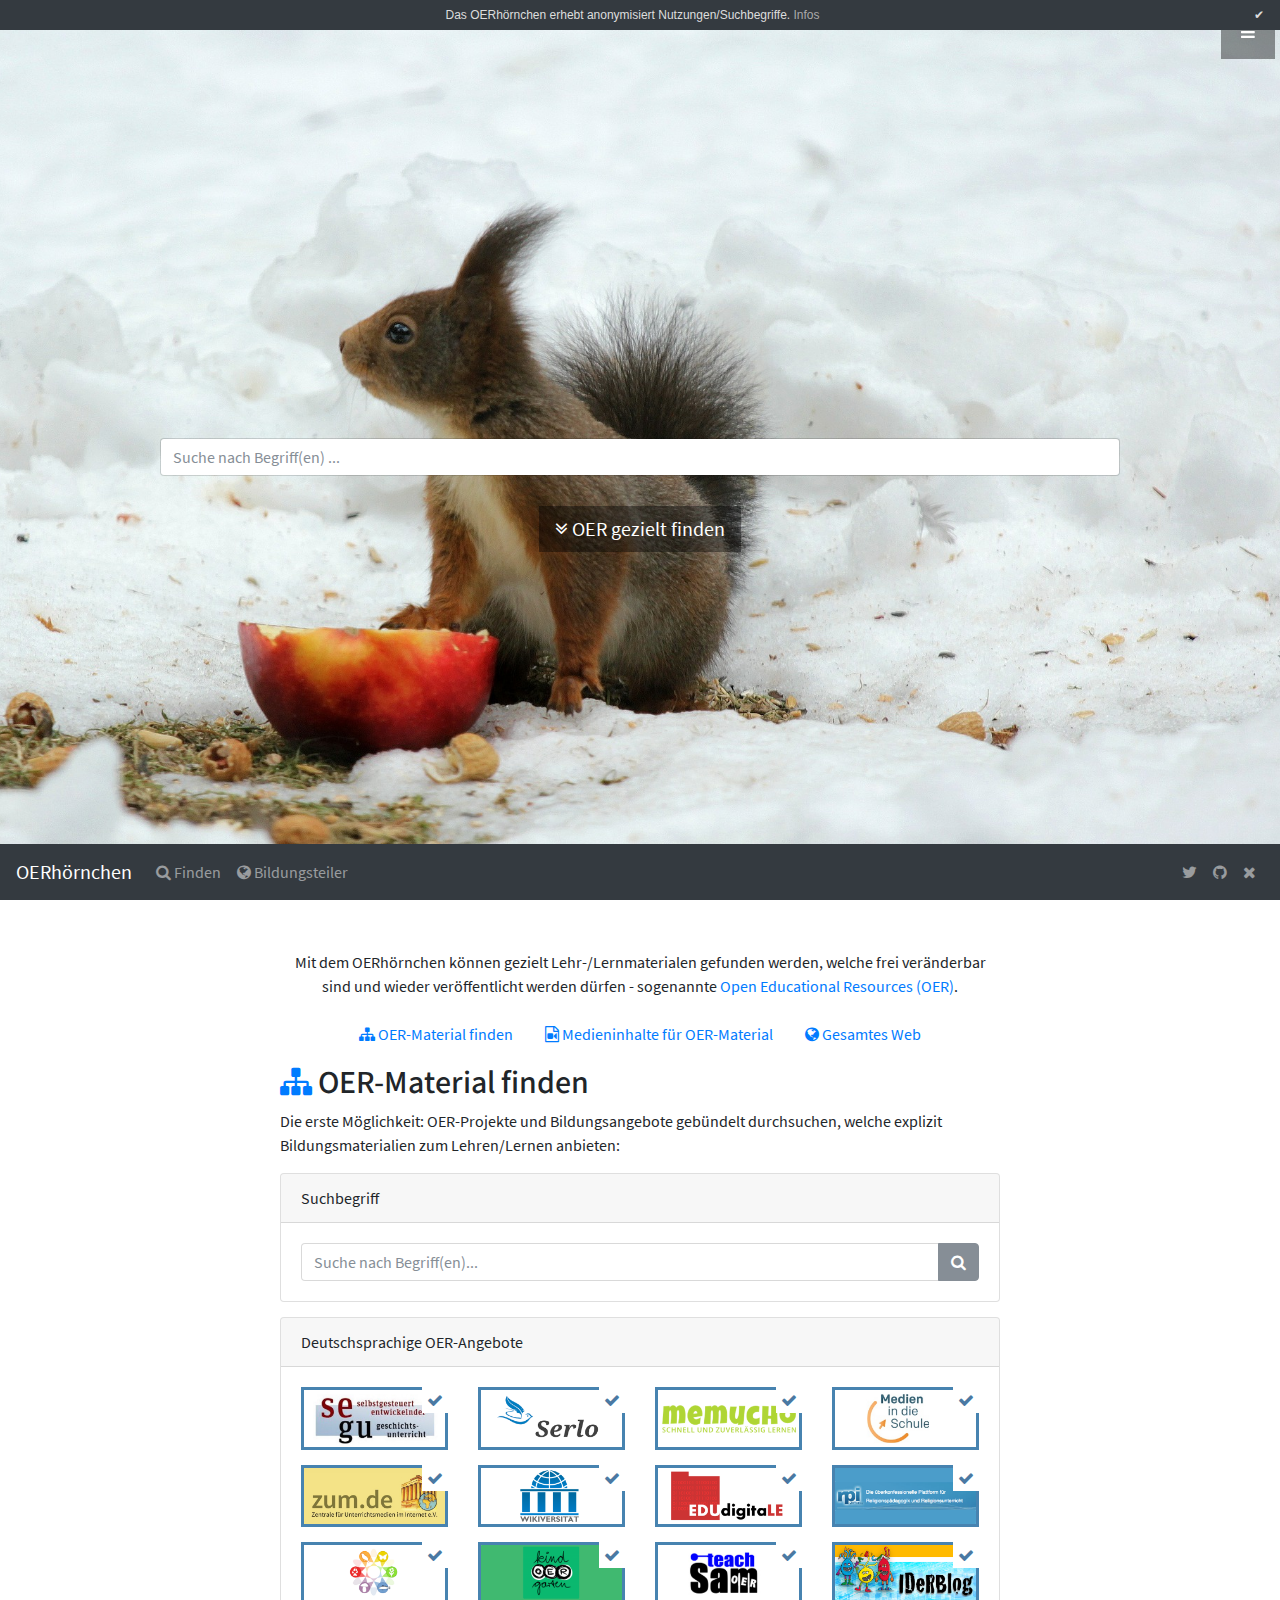
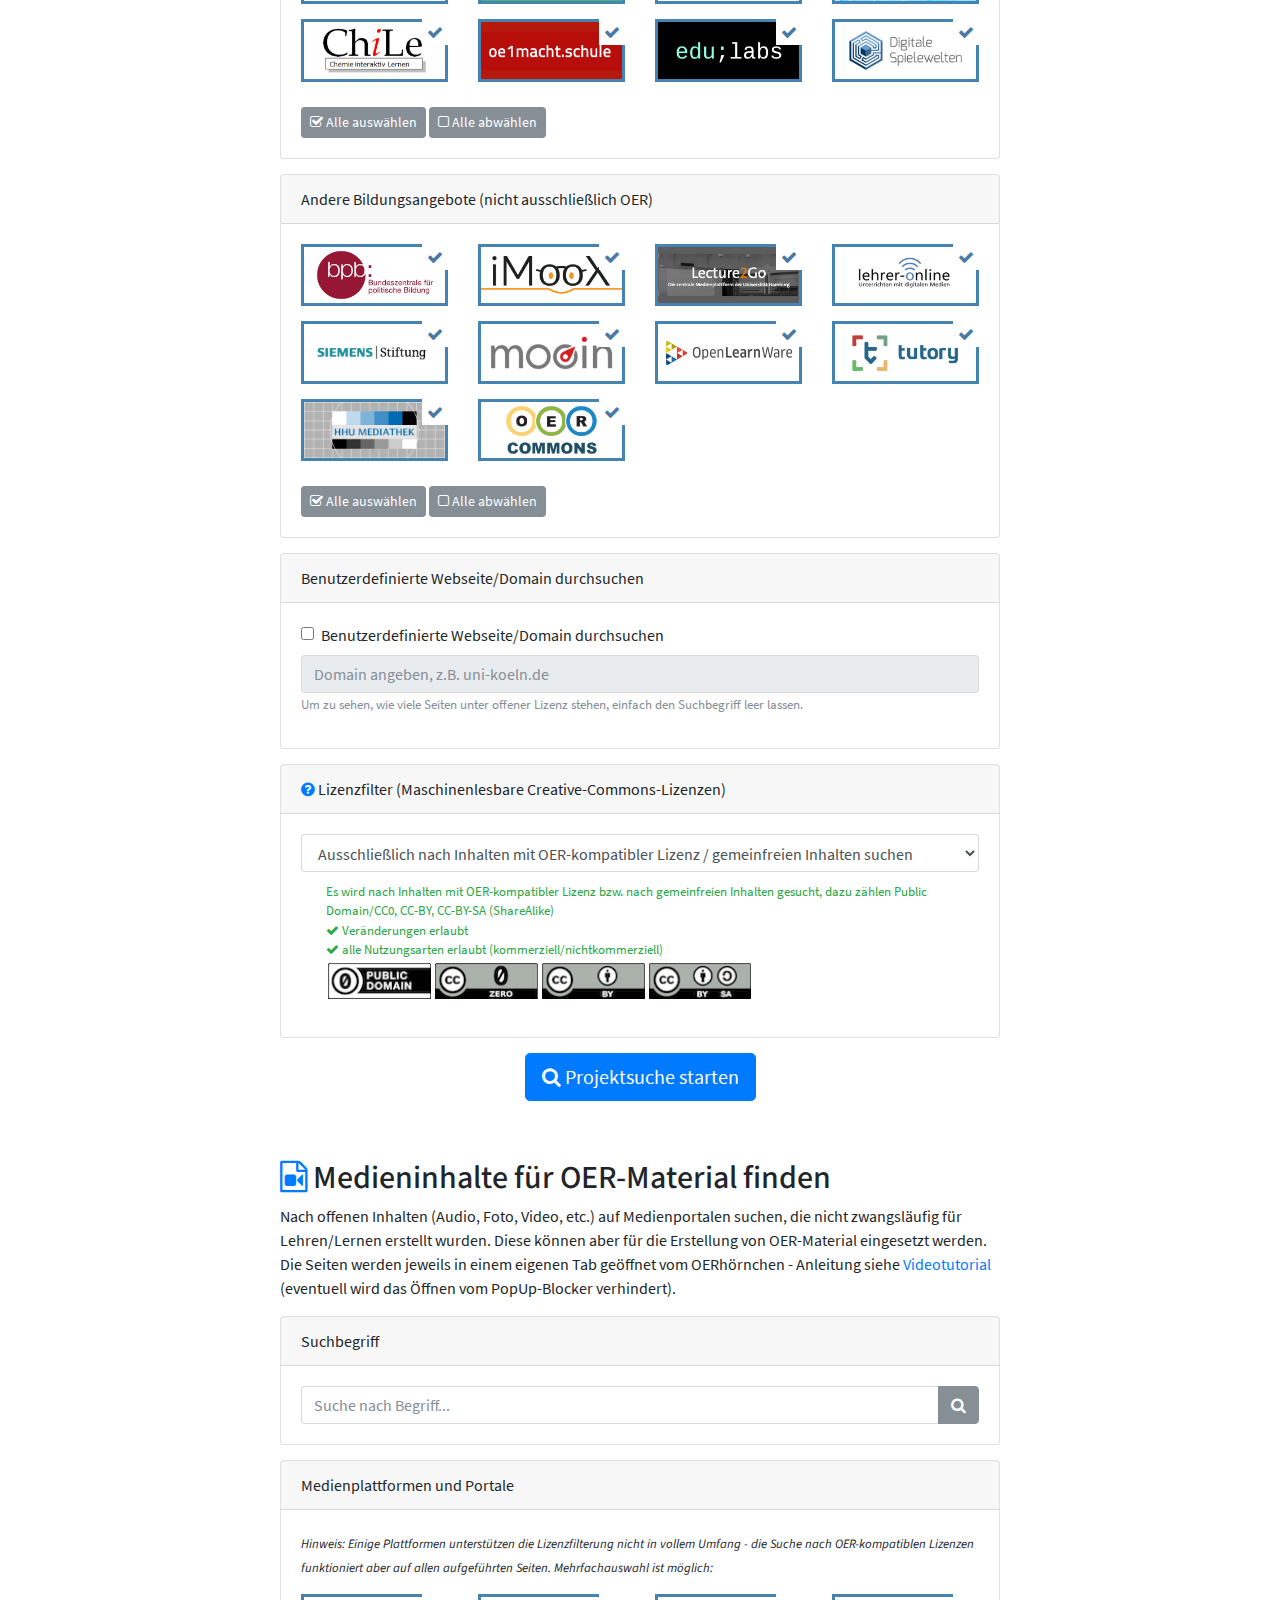
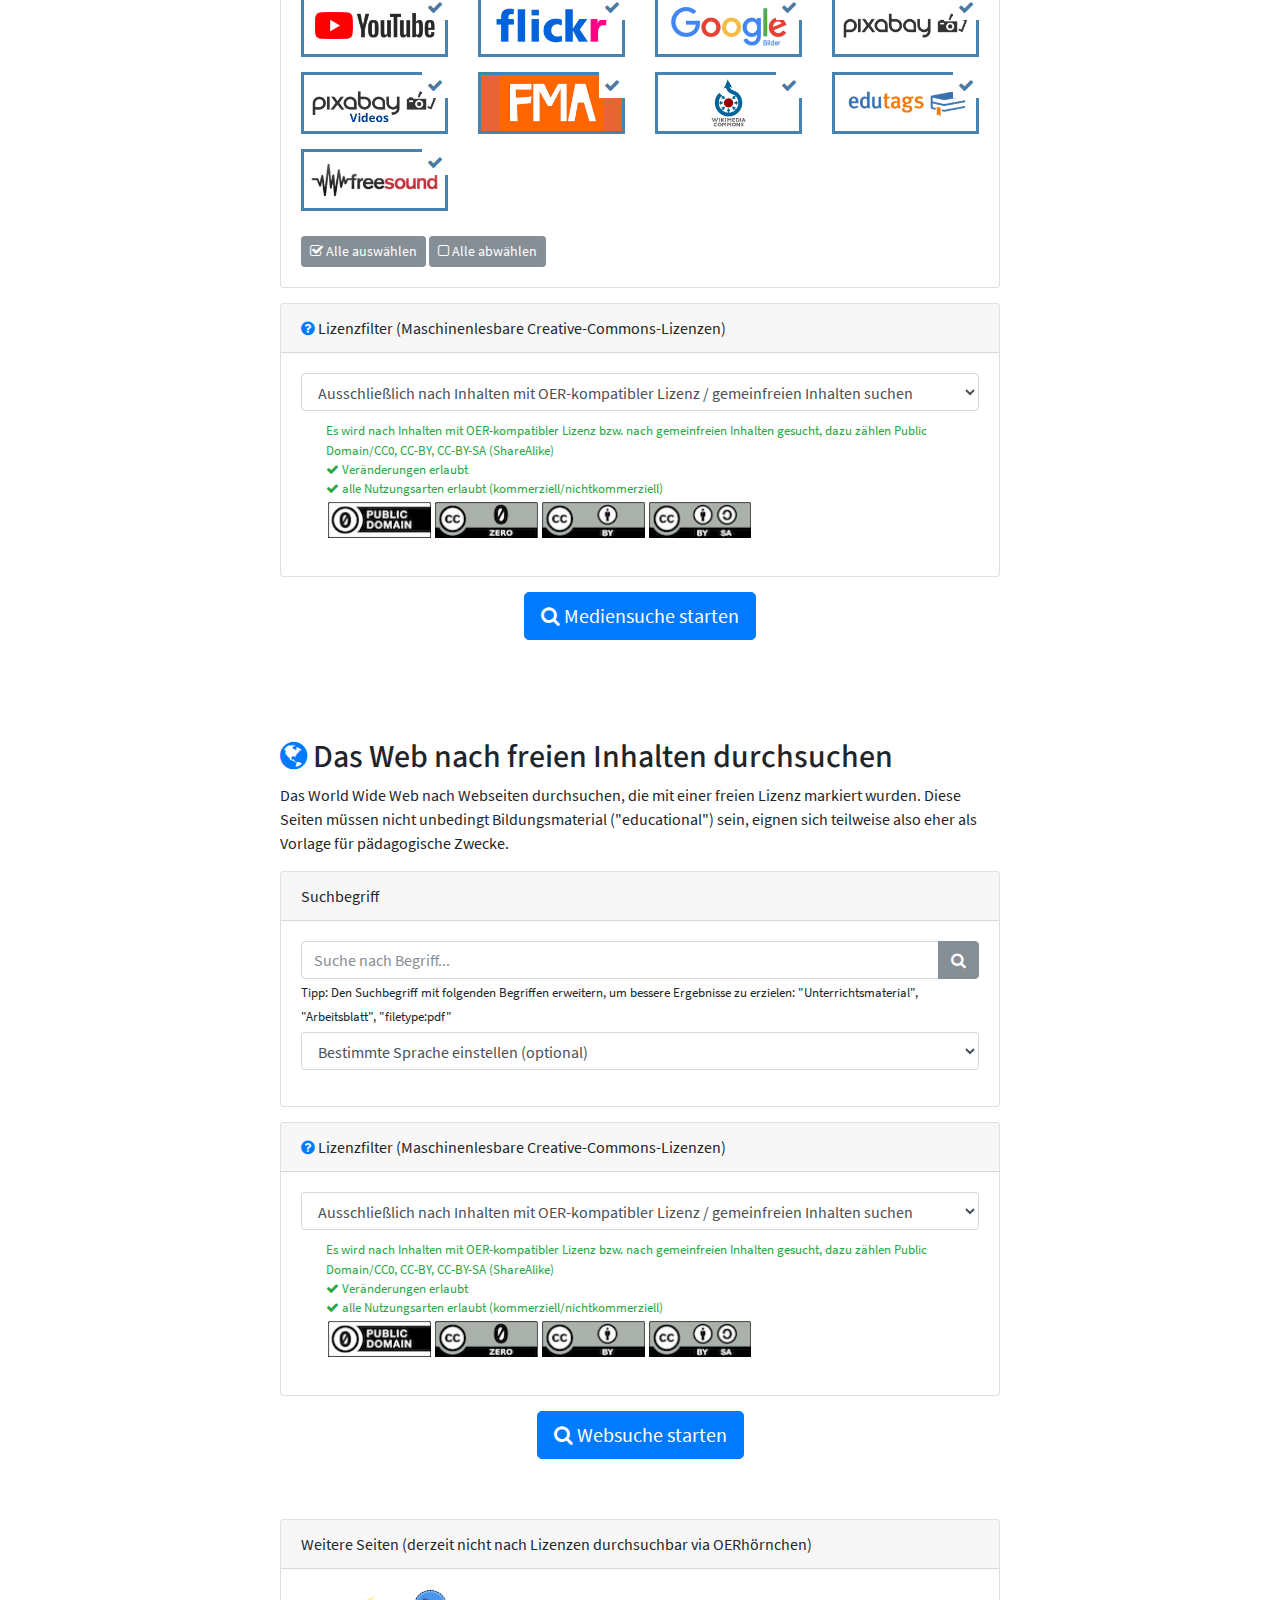
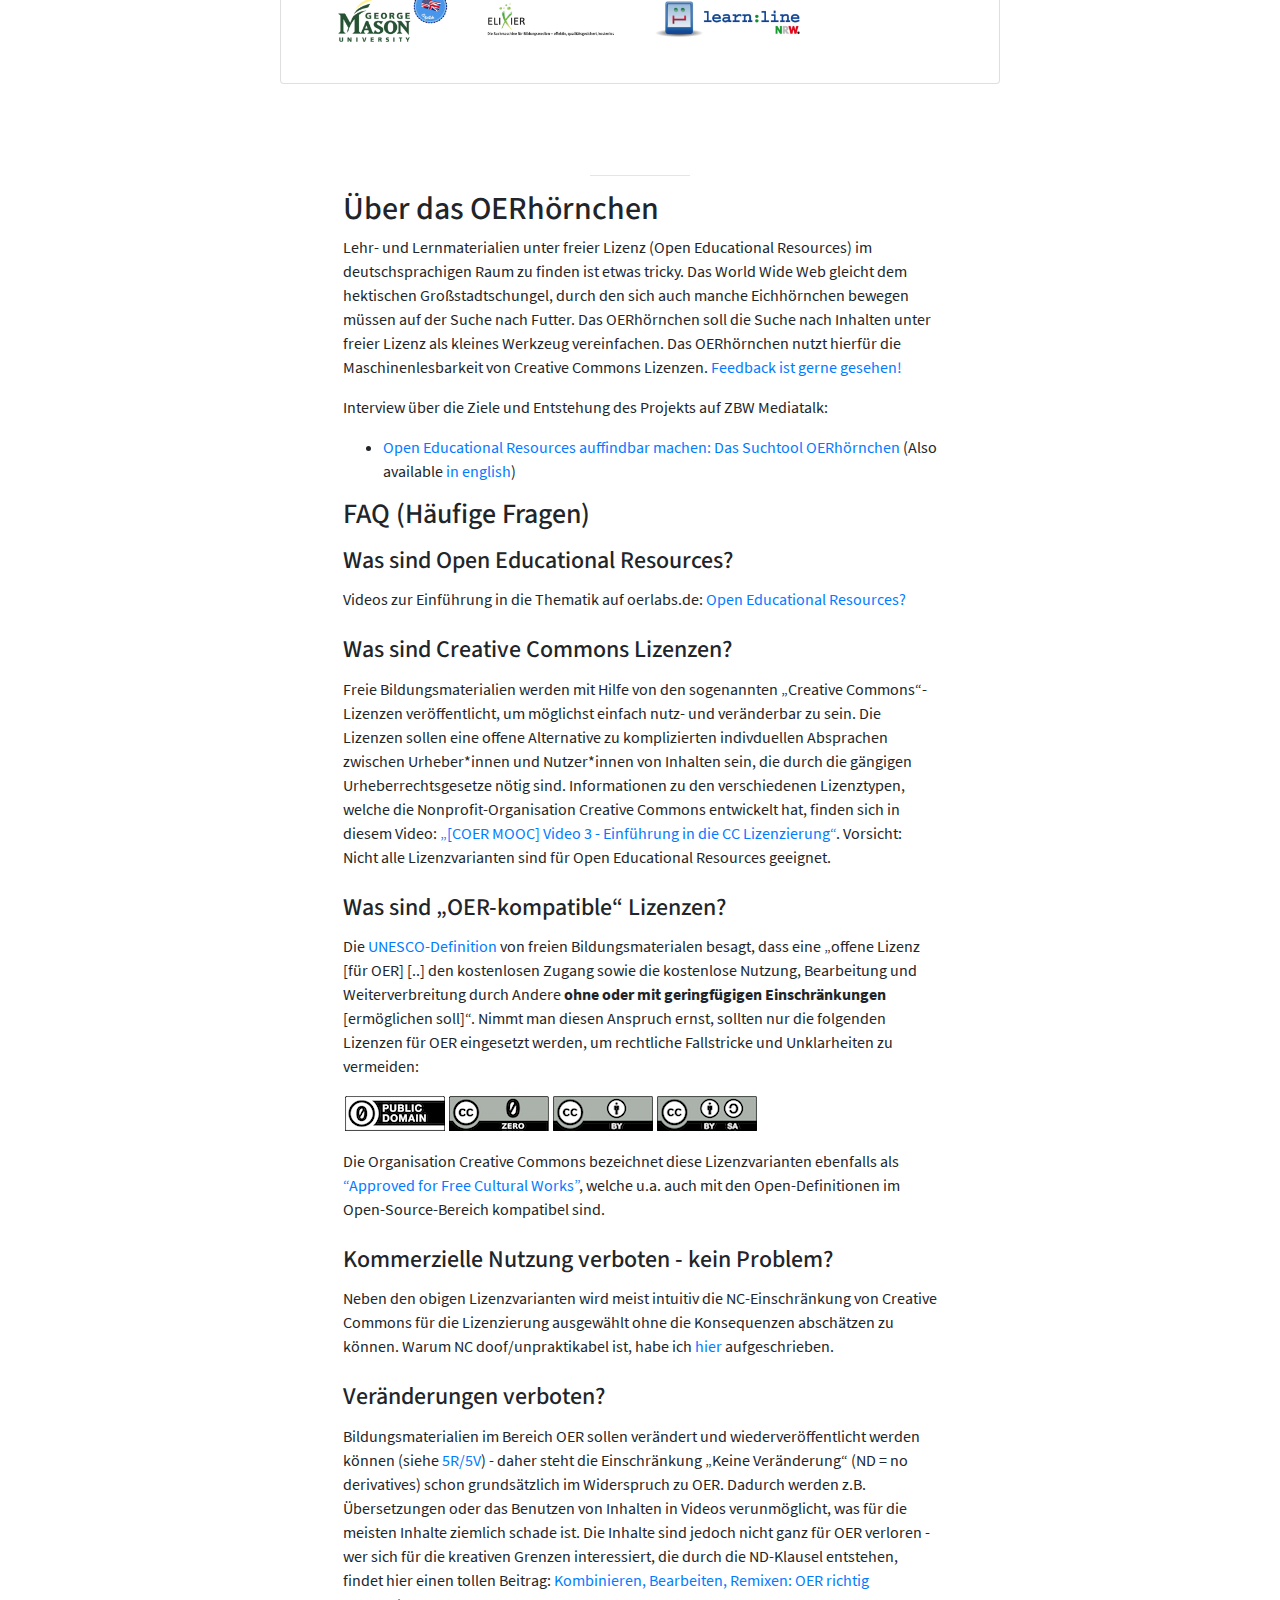
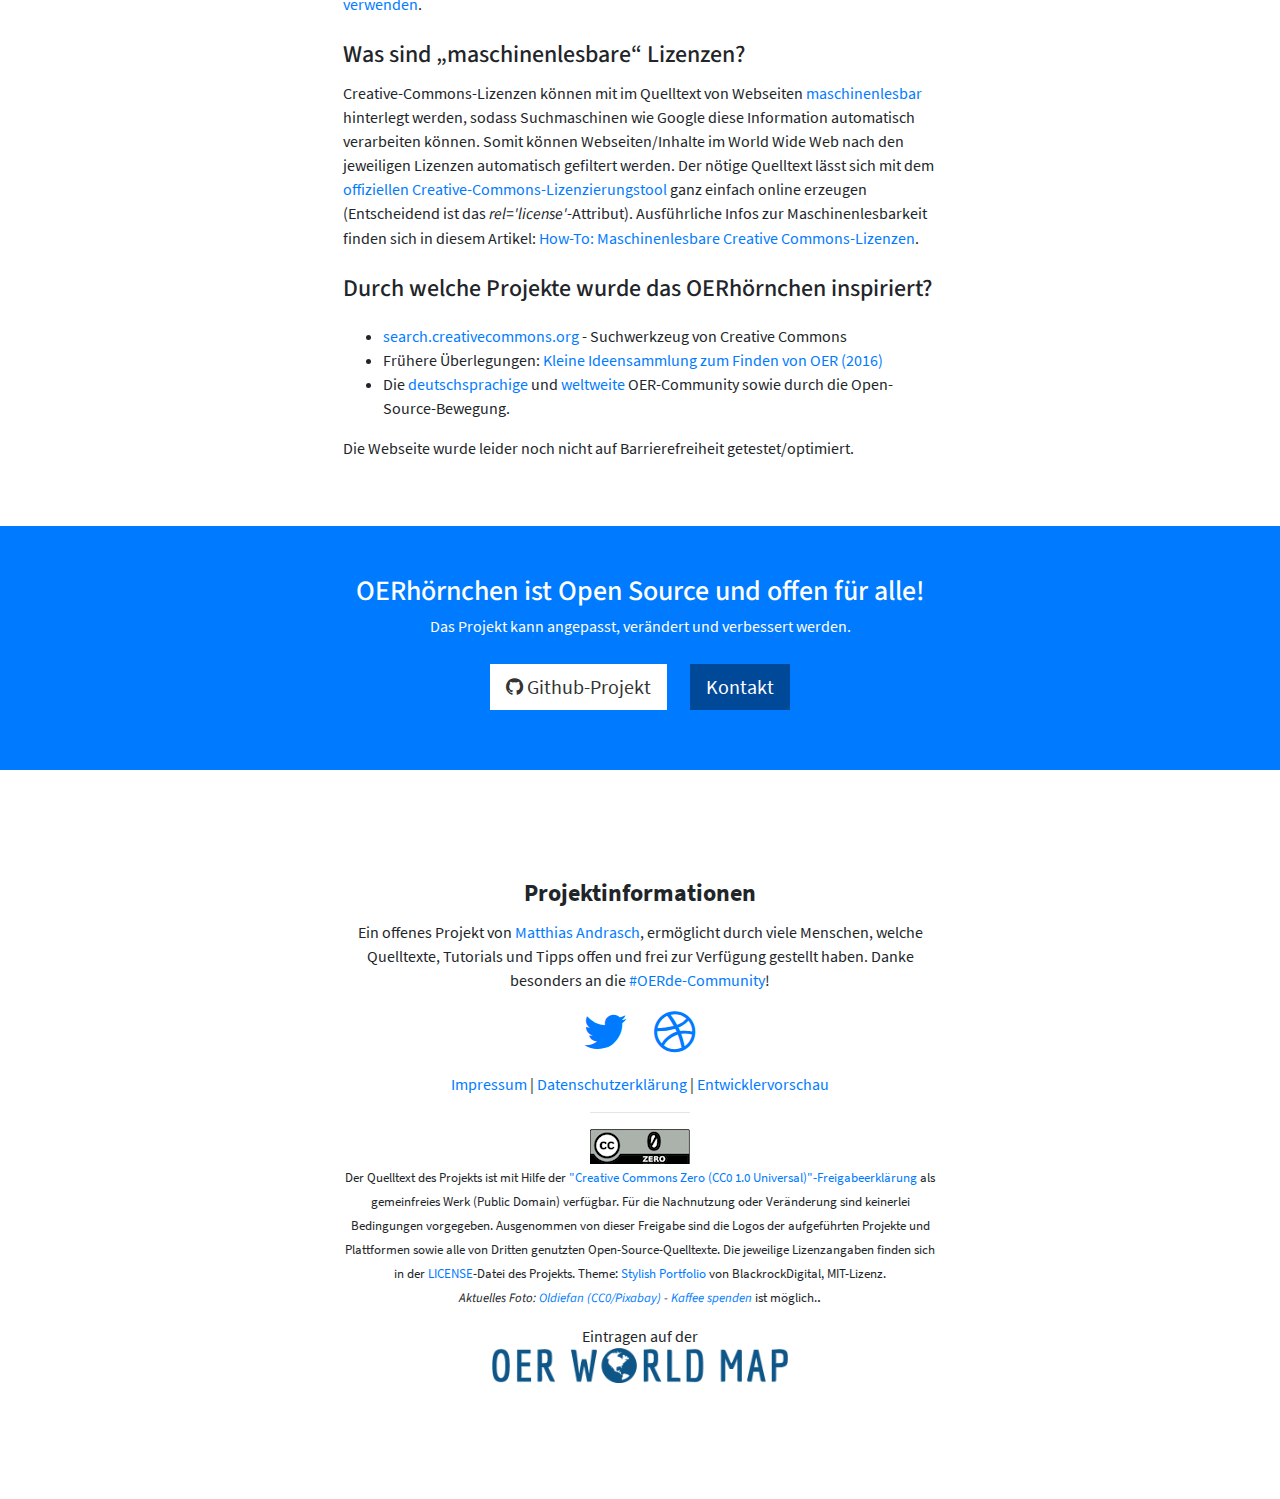
<file: index.html>
<!DOCTYPE html>
<html lang="de" prefix="og: http://ogp.me/ns#" dir="auto">

<head>
    <meta charset="utf-8">
    <meta name="viewport" content="width=device-width, initial-scale=1, shrink-to-fit=no">
    <meta name="description" content="Frei veränderbares Lehr-/Lernmaterial im deutschsprachigen Raum gezielt finden. Ein Open-Source-Werkzeug für die Suche nach Open Educational Resources (OER).">
    <meta name="author" content="Matthias Andrasch">
    <title>OERhörnchen: Frei veränderbares Lehr-/Lernmaterial finden.</title>
    <!-- Bootstrap Core CSS -->
    <link href="vendor/bootstrap/css/bootstrap.min.css" rel="stylesheet">
    <!-- Custom Fonts -->
    <link href="vendor/font-awesome/css/font-awesome.min.css" rel="stylesheet" type="text/css">
    <link href="https://fonts.googleapis.com/css?family=Source+Sans+Pro:300,400,700,300italic,400italic,700italic" rel="stylesheet" type="text/css">
    <!-- Custom CSS -->
    <link href="css/stylish-portfolio.css" rel="stylesheet">
    <link href="css/oer-squirrel.css" rel="stylesheet">
    <!-- OG facebook tags -->
    <meta property="og:title" content="OERhörnchen" />
    <meta property="og:description" content="Frei veränderbares Lehr-/Lernmaterial im deutschsprachigen Raum gezielt finden. Ein Open-Source-Werkzeug für die Suche nach Open Educational Resources (OER)." />
    <meta property="og:url" content="https://oerhoernchen.de" />
    <meta property="og:image" content="https://oerhoernchen.de/img/squirrel-619966_1920_cc0_oldiefan.jpg" />
    <!-- 2DO: Touch icon / Favicon -->
    <!-- ################### GITHUB FORKERS: PLEASE REMOVE THIS ##################### -->
    <!-- PIWIK/MATOMO TRACKING CODE (forked domains will not be tracked, but you should remove this) -->
    <script type="text/javascript">

    /* temporary disabled */

    /* tracker methods like "setCustomDimension" should be called before "trackPageView" */
    
    /*var _paq = _paq || [];
    _paq.push(["setDomains", ["*.programmieraffe.github.io/oer-hoernchen", "*.oer-hoernchen.de", "*.oerhoernchen.de"]]);
    _paq.push(['trackPageView']);
    _paq.push(['enableLinkTracking']);
    (function() {
        var u = "//piwik.matthiasundmedien.de/";
        _paq.push(['setTrackerUrl', u + 'piwik.php']);
        _paq.push(['setSiteId', '24']);
        var d = document,
            g = d.createElement('script'),
            s = d.getElementsByTagName('script')[0];
        g.type = 'text/javascript';
        g.async = true;
        g.defer = true;
        g.src = u + 'piwik.js';
        s.parentNode.insertBefore(g, s);
    })();*/
    </script>
    <!-- End Piwik Code -->
    <!-- ################### END OF REMOVE THIS ############################ -->
</head>

<body>
    <!-- Navigation -->
    <a id="menu-toggle" href="#" class="btn btn-dark btn-lg toggle">
    <i class="fa fa-bars"></i>
  </a>
    <nav id="sidebar-wrapper">
        <a id="menu-close" href="#" class="btn btn-light btn-lg pull-right toggle">
      <i class="fa fa-times"></i>
    </a>
        <ul class="sidebar-nav">
            <li class="sidebar-brand">
                <a class="js-scroll-trigger" href="#top" data-i18n="nav-brand">OERhörnchen</a>
            </li>
            <li>
                <a class="js-scroll-trigger" href="#edu-projects-search" data-i18n="nav-filter">1. In Projekten suchen</a>
            </li>
            <li>
                <a class="js-scroll-trigger" href="#web-search" data-i18n="nav-about">2. Web-Suche</a>
            </li>
            <li>
                <a class="js-scroll-trigger" href="#media-search" data-i18n="nav-about">3. Medien-Suche</a>
            </li>
            <li>
                <a href="bildungsteiler/">Bildungsteiler (BETA)</a>
                <li>
                    <a class="js-scroll-trigger" href="#about" data-i18n="nav-about">Über das OERhörnchen</a>
                </li>
                <li>
                    <a class="js-scroll-trigger" href="https://programmieraffe.github.io/oer-hoernchen/" target="_blank" data-i18n="nav-about">Code @ Github</a>
                </li>
                        <a href="mailto:info@matthias-andrasch.de" target="_blank">Kontakt</a>
                    </li>
                    <li>
                        <a href="impressum-datenschutz.html" target="_blank">Impressum</a>
                    </li>
                    <li>
                        <a href="https://matthias-andrasch.de/datenschutzerklaerung-oer-hoernchen/" target="_blank">Datenschutz</a>
                    </li>
        </ul>
    </nav>
    <!-- not fully supported yet -->
    <div id="language-switch" style="display:none;"></div>
    <!-- Header -->
    <header class="header" id="top">
        <div class="text-vertical-center">
            <h1 data-i18n="header-title">OERhörnchen</h1>
            <div class="text-center landing-form-container">
                <form id="landing-form">
                    <div class="input-group">
                        <input type="text" class="form-control" id="query-landing" data-i18n="[placeholder]header-input-placeholder" placeholder="Suche nach Begriff(en) ...">
                    </div>
                </form>
                <a href="#edu-projects-search" class="btn btn-dark btn-lg js-scroll-trigger" id="search-button-landing" data-i18n="header-search-link"><i class="fa fa-angle-double-down" aria-hidden="true"></i> OER gezielt finden</a>
            </div>
        </div>
    </header>
    <!-- navbar bottom -->
    <nav id="navbar-bottom" class="navbar fixed-bottom navbar-expand navbar-dark bg-dark">
        <a class="navbar-brand" href="#">OERhörnchen</a>
        <div class="collapse navbar-collapse" id="navbarCollapse">
            <ul class="navbar-nav mr-auto">
                <li class="nav-item">
                    <a class="nav-link js-scroll-trigger" href="#edu-projects-search"><i class="fa fa-search" aria-hidden="true"></i> Finden</a>
                </li>
                <li class="nav-item">
                    <a class="nav-link" href="bildungsteiler/"><i class="fa fa-globe" aria-hidden="true"></i> Bildungsteiler</a>
                </li>
            </ul>
            <ul class="navbar-nav ml-auto">
                <li class="nav-item"><a class="nav-link" href="https://twitter.com/intent/tweet?url=https%3A%2F%2Fwww.oer-hoernchen.de&via=m_andrasch&text=Gerade%20ausprobiert%3A%20OER%20gezielt%20finden%20mit%20dem%20%23OERH%C3%B6rnchen&hashtags=OERde,OpenSource" target="_blank"><i class="fa fa-twitter" aria-hidden="true"></i></a></li>
                <li class="nav-item"><a class="nav-link" href="https://github.com/programmieraffe/oer-hoernchen" target="_blank"><i class="fa fa-github" aria-hidden="true"></i></a></li>
                <li class="nav-item"><a class="nav-link button-hide-navbar" href=""><i class="fa fa-times" aria-hidden="true"></i></a></li>
            </ul>
        </div>
    </nav>
    <section id="edu-projects-search">
        <div class="container">
            <p class="explanation text-center">Mit dem OERhörnchen können gezielt Lehr-/Lernmaterialen gefunden werden, welche frei veränderbar sind und wieder veröffentlicht werden dürfen - sogenannte <a href="https://oerlabs.de/oer/was-sind-oer/" target="_blank">Open Educational Resources (OER)</a>.
                <ul class="nav justify-content-center" style="margin-bottom:12px;">
                    <li class="nav-item">
                        <a class="nav-link js-scroll-trigger" href="#edu-projects-search"><i class="fa fa-sitemap" aria-hidden="true"></i> OER-Material finden</a>
                    </li>
                    <li class="nav-item">
                        <a class="nav-link js-scroll-trigger" href="#media-search"><i class="fa fa-file-video-o" aria-hidden="true"></i> Medieninhalte für OER-Material</a>
                    </li>
                    <li class="nav-item">
                        <a class="nav-link js-scroll-trigger" href="#web-search"><i class="fa fa-globe" aria-hidden="true"></i> Gesamtes Web</a>
                    </li>
                </ul>
                <h2 data-i18n="header-search-link"><a href="#edu-projects-search"><i class="fa fa-sitemap" aria-hidden="true"></i></a> OER-Material finden</h2> Die erste Möglichkeit: OER-Projekte und Bildungsangebote gebündelt durchsuchen, welche explizit Bildungsmaterialien zum Lehren/Lernen anbieten:</p>
            <div class="row">
                <div class="col-12" id="search-box">
                    <div class="card">
                        <div class="card-header">
                            Suchbegriff
                        </div>
                        <div class="card-body">
                            <form id="edu-projects-search-form">
                                <div class="input-group">
                                    <input type="text" class="form-control" id="edu-projects-search-query" data-i18n="[placeholder]search-query-input-placeholder" placeholder="Suche nach Begriff(en)...">
                                    <span class="input-group-btn">
                  <button class="btn btn-secondary edu-projects-search-submit-button" type="button" data-i18n="search-instant-button"><i class="fa fa-search" aria-hidden="true"></i></button>
                </span>
                                </div>
                            </form>
                        </div>
                    </div>
                </div>
                <div class="col-12" id="provider-list-box">
                    <div class="card">
                        <div class="card-header">
                            Deutschsprachige OER-Angebote
                        </div>
                        <div class="card-body">
                            <div class="row oer-squirrel-provider-list" id="oer-provider-list">
                            </div>
                            <div class="row">
                                <div class="col-12 select-all">
                                    <button class="btn btn-sm btn-secondary oer-squirrel-select-all-button"><i class="fa fa-check-square-o" aria-hidden="true"></i> Alle auswählen</button>
                                    <button class="btn btn-sm btn-secondary oer-squirrel-deselect-all-button"><i class="fa fa-square-o" aria-hidden="true"></i> Alle abwählen</button>
                                </div>
                            </div>
                        </div>
                    </div>
                </div>
                <div class="col-12" id="other-provider-list-box">
                    <div class="card">
                        <div class="card-header">
                            Andere Bildungsangebote (nicht ausschließlich OER)
                        </div>
                        <div class="card-body">
                            <div class="row oer-squirrel-provider-list" id="mixed-provider-list">
                            </div>
                            <div class="row">
                                <div class="col-12 select-all">
                                    <button class="btn btn-sm btn-secondary oer-squirrel-select-all-button"><i class="fa fa-check-square-o" aria-hidden="true"></i> Alle auswählen</button>
                                    <button class="btn btn-sm btn-secondary oer-squirrel-deselect-all-button"><i class="fa fa-square-o" aria-hidden="true"></i> Alle abwählen</button>
                                </div>
                            </div>
                        </div>
                    </div>
                </div>
                <div class="col-12" id="custom-site-url-box">
                    <div class="card">
                        <div class="card-header">
                            Benutzerdefinierte Webseite/Domain durchsuchen
                        </div>
                        <div class="card-body">
                            <div class="form-check">
                                <input class="form-check-input" type="checkbox" value="" id="defaultCheck1" style="margin-left: 0;">
                                <label class="form-check-label" for="defaultCheck1">
                                    Benutzerdefinierte Webseite/Domain durchsuchen
                                </label>
                            </div>
                            <div class="form-group">
                                <input type="text" class="form-control" id="custom-site-url" data-i18n="[placeholder]custom-site-input-placeholder" placeholder="Domain angeben, z.B. uni-koeln.de" disabled>
                                <small id="emailHelp" class="form-text text-muted">Um zu sehen, wie viele Seiten unter offener Lizenz stehen, einfach den Suchbegriff leer lassen.</small>

                            </div>
                        </div>
                    </div>
                </div>
                <div class="col-12 license-filter-box" id="edu-projects-search-license-filter">
                    <div class="card">
                        <div class="card-header">
                            <a href="#faq-license-machine-readibility" class="js-scroll-trigger"><i class="fa fa-question-circle" aria-hidden="true"></i></a> Lizenzfilter (Maschinenlesbare Creative-Commons-Lizenzen)
                        </div>
                        <div class="card-body">
                            <div class="form-group">
                                <!--<label for="exampleFormControlSelect1">Lizenzfilter:</label>-->
                                <select class="form-control" name="license-filter">
                                    <option value="only-oer">Ausschließlich nach Inhalten mit OER-kompatibler Lizenz / gemeinfreien Inhalten suchen</option>
                                    <option value="nc">Inhalte mit OER-kompatibler Lizenz sowie Inhalte mit NC-Einschränkung</option>
                                    <option value="nc-nd">Inhalte mit OER-kompatibler Lizenz sowie Inhalte mit ND- und/oder NC-Einschränkung</option>
                                    <option value="no-filter">Lizenzfilter deaktivieren (nicht empfohlen)</option>
                                </select>
                                <div class="license-explanation" style="font-size:80%;margin-top:10px;padding-left:25px;padding-right:25px;">
                                    <div data-value="oer" class="text-success clearfix">
                                        <p style="margin-bottom:2px;"> Es wird nach Inhalten mit OER-kompatibler Lizenz bzw. nach gemeinfreien Inhalten gesucht, dazu zählen Public Domain/CC0, CC-BY, CC-BY-SA (ShareAlike)</i>
                                            <br>
                                            <i class="fa fa-check" aria-hidden="true"></i> Veränderungen erlaubt
                                            <br>
                                            <i class="fa fa-check" aria-hidden="true"></i> alle Nutzungsarten erlaubt (kommerziell/nichtkommerziell)
                                        </p>
                                        <p style="margin-top:2px;">
                                            <img src="img/license_icons/public_domain.png" class="float-left" style="padding:2px;height:40px;" alt="...">
                                            <img src="img/license_icons/cc0.png" class="float-left" style="padding:2px;height:40px;" alt="...">
                                            <img src="img/license_icons/cc_by.png" class="float-left" style="padding:2px;height:40px;" alt="...">
                                            <img src="img/license_icons/cc_by_sa.png" class="float-left" style="padding:2px;height:40px;" alt="...">
                                        </p>
                                    </div>
                                    <div data-value="nc" class="clearfix" style="margin-top:5px;">
                                        <p style="margin-bottom:2px;">Es werden ebenfalls Inhalte in die Suche miteinbezogen, die unter NC-Einschränkung lizenziert wurden (<i class="fa fa-exclamation-triangle" style="color:red;" aria-hidden="true"></i> <a href="#faq-license-filter-noncommercial" class="js-scroll-trigger">kommerzielle Nutzung verboten</a>)</p>
                                        <p style="margin-top:2px;">
                                            <img src="img/license_icons/cc_by_nc.png" class="float-left" style="padding:2px;height:40px;" alt="...">
                                            <img src="img/license_icons/cc_by_nc_sa.png" class="float-left" style="padding:2px;height:40px;" alt="...">
                                        </p>
                                    </div>
                                    <div data-value="nc-nd" class="clearfix" style="margin-top:5px;">
                                        <p style="margin-bottom:2px;">Es werden ebenfalls Inhalte in die Suche einbezogen, die mit ND- und/oder NC-Einschränkung lizenziert wurden.
                                            <br>(<i class="fa fa-exclamation-triangle" style="color:red;" aria-hidden="true"></i> <a href="#faq-license-filter-derivs" class="js-scroll-trigger">Veränderungen verboten</a> und/oder <i class="fa fa-exclamation-triangle" style="color:red;" aria-hidden="true"></i> <a href="#faq-license-filter-noncommercial" class="js-scroll-trigger">kommerzielle Nutzung verboten</a>)
                                        </p>
                                        <p style="margin-top:2px;">
                                            <img src="img/license_icons/cc_by_nc.png" class="float-left" style="padding:2px;height:40px;" alt="...">
                                            <img src="img/license_icons/cc_by_nc_sa.png" class="float-left" style="padding:2px;height:40px;" alt="...">
                                            <img src="img/license_icons/cc_by_nd.png" class="float-left" style="padding:2px;height:40px;" alt="...">
                                            <img src="img/license_icons/cc_by_nc_nd.png" class="float-left" style="padding:2px;height:40px;" alt="...">
                                        </p>
                                    </div>
                                    <div data-value="no-filter">
                                        <p>Die Suche wird nicht nach Lizenzen eingeschränkt.</p>
                                    </div>
                                </div>
                            </div>
                        </div>
                    </div>
                </div>
            </div>
            <div class="col-12">
                <div class="text-center">
                    <button type="button" class="btn btn-primary btn-lg edu-projects-search-submit-button">
                        <i class="fa fa-search" aria-hidden="true"></i> <span data-i18n="search-button">Projektsuche starten</span>
                    </button>
                </div>
            </div>
        </div>
        </div>
        <!-- /.container -->
    </section>
    <section id="media-search" class="about">
        <div class="container">
            <h2 data-i18n="header-web-search-link"><a href="#media-search"><i class="fa fa-file-video-o" aria-hidden="true"></i></a> Medieninhalte für OER-Material finden</h2>
            <p class="explanation">Nach offenen Inhalten (Audio, Foto, Video, etc.) auf Medienportalen suchen, die nicht zwangsläufig für Lehren/Lernen erstellt wurden. Diese können aber für die Erstellung von OER-Material eingesetzt werden. Die Seiten werden jeweils in einem eigenen Tab geöffnet vom OERhörnchen - Anleitung siehe <a href="https://www.youtube.com/watch?v=euTFZ-lEDTo" target="_blank">Videotutorial</a> (eventuell wird das Öffnen vom PopUp-Blocker verhindert).</p>
            <div class="row">
                <div class="col-12">
                    <div class="card">
                        <div class="card-header">
                            Suchbegriff
                        </div>
                        <div class="card-body">
                            <form id="media-search-form">
                                <div class="input-group">
                                    <input type="text" class="form-control" id="media-search-query" data-i18n="[placeholder]search-query-input-placeholder" placeholder="Suche nach Begriff...">
                                    <span class="input-group-btn">
                    <button class="btn btn-secondary media-search-submit-button" type="button" data-i18n="search-instant-button"><i class="fa fa-search" aria-hidden="true"></i></button>
                  </span>
                                </div>
                            </form>
                        </div>
                    </div>
                </div>
                <div class="col-12" id="provider-list-box">
                    <div class="card">
                        <div class="card-header">
                            Medienplattformen und Portale
                        </div>
                        <div class="card-body">
                            <p><small><i>Hinweis: Einige Plattformen unterstützen die Lizenzfilterung nicht in vollem Umfang - die Suche nach OER-kompatiblen Lizenzen funktioniert aber auf allen aufgeführten Seiten. Mehrfachauswahl ist möglich:</i></small></p>
                            <div class="row oer-squirrel-media-provider-list" id="media-provider-list">
                            </div>
                            <div class="row">
                                <div class="col-12 select-all">
                                    <button class="btn btn-sm btn-secondary oer-squirrel-select-all-button"><i class="fa fa-check-square-o" aria-hidden="true"></i> Alle auswählen</button>
                                    <button class="btn btn-sm btn-secondary oer-squirrel-deselect-all-button"><i class="fa fa-square-o" aria-hidden="true"></i> Alle abwählen</button>
                                </div>
                            </div>
                        </div>
                    </div>
                </div>
            </div>
            <div class="col-12">
                <div class="text-center">
                    <button type="button" class="btn btn-primary btn-lg media-search-submit-button">
                        <i class="fa fa-search" aria-hidden="true"></i> <span data-i18n="search-button">Mediensuche starten</span>
                    </button>
                </div>
            </div>
            <!-- license filter is appended here after page generation -->
        </div>
    </section>
    <section id="web-search">
        <div class="container">
            <h2 data-i18n="header-web-search-link"><a href="#web-search"><i class="fa fa-globe" aria-hidden="true"></i></a> Das Web nach freien Inhalten durchsuchen</h2>
            <p class="explanation">Das World Wide Web nach Webseiten durchsuchen, die mit einer freien Lizenz markiert wurden. Diese Seiten müssen nicht unbedingt Bildungsmaterial ("educational") sein, eignen sich teilweise also eher als Vorlage für pädagogische Zwecke.</p>
            <div class="row">
                <div class="col-12">
                    <div class="card">
                        <div class="card-header">
                            Suchbegriff
                        </div>
                        <div class="card-body">
                            <form id="web-search-form">
                                <div class="input-group">
                                    <input type="text" class="form-control" id="web-search-query" data-i18n="[placeholder]search-query-input-placeholder" placeholder="Suche nach Begriff...">
                                    <span class="input-group-btn">
                  <button class="btn btn-secondary web-search-submit-button" type="button" data-i18n="search-instant-button"><i class="fa fa-search" aria-hidden="true"></i></button>
                </span>
                                </div>
                                <small>Tipp: Den Suchbegriff mit folgenden Begriffen erweitern, um bessere Ergebnisse zu erzielen: "Unterrichtsmaterial", "Arbeitsblatt", "filetype:pdf"</small>
                                <div class="form-group" style="margin-top:5px;">
                                    <label for="web-search-language-select" style="display:none;">Sprache:</label>
                                    <select class="form-control language-select" id="web-search-language-select">
                                        <option selected value="default">Bestimmte Sprache einstellen (optional)</option>
                                        <option value="lang_de">Deutsch</option>
                                        <option value="lang_en">Englisch</option>
                                        <option value="lang_fr">Französisch</option>
                                        <option value="lang_ar">Arabisch</option>
                                        <option value="lang_bg">Bulgarisch</option>
                                        <option value="lang_ca">Katalanisch</option>
                                        <option value="lang_hr">Kroatisch</option>
                                        <option value="lang_zh-Hans">Chinesisch (simpel)</option>
                                        <option value="lang_zh-Hant">Chinesisch (traditionell)</option>
                                        <option value="lang_cs">Tschechisch</option>
                                        <option value="lang_da">Dänisch</option>
                                        <option value="lang_nl">Niederländisch</option>
                                        <option value="lang_fil">Filipino</option>
                                        <option value="lang_fi">Finnish </option>
                                        <option value="lang_el">Greek</option>
                                        <option value="lang_he">Hebrew</option>
                                        <option value="lang_hi">Hindi </option>
                                        <option value="lang_hu">Hungarian </option>
                                        <option value="lang_id">Indonesian </option>
                                        <option value="lang_it">Italian </option>
                                        <option value="lang_ja">Japanese </option>
                                        <option value="lang_ko">Korean </option>
                                        <option value="lang_lv">Latvian </option>
                                        <option value="lang_lt">Lithuanian </option>
                                        <option value="lang_no">Norwegian </option>
                                        <option value="lang_pl">Polish </option>
                                        <option value="lang_pt">Portuguese </option>
                                        <option value="lang_ro">Romanian </option>
                                        <option value="lang_ru">Russian</option>
                                        <option value="lang_sr">Serbian </option>
                                        <option value="lang_sk">Slovak</option>
                                        <option value="lang_sl">Slovenian </option>
                                        <option value="lang_es">Spanish </option>
                                        <option value="lang_sv">Swedish </option>
                                        <option value="lang_th">Thai </option>
                                        <option value="lang_tr">Turkish </option>
                                        <option value="lang_uk">Ukrainian </option>
                                        <option value="lang_vi">Vietnamese </option>
                                    </select>
                                </div>
                            </form>
                        </div>
                    </div>
                </div>
                <!-- license filter is appended here after page generation -->
            </div>
            <div class="col-12">
                <div class="text-center">
                    <button type="button" class="btn btn-primary btn-lg web-search-submit-button">
                        <i class="fa fa-search" aria-hidden="true"></i> <span data-i18n="search-button">Websuche starten</span>
                    </button>
                </div>
            </div>
    </section>
    <section id="not-compatible" class="not-compatible">
        <div class="container">
            <div class="row">
                <div class="col-12" id="not-compatible-provider-list-box">
                    <div class="card">
                        <div class="card-header">
                            Weitere Seiten (derzeit nicht nach Lizenzen durchsuchbar via OERhörnchen)
                        </div>
                        <div class="card-body">
                            <div class="row" id="not-compatible-provider-list">
                            </div>
                        </div>
                    </div>
                </div>
            </div>
        </div>
    </section>
    <!-- Services -->
    <section id="about" class="about">
        <div class="container">
            <div class="row">
                <div class="col-lg-10 mx-auto">
                    <hr class="small">
                    <h2 data-i18n="about-title">Über das OERhörnchen</h2>
                    <div id="about-text" data-i18n="[html]about-text">
                        <p>Lehr- und Lernmaterialien unter freier Lizenz (Open Educational Resources) im deutschsprachigen Raum zu finden ist etwas tricky. Das World Wide Web gleicht dem hektischen Großstadtschungel, durch den sich auch manche Eichhörnchen bewegen müssen auf der Suche nach Futter. Das OERhörnchen soll die Suche nach Inhalten unter freier Lizenz als kleines Werkzeug vereinfachen. Das OERhörnchen nutzt hierfür die Maschinenlesbarkeit von Creative Commons Lizenzen. <a href="https://matthias-andrasch.de/kontakt/">Feedback ist gerne gesehen!</a></p>
                    </div>
                    <p>Interview über die Ziele und Entstehung des Projekts auf ZBW Mediatalk:
                        <ul>
                            <li><a href="https://www.zbw-mediatalk.eu/2017/10/open-educational-resources-auffindbar-machen-das-suchtool-oer-hornchen/" target="_blank">Open Educational Resources auffindbar machen: Das Suchtool OERhörnchen</a> (Also available <a href="https://www.zbw-mediatalk.eu/en/2017/10/open-educational-resources-auffindbar-machen-das-suchtool-oer-hornchen/">in english</a>)</li>
                        </ul>
                    </p>
                    <h3 data-i18n="about-license-filter" id="faq-license-filter-general">FAQ (Häufige Fragen)</h3>
                    <h4>Was sind Open Educational Resources?</h4>
                    <p>Videos zur Einführung in die Thematik auf oerlabs.de: <a href="https://oerlabs.de/oer/was-sind-oer/" target="_blank">Open Educational Resources?</a></p>
                    <h4>Was sind Creative Commons Lizenzen?</h4>
                    <p>Freie Bildungsmaterialien werden mit Hilfe von den sogenannten „Creative Commons“-Lizenzen veröffentlicht, um möglichst einfach nutz- und veränderbar zu sein. Die Lizenzen sollen eine offene Alternative zu komplizierten indivduellen Absprachen zwischen Urheber*innen und Nutzer*innen von Inhalten sein, die durch die gängigen Urheberrechtsgesetze nötig sind. Informationen zu den verschiedenen Lizenztypen, welche die Nonprofit-Organisation Creative Commons entwickelt hat, finden sich in diesem Video: <a href="https://www.youtube.com/watch?v=VDEoQ8ukDIQ&list=PLhy2nHJciTEDyq0e4r1fVk0hDivostIBi&index=3" target="_blank">„[COER MOOC] Video 3 - Einführung in die CC Lizenzierung“</a>. Vorsicht: Nicht alle Lizenzvarianten sind für Open Educational Resources geeignet.
                        <h4>Was sind „OER-kompatible“ Lizenzen?</h4>
                        <p>Die <a href="https://open-educational-resources.de/was-ist-oer/" target="_blank">UNESCO-Definition</a> von freien Bildungsmaterialen besagt, dass eine „offene Lizenz [für OER] [..] den kostenlosen Zugang sowie die kostenlose Nutzung, Bearbeitung und Weiterverbreitung durch Andere <b>ohne oder mit geringfügigen Einschränkungen</b> [ermöglichen soll]“. Nimmt man diesen Anspruch ernst, sollten nur die folgenden Lizenzen für OER eingesetzt werden, um rechtliche Fallstricke und Unklarheiten zu vermeiden:</p>
                        <p class="clearfix">
                            <img src="img/license_icons/public_domain.png" class="float-left" alt="..." style="padding:2px;">
                            <img src="img/license_icons/cc0.png" class="float-left" style="padding:2px;" alt="...">
                            <img src="img/license_icons/cc_by.png" class="float-left" style="padding:2px;" alt="...">
                            <img src="img/license_icons/cc_by_sa.png" class="float-left" style="padding:2px;" alt="..."></li>
                        </p>
                        <p>Die Organisation Creative Commons bezeichnet diese Lizenzvarianten ebenfalls als <a href="https://creativecommons.org/share-your-work/public-domain/freeworks/" target="_blank">“Approved for Free Cultural Works”</a>, welche u.a. auch mit den Open-Definitionen im Open-Source-Bereich kompatibel sind.</p>
                        <h4 id="faq-license-filter-noncommercial">Kommerzielle Nutzung verboten - kein Problem?</h4>
                        <p>Neben den obigen Lizenzvarianten wird meist intuitiv die NC-Einschränkung von Creative Commons für die Lizenzierung ausgewählt ohne die Konsequenzen abschätzen zu können. Warum NC doof/unpraktikabel ist, habe ich <a href="https://matthias-andrasch.de/2017/nc-ist-doof/" target="_blank">hier</a> aufgeschrieben.</p>
                        <h4 id="faq-license-filter-derivs">Veränderungen verboten?</h4>
                        <p>Bildungsmaterialien im Bereich OER sollen verändert und wiederveröffentlicht werden können (siehe <a href="https://open-educational-resources.de/5rs-auf-deutsch/">5R/5V</a>) - daher steht die Einschränkung „Keine Veränderung“ (ND = no derivatives) schon grundsätzlich im Widerspruch zu OER. Dadurch werden z.B. Übersetzungen oder das Benutzen von Inhalten in Videos verunmöglicht, was für die meisten Inhalte ziemlich schade ist. Die Inhalte sind jedoch nicht ganz für OER verloren - wer sich für die kreativen Grenzen interessiert, die durch die ND-Klausel entstehen, findet hier einen tollen Beitrag: <a href="https://irights.info/artikel/kombinieren-bearbeiten-remixen-oer-richtig-verwenden/28560">Kombinieren, Bearbeiten, Remixen: OER richtig verwenden</a>.
                            <h4 id="faq-license-machine-readibility">Was sind „maschinenlesbare“ Lizenzen?</h4>
                            <p>Creative-Commons-Lizenzen können mit im Quelltext von Webseiten <a href="http://pb21.de/2013/07/how-to-maschinenlesbare-creative-commons-lizenzen/" target="_blank">maschinenlesbar</a> hinterlegt werden, sodass Suchmaschinen wie Google diese Information automatisch verarbeiten können. Somit können Webseiten/Inhalte im World Wide Web nach den jeweiligen Lizenzen automatisch gefiltert werden. Der nötige Quelltext lässt sich mit dem <a href="https://creativecommons.org/choose/?lang=DE">offiziellen Creative-Commons-Lizenzierungstool</a> ganz einfach online erzeugen (Entscheidend ist das <i>rel='license'</i>-Attribut). Ausführliche Infos zur Maschinenlesbarkeit finden sich in diesem Artikel: <a href="http://pb21.de/2013/07/how-to-maschinenlesbare-creative-commons-lizenzen/" target="_blank">How-To:
                Maschinenlesbare Creative Commons-Lizenzen</a>.</p>
                            <h4>Durch welche Projekte wurde das OERhörnchen inspiriert?</h4>
                            <p>
                                <ul>
                                    <li><a href="https://search.creativecommons.org" target="_blank">search.creativecommons.org</a> - Suchwerkzeug von Creative Commons</li>
                                    <li>Frühere Überlegungen: <a href="https://programmieraffe.github.io/oer-search-lab/" target="_blank">Kleine Ideensammlung zum
                    Finden von OER (2016)</a></li>
                                    <li>Die <a href="https://www.facebook.com/groups/OERde/" target="_blank">deutschsprachige</a> und <a href="https://twitter.com/search?q=%23OER&src=typd">weltweite</a> OER-Community sowie durch die Open-Source-Bewegung.</li>
                                </ul>
                            </p>
                            <p>Die Webseite wurde leider noch nicht auf Barrierefreiheit getestet/optimiert.</p>
                </div>
            </div>
            <!-- /.row -->
        </div>
        <!-- /.container -->
    </section>
    <!-- Call to Action -->
    <aside class="call-to-action bg-primary text-white">
        <div class="container text-center">
            <h3 data-i18n="cta-title">OERhörnchen ist Open Source und offen für alle!</h3>
            <p data-i18n="cta-text">Das Projekt kann angepasst, verändert und verbessert werden.</p>
            <a href="https://github.com/programmieraffe/oer-hoernchen" target="_blank" class="btn btn-lg btn-light" data-i18n="cta-github"><i class="fa fa-github" aria-hidden="true"></i> Github-Projekt</a>
            <a href="https://matthias-andrasch.de/kontakt" class="btn btn-lg btn-dark" data-i18n="cta-contact">Kontakt</a>
        </div>
    </aside>
    <!-- Footer -->
    <footer>
        <div class="container">
            <div class="row">
                <div class="col-lg-10 mx-auto text-center">
                    <h4 data-i18n="footer-project-title">Projektinformationen</h4>
                    <p data-i18n="[html]footer-project-text">Ein offenes Projekt von <a href="https://matthias-andrasch.de">Matthias Andrasch</a>, ermöglicht durch viele Menschen, welche Quelltexte, Tutorials und Tipps offen und frei zur Verfügung gestellt haben. Danke besonders an die <a href="https://www.facebook.com/groups/OERde/" target="_blank">#OERde-Community</a>!
                        <ul class="list-inline">
                            <li class="list-inline-item">
                                <a href="https://twitter.com/m_andrasch">
                        <i class="fa fa-twitter fa-fw fa-3x"></i>
                      </a>
                            </li>
                            <li class="list-inline-item">
                                <a href="https://matthias-andrasch.de">
                        <i class="fa fa-dribbble fa-fw fa-3x"></i>
                      </a>
                            </li>
                        </ul>
                        <p><a href="impressum-datenschutz.html" data-i18n="footer-imprint">Impressum</a> | <a href="impressum-datenschutz.html" target="_blank">Datenschutzerklärung</a> | <a href="https://programmieraffe.github.io/oer-hoernchen/" target="_blank">Entwicklervorschau</a></p>
                        <hr class="small">
                        <div class="text-center">
                            <img src="img/license_icons/cc0.png" role="decorative">
                        </div>
                        <p data-i18n="[html]footer-license-text"><small>Der Quelltext des Projekts ist mit Hilfe der <a
                    href="https://creativecommons.org/publicdomain/zero/1.0/deed.de">"Creative Commons Zero (CC0 1.0 Universal)"-Freigabeerklärung</a> als gemeinfreies Werk (Public Domain) verfügbar. Für die Nachnutzung oder Veränderung sind keinerlei Bedingungen vorgegeben. Ausgenommen von dieser Freigabe sind die Logos der aufgeführten Projekte und Plattformen sowie alle von Dritten genutzten Open-Source-Quelltexte. Die jeweilige Lizenzangaben finden sich in der <a href="https://github.com/programmieraffe/oer-hoernchen/blob/gh-pages/LICENSE">LICENSE</a>-Datei des Projekts.
                    Theme: <a href="https://github.com/BlackrockDigital/startbootstrap-stylish-portfolio">Stylish
                    Portfolio</a> von BlackrockDigital, MIT-Lizenz.<br>
                    <i>Aktuelles Foto: <a href="https://pixabay.com/de/tier-nagetier-eichh%C3%B6rnchen-1241334/">Oldiefan (CC0/Pixabay)</a> - <a href="https://pixabay.com/de/tier-nagetier-eichh%C3%B6rnchen-1241334/">Kaffee spenden</a></i> ist möglich.</small>.
                        </p>
                        <p class="text-center">Eintragen auf der
                            <br><a href="https://oerworldmap.org/" target="_blank">
                                    <img src="img/oer_world_map.png" style="height:35px;" />
                                </a>
                        </p>
                </div>
            </div>
        </div>
        <!--<a id="to-top" href="#top" class="btn btn-dark btn-lg js-scroll-trigger">
            <i class="fa fa-chevron-up fa-fw fa-1x"></i>
          </a>-->
    </footer>
    <!-- search link modal -->
    <div class="modal fade" id="search-link-modal">
        <div class="modal-dialog" role="document">
            <div class="modal-content">
                <div class="modal-header">
                    <h5 class="modal-title" data-i18n="modal-search-title">Bereit zum Absprung!</h5>
                    <button type="button" class="close" data-dismiss="modal" aria-label="Close">
                        <span aria-hidden="true">&times;</span>
                    </button>
                </div>
                <div class="modal-body">
                    <div class="search-success">
                        <p data-i18n="modal-text-search-success"> Das OERhörnchen hat die Suchanfrage generiert und vorbereitet. Die vorbereitete Google-Suche kann hier geöffnet werden (derzeit unterstützt nur Google das Filtern nach Lizenzen):</p>
                        <p style="text-align:center;"><a target="_blank" class="modal-search-url search-success-open-url btn-primary btn" data-i18n="modal-link-text"><i class="fa fa-external-link" aria-hidden="true"></i> Google-Suche öffnen</a></p>
                        <!--<p data-i18n="modal-link-share">Link zum Teilen:</p>
            <div class="input-group">
              <input type="text" class="form-control" id="modal-search-input" title="modal-input"/>
              <span class="input-group-btn">
                <button class="btn btn-default" type="button"
                data-i18n="modal-button-copy">Kopieren</button>
              </span>
            </div>-->
                    </div>
                    <div class="search-success-multiple">
                        <p> Das OERhörnchen ist bereit für die Suche und wird versuchen, die ausgewählten Webseiten der Online-Dienste automatisch als neue Tabs zu öffnen. Bitte Pop-Ups zulassen hier klicken zum Öffnen: </p>
                        <p style="text-align:center;">
                            <button class="search-success-multiple-open-urls btn-primary btn"><i class="fa fa-external-link" aria-hidden="true"></i> Webseiten öffnen</button>
                        </p>
                        <div class="search-success-multiple-list">
                            <p>Falls das Öffnen nicht geklappt hat, können die Seiten hier manuell geöffnet werden (eventuell verhindert der Pop-Up-Blocker des Browsers das Öffnen, bitte Pop-Ups zulassen!):</p>
                            <ul></ul>
                        </div>
                    </div>
                    <div class="search-error alert alert-danger" role="alert">
                        <p data-i18n="modal-text-search-error">Die Google-Suche erlaubt maximal 32 Wörter im Suchfeld, bitte weniger Suchbegriffe nutzen oder weniger Projekte auswählen (jedes Projekt zählt als ein Wort)</p>
                        <p><a target="_blank" class="modal-search-url" data-i18n="modal-button-search-despite">Suche trotzdem öffnen</a></p>
                    </div>
                    <p> <img src="img/squirrel_pixabay_cocoparisienne_250497_cc0.jpg" class="rounded float-right" style="max-width:120px;" role="presentation" /><small>Das OERhörnchen <b>verlinkt</b> auf externe Online-Dienste bzw. Webseiten. Für die Richtigkeit der Angaben auf externen Seiten wird keine Haftung übernommen, bitte stets selber prüfen! Die hier eingegebenen Suchbegriffe sowie die Lizenzeinstellungen werden mittels der URL (als GET-Parameter) übermittelt. <!--Nutzerbezogene Daten übermittelt das OERhörnchen nicht an externe Anbieter. Anonymisierte Statistiken zur Seitenbenutzung werden anonym auf einem eigenen Piwik/Matomo-Server erhoben und sollen in Zukunft der Allgemeinheit als Open Data zur Verfügung gestellt werden. --> Weitere Informationen: <a href="impressum-datenschutz.html" target="_blank">Datenschutzerklärung</a></small></p>
                    <p data-i18n="[html]modal-text-feedback">Feedback oder Fragen? Sehr gerne <a href="mailto:info@matthias-andrasch.de" target="_blank"> bei mir melden</a>!
                        <br>
                    </p>
                </div>
                <!-- <div class="modal-footer">
            <button type="button" class="btn btn-secondary" data-dismiss="modal"
            data-i18n="modal-button-cont-search"><i class="fa fa-angle-double-down" aria-hidden="true"></i> Nichts gefunden? Nächster Schritt
          </button>
        </div> -->
            </div>
        </div>
    </div>
    <!-- eo modal -->
    <!-- github info modal -->
    <div class="modal fade" id="github-info-modal">
        <div class="modal-dialog" role="document">
            <div class="modal-content">
                <div class="modal-header">
                    <h5 class="modal-title" data-i18n="modal-search-title">Vorschauversion</h5>
                    <button type="button" class="close" data-dismiss="modal" aria-label="Close">
                        <span aria-hidden="true">&times;</span>
                    </button>
                </div>
                <div class="modal-body">
                    <p>
                        <img src="img/squirrel_pixabay_cocoparisienne_250497_cc0.jpg" class="rounded float-right" style="max-width:120px;margin-left:5px;" role="presentation" />Hi! Dies ist die Vorschau auf den aktuellen Entwicklungsstand des OERhörnchens. Diese Version ist noch nicht vollständig getestet und kann noch Fehler enthalten (bitte <a href="https://github.com/programmieraffe/oer-hoernchen/issues">hier</a> melden - danke!). Die offizielle und getestete Version findet sich stets hier:
                        <br><a href="https://oerhoernchen.de">www.oerhoernchen.de</a>.</p>
                    <p data-i18n="[html]modal-text-feedback">Feedback oder Fragen? Sehr gerne <a href="https://matthias-andrasch.de/kontakt" target="_blank"> bei mir melden</a>!
                    </p>
                </div>
                <div class="modal-footer">
                    <a class="btn btn-primary" href="https://oerhoernchen.de">Offizielle Version nutzen</a>
                    <button type="button" class="btn btn-secondary" data-dismiss="modal" data-i18n="modal-button-cont-search">Ausprobieren!</button>
                </div>
            </div>
        </div>
    </div>
    <!-- eo github info modal>

  <!-- Bootstrap core JavaScript -->
    <script src="vendor/jquery/jquery.min.js"></script>
    <script src="vendor/popper/popper.min.js"></script>
    <script src="vendor/bootstrap/js/bootstrap.min.js"></script>
    <!-- Plugin JavaScript -->
    <script src="vendor/jquery-easing/jquery.easing.min.js"></script>
    <!-- Internationalization -->
    <script src="vendor/i18n/libs/CLDRPluralRuleParser/src/CLDRPluralRuleParser.js"></script>
    <script src="vendor/i18n/js/jquery.i18n.js"></script>
    <script src="vendor/i18n/js/jquery.i18n.messagestore.js"></script>
    <script src="vendor/i18n/js/jquery.i18n.fallbacks.js"></script>
    <script src="vendor/i18n/js/jquery.i18n.parser.js"></script>
    <script src="vendor/i18n/js/jquery.i18n.emitter.js"></script>
    <!-- Custom scripts for this template -->
    <script src="js/stylish-portfolio.js"></script>
    <!-- OER-squirrel script -->
    <script src="js/oer-squirrel-provider-list.js"></script>
    <script src="js/oer-squirrel.js"></script>
    <script src="js/oer-squirrel-i18n.js"></script>
    <!-- cookie consent -->
    <script type="text/javascript" id="cookiebanner" src="js/cookiebanner.min.js" data-height="30px" data-position="top" data-message="Das OERhörnchen erhebt anonymisiert Nutzungen/Suchbegriffe." data-moreinfo="https://matthias-andrasch.de/datenschutzerklaerung-oer-hoernchen/" data-linkmsg="Infos" data-font-size="12px" data-close-text="✔">
    </script>
</body>

</html>
</file>
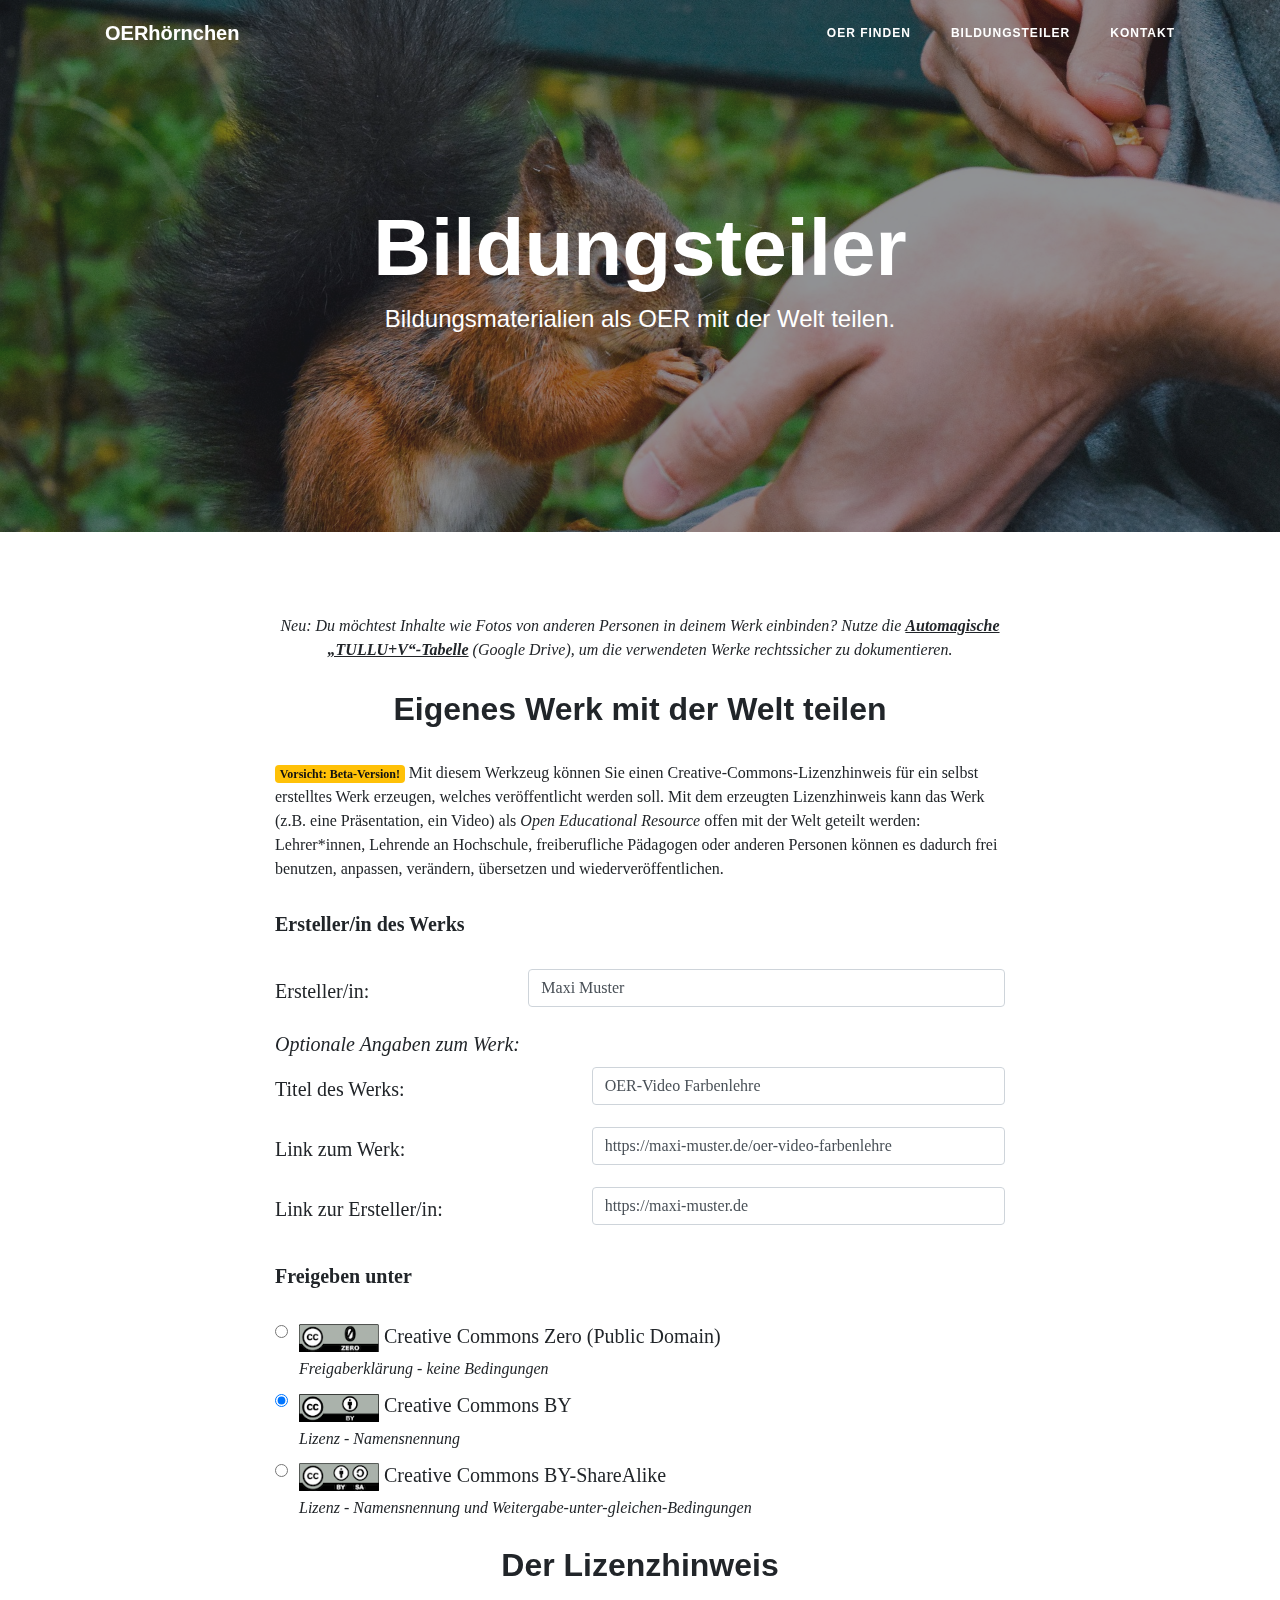
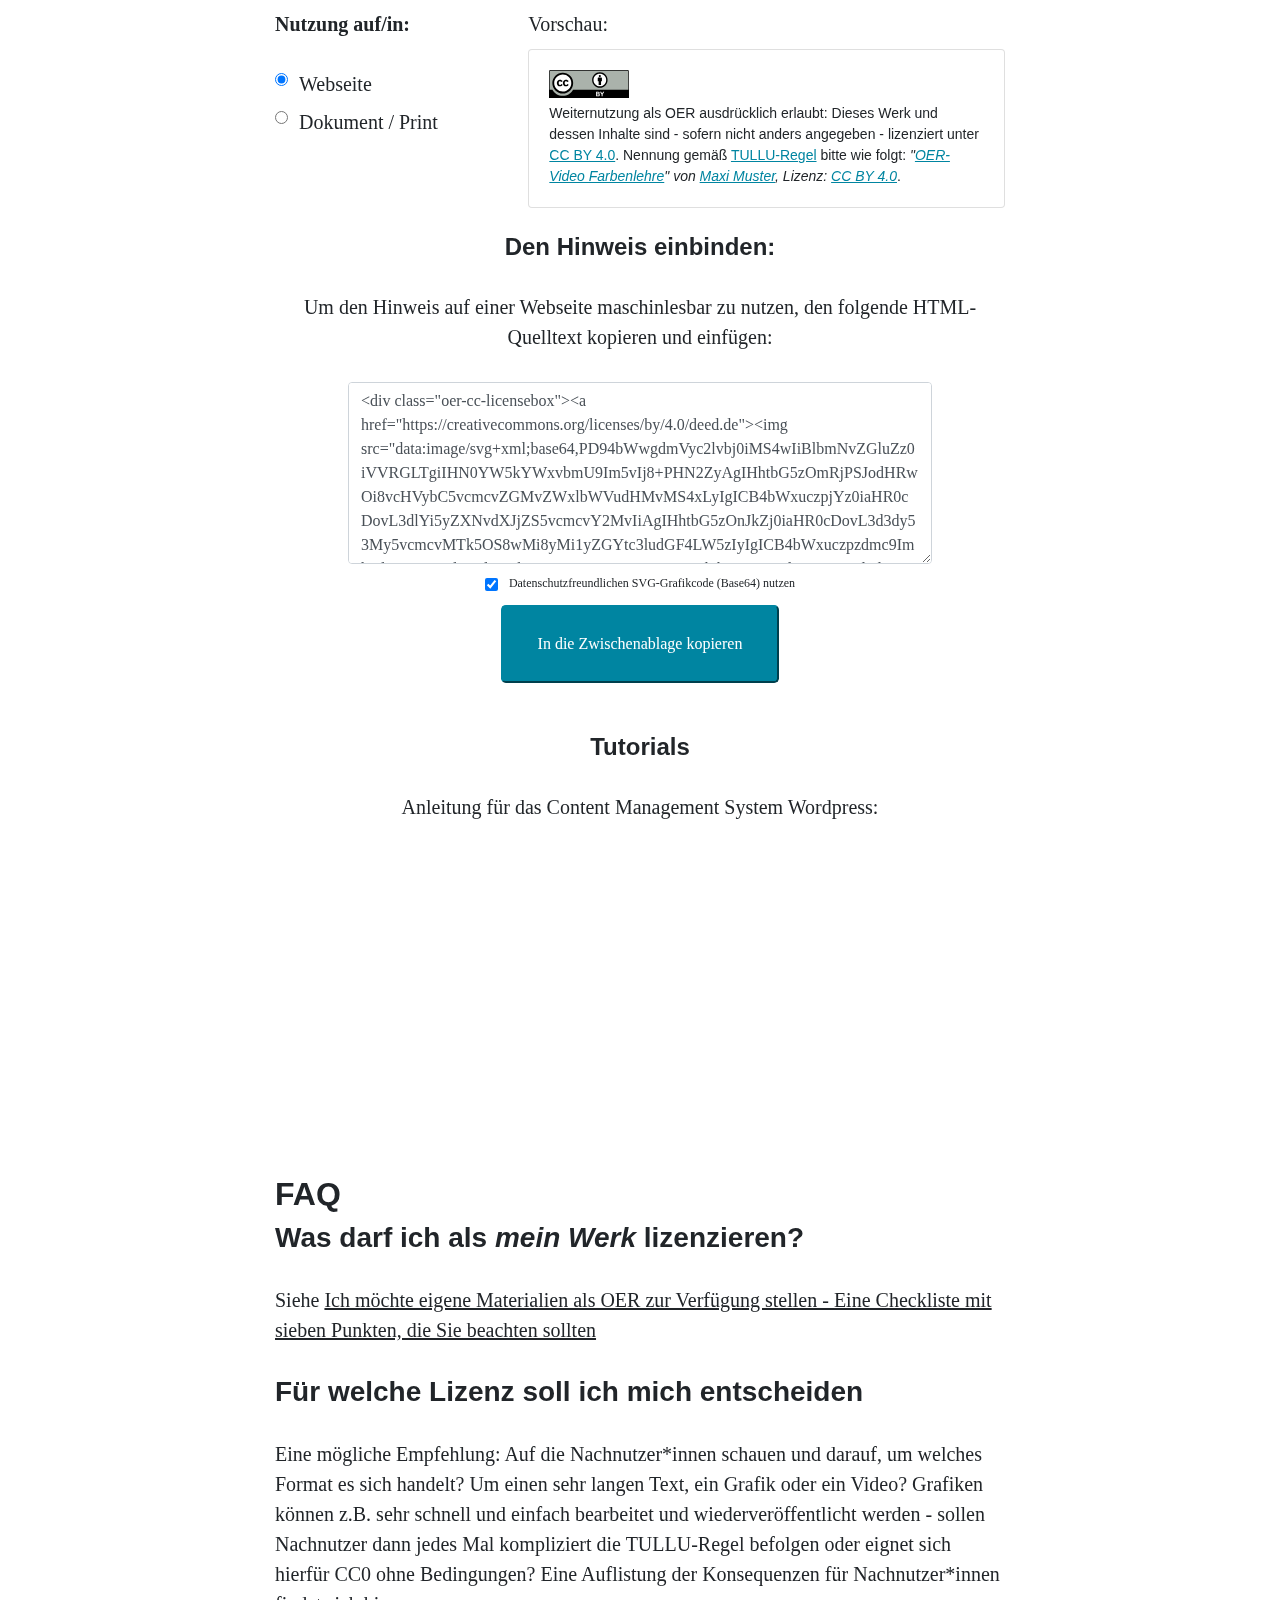
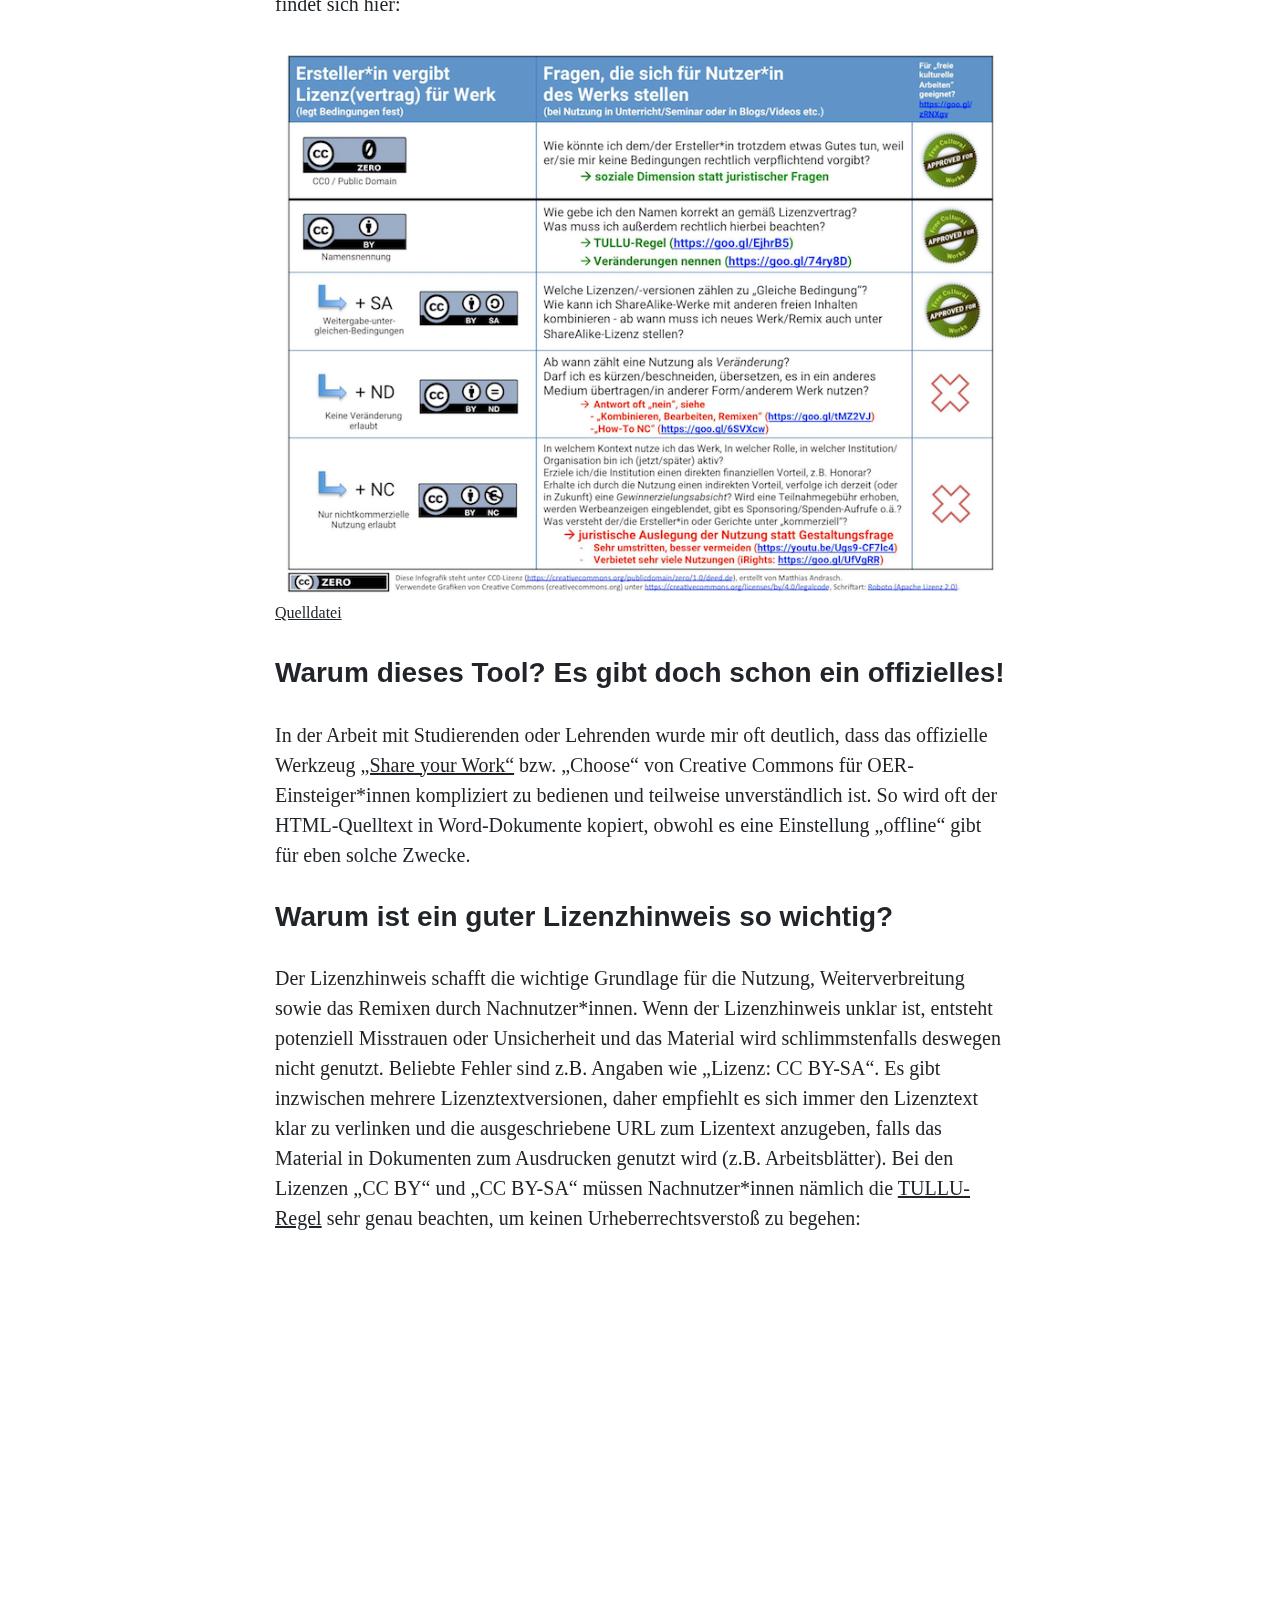
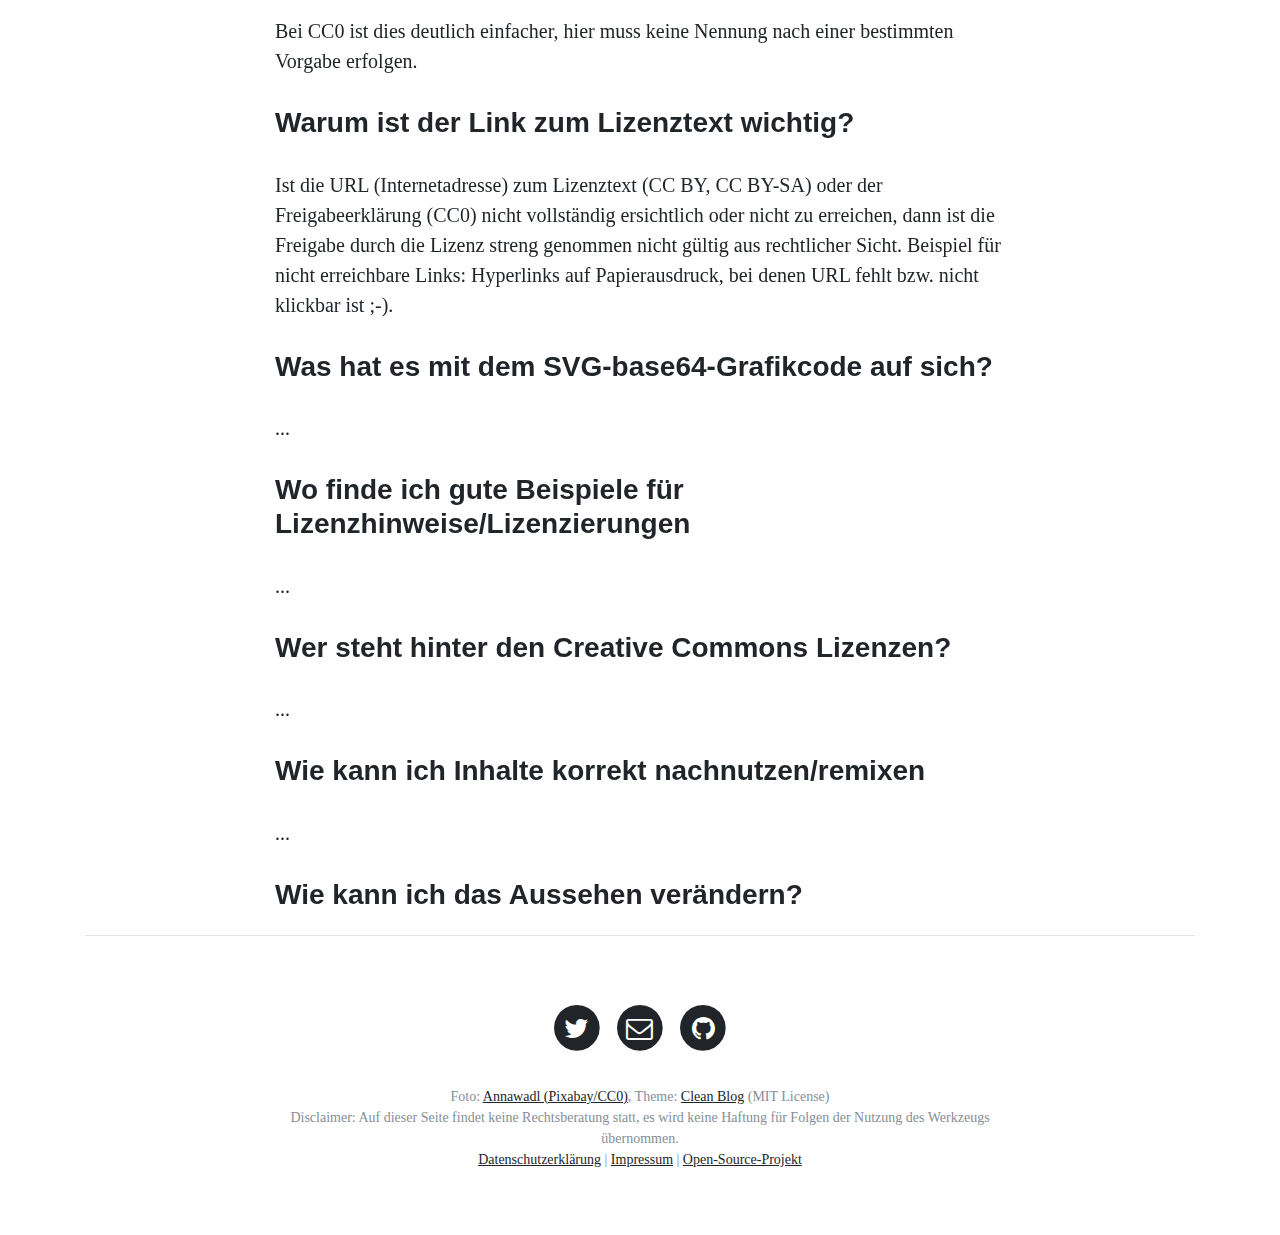
<file: bildungsteiler/index.html>
<!DOCTYPE html>
<html lang="de" dir="ltr">

<head>
    <meta charset="utf-8">
    <meta name="viewport" content="width=device-width, initial-scale=1, shrink-to-fit=no">
    <meta name="description" content="Bildungsmaterialien als OER mit der Welt teilen: Online-Tool, um Creative Commons Lizenzhinweise zu erstellen.">
    <meta name="author" content="">
    <meta property="og:image" content="https://programmieraffe.github.io/oer-hoernchen/bildungsteiler/img/squirrel-2781394_1920_pixabay_annawaldl.jpg" />
    <title>OERhörnchen Bildungsteiler (BETA)</title>
    <!-- Bootstrap core CSS -->
    <link href="vendor/bootstrap/css/bootstrap.min.css" rel="stylesheet">
    <!-- Custom fonts for this template -->
    <link href="vendor/font-awesome/css/font-awesome.min.css" rel="stylesheet" type="text/css">
    <!-- <link href='https://fonts.googleapis.com/css?family=Lora:400,700,400italic,700italic' rel='stylesheet' type='text/css'>-->
    <!--<link href='https://fonts.googleapis.com/css?family=Open+Sans:300italic,400italic,600italic,700italic,800italic,400,300,600,700,800' rel='stylesheet' type='text/css'>-->
    <!-- Custom styles for this template -->
    <link href="css/clean-blog.min.css" rel="stylesheet" />
    <style type="text/css">
    /* 2DO: move to css file */
    /* important - color for a */

    #previewHtml5License a,
    #previewHtml5License a:visited {
        color: #0085a1;
        text-decoration: underline;
    }
    /* weird margins/paddings? */

    .form-check-input {
        margin-left: 0;
        /*    margin-left: -1.25rem; */
    }

    .form-check-label {
        padding-left: 1.5rem;
    }
    /* license box styles */

    .oer-cc-licensebox {
        font-family: Arial;
    }

    .oer-cc-licensebox img {
        max-width: 80px;
        padding-bottom: 5px;
    }

    #faq h3 {
        font-weight: 1.25rem;
        font-weight: 600;
    }
    </style>
    <!-- ################### GITHUB FORKERS: PLEASE REMOVE THIS ##################### -->
    <!-- PIWIK TRACKING CODE (forked domains will not be tracked, but you should remove this) -->
    <script type="text/javascript">

    /* Disabled */

    /* tracker methods like "setCustomDimension" should be called before "trackPageView" */
    
    /*var _paq = _paq || [];
    _paq.push(["setDomains", ["*.programmieraffe.github.io/oer-hoernchen", "*.oer-hoernchen.de", "*.oerhoernchen.de"]]);
    _paq.push(['trackPageView']);
    _paq.push(['enableLinkTracking']);
    (function() {
        var u = "//piwik.matthiasundmedien.de/";
        _paq.push(['setTrackerUrl', u + 'piwik.php']);
        _paq.push(['setSiteId', '24']);
        var d = document,
            g = d.createElement('script'),
            s = d.getElementsByTagName('script')[0];
        g.type = 'text/javascript';
        g.async = true;
        g.defer = true;
        g.src = u + 'piwik.js';
        s.parentNode.insertBefore(g, s);
    })();*/
    </script>
    <!-- EO PIWIK TRACKER-->
</head>

<body>
    <!-- Navigation -->
    <nav class="navbar navbar-expand-lg navbar-light fixed-top" id="mainNav">
        <div class="container">
            <a class="navbar-brand" href="../index.html">OERhörnchen</a>
            <button class="navbar-toggler navbar-toggler-right" type="button" data-toggle="collapse" data-target="#navbarResponsive" aria-controls="navbarResponsive" aria-expanded="false" aria-label="Toggle navigation">
                Menu
                <i class="fa fa-bars"></i>
            </button>
            <div class="collapse navbar-collapse" id="navbarResponsive">
                <ul class="navbar-nav ml-auto">
                    <li class="nav-item">
                        <a class="nav-link" href="../index.html">OER Finden</a>
                    </li>
                    <li class="nav-item">
                        <a class="nav-link" href="index.html">Bildungsteiler</a>
                    </li>
                    <li class="nav-item">
                        <a class="nav-link" href="mailto:info@matthias-andrasch.de">Kontakt</a>
                    </li>
                </ul>
            </div>
        </div>
    </nav>
    <!-- Page Header -->
    <header class="masthead" style="background-image: url('img/squirrel-2781394_1920_pixabay_annawaldl.jpg')">
        <div class="overlay"></div>
        <div class="container">
            <div class="row">
                <div class="col-lg-8 col-md-10 mx-auto">
                    <div class="page-heading">
                        <h1>Bildungsteiler</h1>
                        <span class="subheading">Bildungsmaterialien als OER mit der Welt teilen.</span>
                    </div>
                </div>
            </div>
        </div>
    </header>
    <!-- Main Content -->
    <div class="container">
        <div class="row">
            <div class="col-lg-8 col-md-10 mx-auto">
                 <p style="line-height:1.2" class="text-center"><small><i>Neu: Du möchtest Inhalte wie Fotos von anderen Personen in deinem Werk einbinden? Nutze die <b><a href="http://kurzelinks.de/x7ir" target="_blank">Automagische „TULLU+V“-Tabelle</a></b> (Google Drive), um die verwendeten Werke rechtssicher zu dokumentieren.</i></small></p> 


                <form id="formWorkInformation">
                    <h2 style="text-align:center;">Eigenes Werk mit der Welt teilen</h2>
                     <p style="line-height:1.2"><small><span class="badge badge-warning">Vorsicht: Beta-Version!</span> Mit diesem Werkzeug können Sie einen Creative-Commons-Lizenzhinweis für ein selbst erstelltes Werk erzeugen, welches veröffentlicht werden soll. Mit dem erzeugten Lizenzhinweis kann das Werk (z.B. eine Präsentation, ein Video) als <i>Open Educational Resource</i> offen mit der Welt geteilt werden: Lehrer*innen, Lehrende an Hochschule, freiberufliche Pädagogen oder anderen Personen können es dadurch frei benutzen, anpassen, verändern, übersetzen und wiederveröffentlichen.</small></p>
                    <p><b>Ersteller/in des Werks</b></p>
                    <div class="form-group row">
                        <label for="inputCreator" class="col-sm-4 col-form-label">Ersteller/in:</label>
                        <div class="col-sm-8">
                            <input type="text" class="form-control" id="inputCreator">
                        </div>
                    </div>
                    <p style="margin-top:4px;margin-bottom:8px;"><i>Optionale Angaben zum Werk:</i></p>
                    <div class="form-group row">
                        <label for="inputTitle" class="col-sm-5 col-form-label">Titel des Werks:</label>
                        <div class="col-sm-7">
                            <input type="text" class="form-control" id="inputTitle">
                        </div>
                    </div>
                    <div class="form-group row">
                        <label for="inputWorkLink" class="col-sm-5 col-form-label">Link zum Werk:</label>
                        <div class="col-sm-7">
                            <input type="text" class="form-control" id="inputWorkLink" placeholder="https://">
                        </div>
                    </div>
                    <div class="form-group row">
                        <label for="inputCreatorLink" class="col-sm-5 col-form-label">Link zur Ersteller/in:</label>
                        <div class="col-sm-7">
                            <input type="text" class="form-control" id="inputCreatorLink" placeholder="https://">
                        </div>
                    </div>
                    <p><b>Freigeben unter</b></p>
                    <div class="form-check">
                        <input class="form-check-input" type="radio" name="selectLicense" id="licenseChooser1" value="cc0">
                        <label class="form-check-label" for="exampleRadios1">
                            <img src="img/cc0.png" alt="cc by logo" style="width:80px;"> Creative Commons Zero (Public Domain)
                            <br>
                            <i><small>Freigaberklärung - keine Bedingungen</small></i>
                        </label>
                    </div>
                    <div class="form-check">
                        <input class="form-check-input" type="radio" name="selectLicense" id="licenseChooser2" value="ccby" checked>
                        <label class="form-check-label" for="exampleRadios1">
                            <img src="img/cc_by.png" alt="cc by logo" style="width:80px;"> Creative Commons BY
                            <br>
                            <i><small>Lizenz - Namensnennung</small></i>
                        </label>
                    </div>
                    <div class="form-check">
                        <input class="form-check-input" type="radio" name="selectLicense" id="licensecChooser3" value="ccbysa">
                        <label class="form-check-label" for="exampleRadios2">
                            <img src="img/cc_by_sa.png" alt="cc by logo" style="width:80px;"> Creative Commons BY-ShareAlike
                            <br>
                            <i><small>Lizenz - Namensnennung und Weitergabe-unter-gleichen-Bedingungen</small></i>
                        </label>
                    </div>
                </form>
                <h2 style="text-align:center;margin-top:25px;margin-bottom:25px">Der Lizenzhinweis</h2>
                <!-- <p>Der Freigabe-/Lizenzhinweis wurde während ihrer Eingabe automatisch generiert. Sie können nun 
                zwischen zwei Varianten wählen: </p> -->
                <div class="row">
                    <div class="col-sm-4">
                        <p style="margin-top:0px;"><b>Nutzung auf/in:</b></p>
                        <div class="form-check">
                            <input class="form-check-input" type="radio" name="selectUsageType" id="selectUsageTypeWeb" value="website" checked>
                            <label class="form-check-label" for="selectUsageTypeWeb">Webseite
                            </label>
                        </div>
                        <div class="form-check">
                            <input class="form-check-input" type="radio" name="selectUsageType" id="selectUsageTypeDocument" value="document">
                            <label class="form-check-label" for="selectUsageTypeDocument">Dokument / Print
                            </label>
                        </div>
                        <!-- <p><b>Optionen:</b></p>
                        <div class="form-check">
                            <input class="form-check-input" type="checkbox" value="1" id="usageSettingLongVersion">
                            <label class="form-check-label" for="usageSettingLongVersion">
                                Langversion
                            </label>
                        </div>-->
                    </div>
                    <div class="col-sm-8">Vorschau:
                        <div class="card" style="margin-top:10px;">
                            <div class="card-body">
                                <div id="previewHtml5License" style="font-size:70%;"></div>
                            </div>
                        </div>
                    </div>
                </div>
                <div id="usageInstructions" style="margin-top:25px;">
                    <div class="usageInstructionsWebsite" style="display:none;">
                        <h4 style="text-align:center;">Den Hinweis einbinden:</h4>
                        <p class="text-center">Um den Hinweis auf einer Webseite maschinlesbar zu nutzen, den folgende HTML-Quelltext kopieren und einfügen:</p>
                        <div class="text-center">
                            <div class="form-group mx-auto" style="max-width:80%;">
                                <textarea class="form-control" id="textareaHtml5LicenseCode" rows="7">
                                </textarea>
                                <div class="form-check" style="font-size:12px;margin-top:10px;">
                                    <input class="form-check-input" type="checkbox" value="1" id="usageSettingSvgBase64" checked>
                                    <label class="form-check-label" for="usageSettingSvgBase64">
                                        Datenschutzfreundlichen SVG-Grafikcode (Base64) nutzen
                                    </label>
                                </div>
                                <button class="btn-copy btn-primary btn-lg" id="copyHtml5" style="margin-top:5px;" data-clipboard-target="#textareaHtml5LicenseCode">In die Zwischenablage kopieren</button>
                            </div>
                            <h4 style="text-align:center;margin-top:50px;">Tutorials</h4>
                            <p>Anleitung für das Content Management System Wordpress:
                                <iframe width="560" height="315" src="https://www.youtube-nocookie.com/embed/vJ5eGKXD0qU" frameborder="0" allow="autoplay; encrypted-media" allowfullscreen></iframe>
                            </p>
                        </div>
                    </div>
                    <div class="usageInstructionsDocument" style="display:none;">
                        <h4 style="text-align:center;">Den Texthinweis in ein Dokument einfügen:</h4>
                        <div class="text-center">
                            <p>Der generierte Text kann aus der Vorschau oben in ein Dokument kopiert werden: </p>
                            <button class="btn-copy btn-primary btn-lg" id="copyHtml5" style="margin-top:5px;" data-clipboard-target="#previewHtml5License">In die Zwischenablage kopieren</button>
                            <p><small><i>Wichtig: Der Link zum Lizenztext sollte immer vollständig ersichtlich sein, um Missverständnissen vorzubeugen und rechtliche Verbindlichkeit sicherzustellen.</i></small></p>
                            <h4 style="text-align:center;margin-top:50px;">Tutorials</h4>
                            <p>Anleitung für Microsoft Word:
                                <br>
                                <iframe width="560" height="315" src="https://www.youtube-nocookie.com/embed/fn6PhsgaCns" frameborder="0" allow="autoplay; encrypted-media" allowfullscreen></iframe>
                            </p>
                            <p>Die Grafiken können hier heruntergeladen werden: <a href="https://creativecommons.org/about/downloads/" target="_blank">Creative Commons Icon Download</a></p>
                        </div>
                    </div>
                </div>
                <div id="faq">
                    <h2>FAQ</h2>
                    <h3>Was darf ich als <i>mein Werk</i> lizenzieren?</h3>
                    <p>Siehe <a href="https://wb-web.de/material/medien/ich-mochte-eigene-materialien-als-oer-zur-verfugung-stellen.html" target="_blank"> Ich möchte eigene Materialien als OER zur Verfügung stellen - Eine Checkliste mit sieben Punkten, die Sie beachten sollten</a></p>
                    <h3>Für welche Lizenz soll ich mich entscheiden</h3>
                    <p>Eine mögliche Empfehlung: Auf die Nachnutzer*innen schauen und darauf, um welches Format es sich handelt? Um einen sehr langen Text, ein Grafik oder ein Video? Grafiken können z.B. sehr schnell und einfach bearbeitet und wiederveröffentlicht werden - sollen Nachnutzer dann jedes Mal kompliziert die TULLU-Regel befolgen oder eignet sich hierfür CC0 ohne Bedingungen? Eine Auflistung der Konsequenzen für Nachnutzer*innen findet sich hier:</p>
                    <p><a href="img/infografik_lizenzauswahl_nachnutzer_full.jpg" target="_blank"><img src="img/infografik_lizenzauswahl_nachnutzer_medium.png"  class="img-fluid" alt="Infografik zu den Konsequenzen, leider nicht barrierefrei derzeit" /></a><br><small><a href="https://goo.gl/nN1pz3">Quelldatei</a></small></p>
                    <h3>Warum dieses Tool? Es gibt doch schon ein offizielles!</h3>
                    <p>In der Arbeit mit Studierenden oder Lehrenden wurde mir oft deutlich, dass das offizielle Werkzeug <a href="https://creativecommons.org/share-your-work/" target="_blank">„Share your Work“</a> bzw. „Choose“ von Creative Commons für OER-Einsteiger*innen kompliziert zu bedienen und teilweise unverständlich ist. So wird oft der HTML-Quelltext in Word-Dokumente kopiert, obwohl es eine Einstellung „offline“ gibt für eben solche Zwecke.</p>
                    <h3>Warum ist ein guter Lizenzhinweis so wichtig?</h3>
                    <p>Der Lizenzhinweis schafft die wichtige Grundlage für die Nutzung, Weiterverbreitung sowie das Remixen durch Nachnutzer*innen. Wenn der Lizenzhinweis unklar ist, entsteht potenziell Misstrauen oder Unsicherheit und das Material wird schlimmstenfalls deswegen nicht genutzt. Beliebte Fehler sind z.B. Angaben wie „Lizenz: CC BY-SA“. Es gibt inzwischen mehrere Lizenztextversionen, daher empfiehlt es sich immer den Lizenztext klar zu verlinken und die ausgeschriebene URL zum Lizentext anzugeben, falls das Material in Dokumenten zum Ausdrucken genutzt wird (z.B. Arbeitsblätter). Bei den Lizenzen „CC BY“ und „CC BY-SA“ müssen Nachnutzer*innen nämlich die <a href="https://open-educational-resources.de/oer-tullu-regel/">TULLU-Regel</a> sehr genau beachten, um keinen Urheberrechtsverstoß zu begehen:</p>
                    <p>
                        <iframe width="560" height="315" src="https://www.youtube.com/embed/8A0CgS66iE0" frameborder="0" allow="autoplay; encrypted-media" allowfullscreen></iframe>
                    </p>
                    <p>Bei CC0 ist dies deutlich einfacher, hier muss keine Nennung nach einer bestimmten Vorgabe erfolgen.</p>
                    <h3>Warum ist der Link zum Lizenztext wichtig?</h3>
                    <p>Ist die URL (Internetadresse) zum Lizenztext (CC BY, CC BY-SA) oder der Freigabeerklärung (CC0) nicht vollständig ersichtlich oder nicht zu erreichen, dann ist die Freigabe durch die Lizenz streng genommen nicht gültig aus rechtlicher Sicht. Beispiel für nicht erreichbare Links: Hyperlinks auf Papierausdruck, bei denen URL fehlt bzw. nicht klickbar ist ;-).</p>
                    <h3>Was hat es mit dem SVG-base64-Grafikcode auf sich?</h3>
                    <p>...</p>
                    <h3>Wo finde ich gute Beispiele für Lizenzhinweise/Lizenzierungen</h3>
                    <p>...</p>
                    <h3></h3>
                    <h3>Wer steht hinter den Creative Commons Lizenzen?</h3>
                    <p>...</p>
                    <h3>Wie kann ich Inhalte korrekt nachnutzen/remixen</h3>
                    <p>...</p>
                    <h3>Wie kann ich das Aussehen verändern?</h3>
                </div>
            </div>
        </div>
        <hr>
        <!-- Footer -->
        <footer>
            <div class="container">
                <div class="row">
                    <div class="col-lg-8 col-md-10 mx-auto">
                        <ul class="list-inline text-center">
                            <li class="list-inline-item">
                                <a href="https://twitter.com/oerhoernchen">
                                        <span class="fa-stack fa-lg">
                                            <i class="fa fa-circle fa-stack-2x"></i>
                                            <i class="fa fa-twitter fa-stack-1x fa-inverse"></i>
                                        </span>
                                    </a>
                            </li>
                            <li class="list-inline-item">
                                <a href="https://matthias-andrasch.de/kontakt">
                                        <span class="fa-stack fa-lg">
                                            <i class="fa fa-circle fa-stack-2x"></i>
                                            <i class="fa fa-envelope-o fa-stack-1x fa-inverse"></i>
                                        </span>
                                    </a>
                            </li>
                            <li class="list-inline-item">
                                <a href="https://github.com/programmieraffe/oer-hoernchen">
                                        <span class="fa-stack fa-lg">
                                            <i class="fa fa-circle fa-stack-2x"></i>
                                            <i class="fa fa-github fa-stack-1x fa-inverse"></i>
                                        </span>
                                    </a>
                            </li>
                        </ul>
                        <p class="copyright text-muted">
                            Foto: <a href="https://pixabay.com/de/eichh%C3%B6rnchen-f%C3%BCttern-futter-nuss-2781394/">Annawadl (Pixabay/CC0)</a>, Theme: <a href="https://startbootstrap.com/template-overviews/clean-blog/">Clean Blog</a> (MIT License)</a>
                            <br> Disclaimer: Auf dieser Seite findet keine Rechtsberatung statt, es wird keine Haftung für Folgen der Nutzung des Werkzeugs übernommen.
                            <br><a href="../impressum-datenschutz.html">Datenschutzerklärung</a> | <a href="../impressum-datenschutz.html">Impressum</a> | <a href="https://github.com/programmieraffe/oer-hoernchen">Open-Source-Projekt</a>
                        </p>
                    </div>
                </div>
            </div>
        </footer>
        <!-- Small modal -->
        <div class="modal fade bd-example-modal-sm" id="clipboard-copy-success-modal" tabindex="-1" role="dialog" aria-labelledby="mySmallModalLabel" aria-hidden="true">
            <div class="modal-dialog modal-sm">
                <div class="modal-content">
                    <div class="modal-header">
                        <h5 class="modal-title" id="exampleModalLabel">Kopieren erfolgreich</h5>
                        <button type="button" class="close" data-dismiss="modal" aria-label="Close">
                            <span aria-hidden="true">&times;</span>
                        </button>
                    </div>
                    <div class="modal-body">
                        Der Lizenzhinweis wurde erfolgreich in die Zwischenablage kopiert und kann nun mit Rechtsklick->Einfügen oder STRG+V (Windows), CMD+V (Mac) eingefügt werden.
                    </div>
                </div>
            </div>
        </div>
        <!-- Bootstrap core JavaScript -->
        <script src="vendor/jquery/jquery.min.js"></script>
        <script src="vendor/bootstrap/js/bootstrap.bundle.min.js"></script>
        <!-- Custom scripts for this template -->
        <script src="js/clean-blog.min.js"></script>
        <!-- Internationalization -->
        <script src="vendor/i18n/libs/CLDRPluralRuleParser/src/CLDRPluralRuleParser.js"></script>
        <script src="vendor/i18n/js/jquery.i18n.js"></script>
        <script src="vendor/i18n/js/jquery.i18n.messagestore.js"></script>
        <script src="vendor/i18n/js/jquery.i18n.fallbacks.js"></script>
        <script src="vendor/i18n/js/jquery.i18n.language.js"></script>
        <script src="vendor/i18n/js/jquery.i18n.parser.js"></script>
        <script src="vendor/i18n/js/jquery.i18n.emitter.js"></script>
        <!-- OERhoernchen scripts -->
        <script src="js/oerhoernchen_cc_icons_svg_base64.js"></script>
        <!-- https://clipboardjs.com/ (MIT) -->
        <script src="js/clipboard.min.js"></script>
        <script type="text/javascript">
        $(function() {

            // init
            $.i18n({
                locale: 'de' // Locale is Hebrew
            });
            $.i18n().load({
                'message-hello': 'Hello World',
                'message-welcome': 'Welcome'
            }, 'de');
            $.i18n().load({
                'de': 'i18n/de.json'
            }).done(function() {
                console.log('done', $.i18n('title'));

                // init clipboardjs
                var clipboard = new Clipboard('.btn-copy');
                // success message
                clipboard.on('success', function(e) {
                    $("#clipboard-copy-success-modal").modal('show');
                    //e.clearSelection();
                });

                var message = 'Welcome $1 <a href="$2">Test</a>';
                var html = $.i18n(message, 'Alice', 'Bob'); // This gives "Welcome, Alice"
                console.log(html);

                // change license select
                $("input[name='selectLicense']").on('change', function(e) {
                    console.log('change event licenses - start generation', this.value)
                    startGeneration();
                });

                // when user enters a creators name / creators name is not empty, we generate
                // 2DO: specify keypress actions
                $("#formWorkInformation input").on('keyup', function(event) {
                    console.log('keypress event - start generation');
                    startGeneration();
                });

                // change settings
                $("#usageSettingLongVersion, #usageSettingSvgBase64").on('change', function(e) {
                    console.log('checkbox change', this);
                    startGeneration();
                });

                // 2DO: does this work in all browsers?
                /*$("#copyHtml5").click(function() {
                    $("#textareaHtml5LicenseCode").select();
                    document.execCommand('copy');
                });
                $("#copyDocumentText").click(function() {
                    $("#previewHtml5License").select();
                    document.execCommand('copy');
                });*/


                // simulate test
                $("#inputCreator").val('Maxi Muster');
                $("#inputCreatorLink").val('https://maxi-muster.de'); //optional
                $("#inputTitle").val('OER-Video Farbenlehre'); // optional
                $("#inputWorkLink").val('https://maxi-muster.de/oer-video-farbenlehre').trigger('change');


                // change usage type
                $("input[name='selectUsageType']").on('change', function(e) {
                    startGeneration();
                });
                // trigger directly:
                $("input[name='selectUsageType']:checked").trigger('change');


            }) // eo done i18n

        }); // eo jquery


        var startGeneration = function() {
            console.log('execute generation', $("input[name='selectUsageType']:checked"));

            // get values
            var creator = $("#inputCreator").val(); 
            var license = $("input[name='selectLicense']:checked").val();
            var licenseTitle = getLicenseName(license); // get license title, e.g. "CC BY 4.0"
            var creatorLink = $("#inputCreatorLink").val(); //optional
            var workTitle = $("#inputTitle").val(); // optional
            var workLink = $("#inputWorkLink").val(); //optional

            // settings
            var usageType = $("input[name='selectUsageType']:checked").val();
            var usageSettingLongVersion = Boolean($("#usageSettingLongVersion").is(':checked'));
            var usageSettingSvgBase64 = Boolean($("#usageSettingSvgBase64").is(':checked'));


            // GENERATE LICENSE INFORMATION

            // generate author text (with link to url if given from user), for every license type same procedure
            // creator of work (must be given)
            // 2DO: is it possible to license something anonymously?
            var creatorHtml = '<span xmlns:cc="http://creativecommons.org/ns#" property="cc:attributionName">';
            // add link to creators homepage/profile if given
            if (creatorLink !== '') {
                creatorHtml += '<a href="' + creatorLink + '" target="_blank">';
            }
            creatorHtml += creator;
            if(creatorLink !== ''){
                creatorHtml += '</a>';
            }
            creatorHtml += '</span>';


            // include title of work if given by user (not necessary in 4.0)
            //console.log('workTitle', workTitle, Boolean(workTitle !== ''));
            var workTitleHtml = ' ';
            if (workTitle !== '') {
                workTitleHtml = '<span xmlns:dct="http://purl.org/dc/terms/" property="dct:title">"';
                if (workLink !== '') {
                    workTitleHtml += '<a href="' + workLink + '" target="_blank" xmlns:cc="http://creativecommons.org/ns#" rel="cc:attributionURL">';
                }

                workTitleHtml += workTitle;
                
                if(workLink !== ''){
                    workTitleHtml += '</a>';
                }
                workTitleHtml += '"</span>';
                // append translated by word
                workTitleHtml += ' ' + $.i18n("by") + ' ';
            }

            // 2DO: find better way (remove attributes afterwards?)

            // figure out the differences regarding the different licenses
            var licenseLink, licenseSvg, htmlLicenseInfo, htmlLicenseSuggestion, htmlLinkToLicenseUrl;

            // small helper - use short version?
            var useShortVersion = usageSettingLongVersion ? '' : '-short';
            console.log('use short version',useShortVersion);
            var usageSettingsRemoveHtml = false; // 2DO: implement later?

            // 2DO: use functions for this
            switch (license) {
                case 'cc0':
                    licenseLink = 'https://creativecommons.org/publicdomain/zero/1.0/deed.de';
                    licenseSvg = CC0_SVG_BASE64;
                    licensePng = '//i.creativecommons.org/p/zero/1.0/88x31.png';
                    // the important link - machine readable
                    licenseLinkHtml = '<a href="'+licenseLink+'" rel="license" target="_blank">'+licenseTitle+'</a>';
                    htmlLicenseInfo = $.i18n('license-infotext-cc0' + useShortVersion, licenseLinkHtml);
                    htmlLicenseSuggestion = $.i18n('license-suggestion-cc0' + useShortVersion) + '<i>' + workTitleHtml + creatorHtml + ', ' + $.i18n("released-as") + ': <a href="' + licenseLink + '" target="_blank">' + licenseTitle + '</a></i>. ';
                    htmlLinkToLicenseUrl = $.i18n("link-to-waver");
                    break;
                case 'ccby':
                    licenseLink = 'https://creativecommons.org/licenses/by/4.0/deed.de';
                    licenseSvg = CC_BY_SVG_BASE64;
                    licensePng = '//i.creativecommons.org/l/by/4.0/88x31.png';
                    // the important link - machine readable
                    licenseLinkHtml = '<a href="'+licenseLink+'" rel="license" target="_blank">'+licenseTitle+'</a>';
                    htmlLicenseInfo = $.i18n('license-infotext-ccby-ccbysa' + useShortVersion, licenseLinkHtml);
                    htmlLicenseSuggestion = $.i18n("license-suggestion-ccby" + useShortVersion) +
                        '<i>' + workTitleHtml + creatorHtml + ', ' + $.i18n("License") + ': <a href="' + licenseLink + '" target="_blank">' + licenseTitle + '</a></i>. ';
                    htmlLinkToLicenseUrl = $.i18n("link-to-license");
                    break;

                case 'ccbysa':
                    licenseSvg = CC_BY_SA_SVG_BASE64;
                    licensePng = '//i.creativecommons.org/l/by-sa/4.0/88x31.png';
                    licenseLink = 'https://creativecommons.org/licenses/by-sa/4.0/deed.de';
                    // the important link - machine readable
                    licenseLinkHtml = '<a href="'+licenseLink+'" rel="license" target="_blank">'+licenseTitle+'</a>';
                    htmlLicenseInfo = $.i18n('license-infotext-ccby-ccbysa' + useShortVersion, licenseLinkHtml);
                    htmlLicenseSuggestion = $.i18n("license-suggestion-ccby" + useShortVersion) +
                        '<i>' + workTitleHtml + creatorHtml + ', ' + $.i18n("License") + ': <a href="' + licenseLink + '" target="_blank">' + licenseTitle + '</a></i>. ';
                    // add additional sharealike information
                    htmlLicenseSuggestion += $.i18n('license-suggestion-ccbysa' + useShortVersion);
                    htmlLinkToLicenseUrl = $.i18n("link-to-license");
                    break;
            }


            // GENERATION
            // generate html code based on templates
            var imgSrc = (usageSettingSvgBase64 && usageType !== 'document') ? licenseSvg : licensePng;

            var html = '<div class="oer-cc-licensebox">';
            html += '<a href="' + licenseLink + '"><img src="' + imgSrc + '" alt="' + licenseTitle + '"></a><br>';
            html += htmlLicenseInfo;
            html += " " + htmlLicenseSuggestion;
            // add license link if page is printed
            if (usageType === 'document') {
                html += '<br><br>' + htmlLinkToLicenseUrl + '<a href="' + licenseLink + '">' + licenseLink + '</a> ';
                if (workLink !== '') {
                    html += '<br>' + $.i18n('work-is-online-available-at') + '<br><a href="' + workLink + '">' + workLink + '</a>';
                }
            }
            html += '</div>';

            // FINAL RESULT

            $("#textareaHtml5LicenseCode").html(html);
            $("#previewHtml5License").html(html);

            // remove all html styles if document usage is selected
            if (usageType === 'document' && usageSettingsRemoveHtml) {
                var convertedText = $("#previewHtml5License").html();
                // 2DO: convert line breaks?
                // var regex = '/<br\s*[\/]?>/gi';
                // convertedText = $(convertedText).replace(regex, "\n");
                convertedText = $(convertedText).text();
                $("#previewHtml5License").html(convertedText);
            }

            // show/hide the usage instructions for web/document
            var valCapitalized = usageType.charAt(0).toUpperCase() + usageType.slice(1);
            $("#usageInstructions > div").hide();
            $("#usageInstructions .usageInstructions" + valCapitalized).show();

        }

        var getLicenseName = function(license) {
            switch (license) {
                case 'cc0':
                    return 'CC0/Public Domain';
                    break;
                case 'ccby':
                    return "CC BY 4.0";
                    break;
                case 'ccbysa':
                    return "CC BY-SA 4.0";
                    break;
            }
        }



        </script>
</body>

</html>
</file>
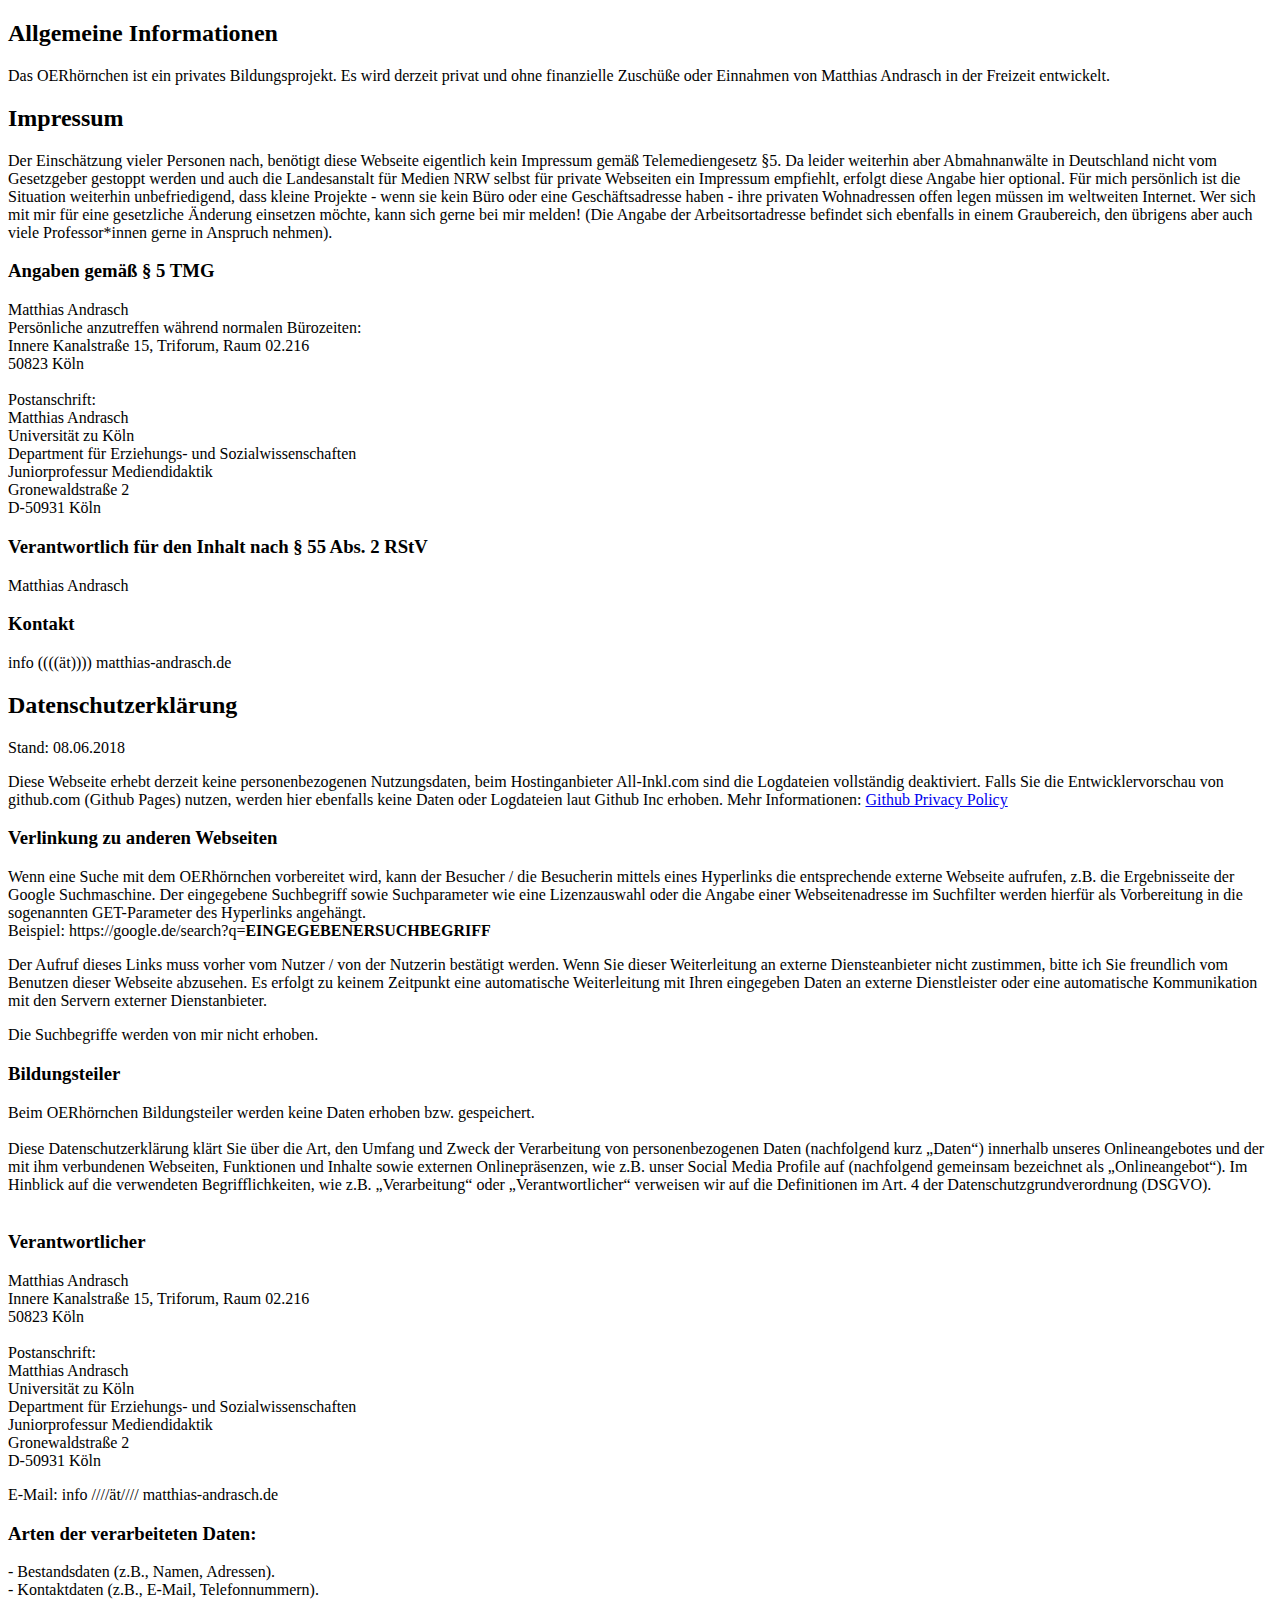
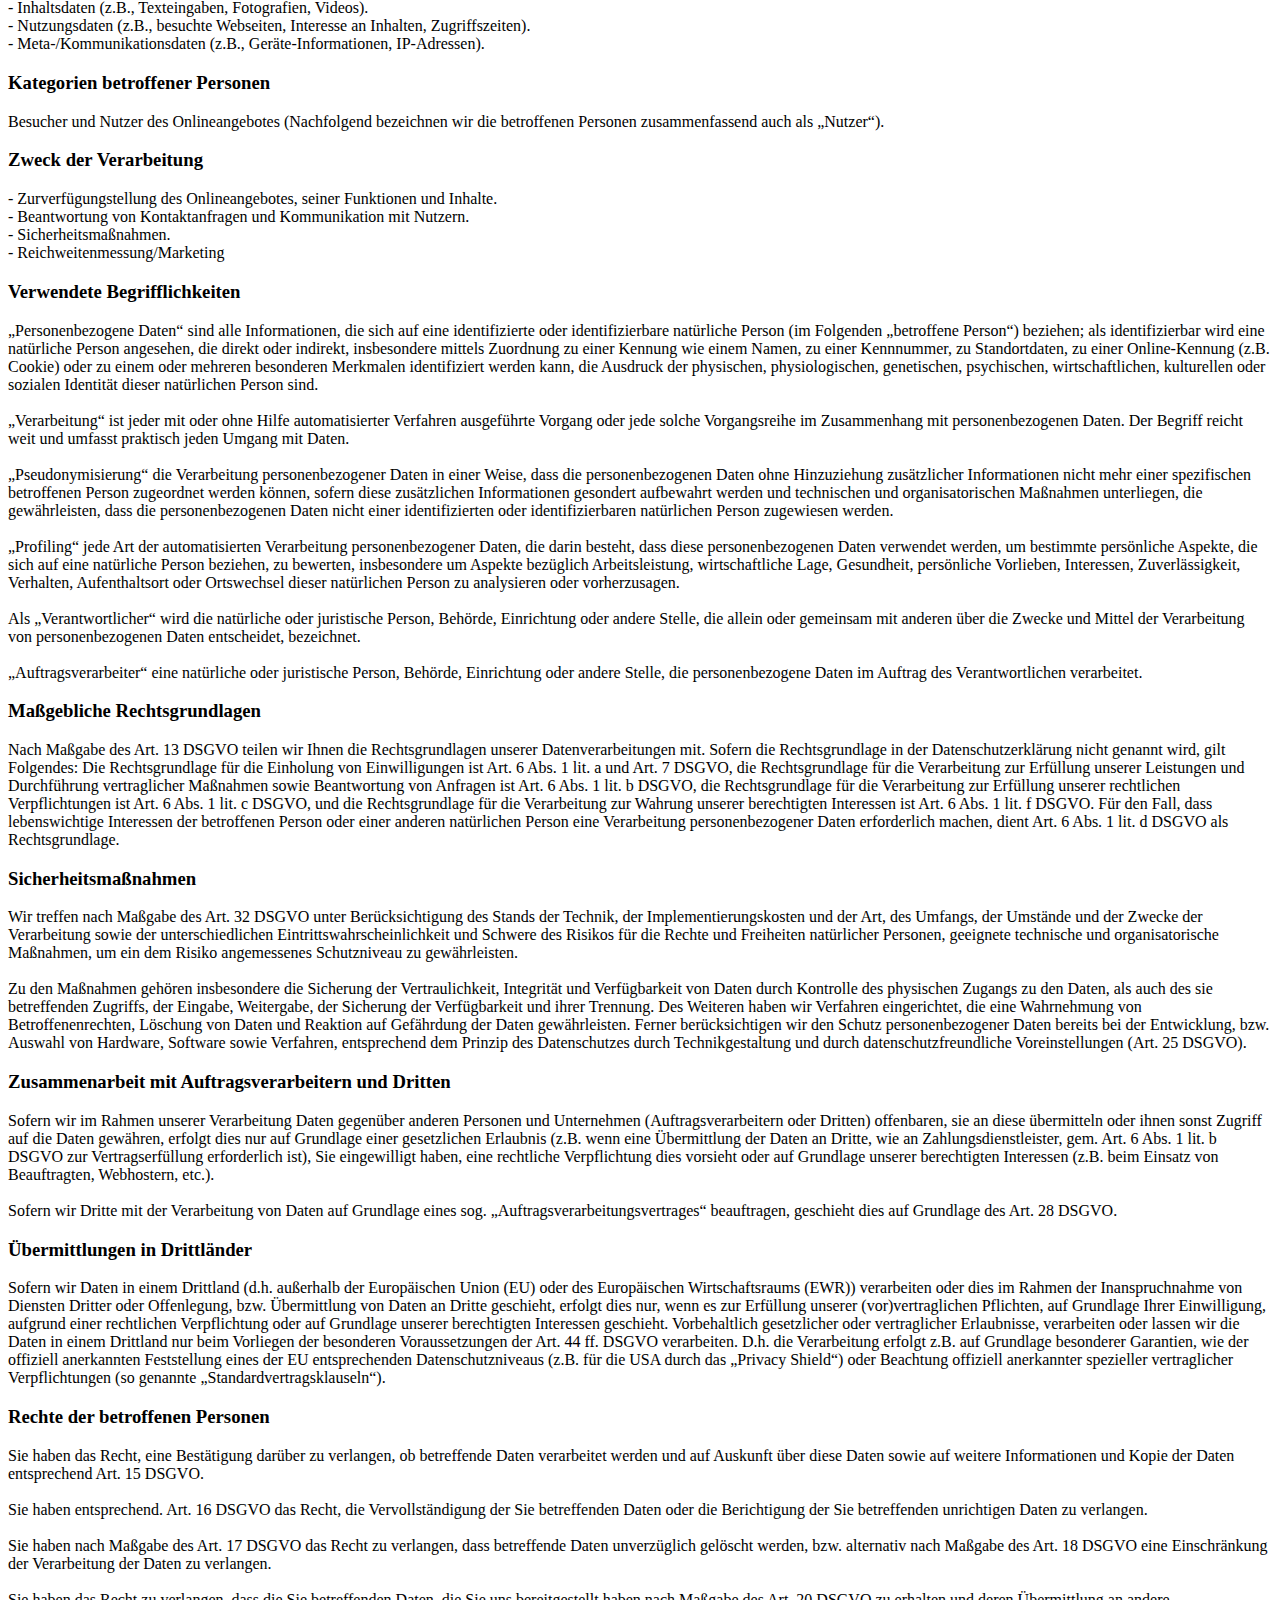
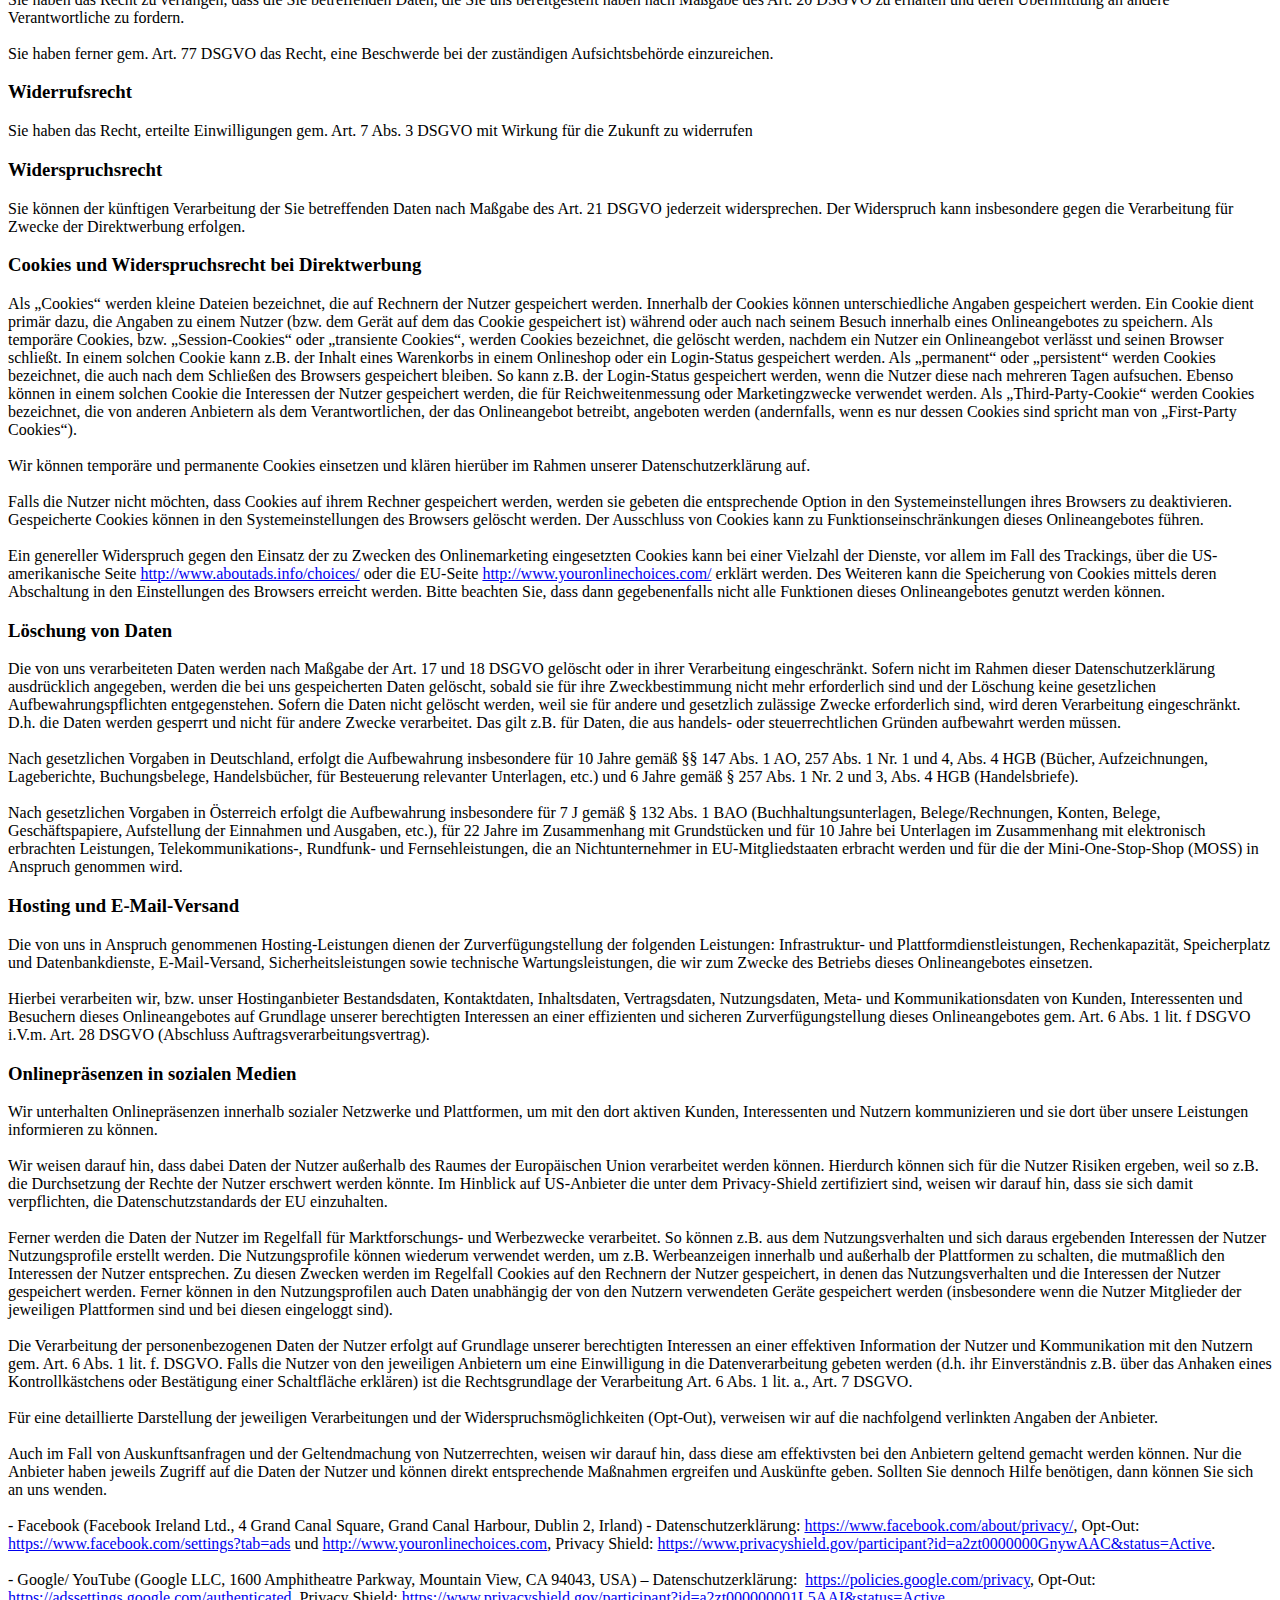
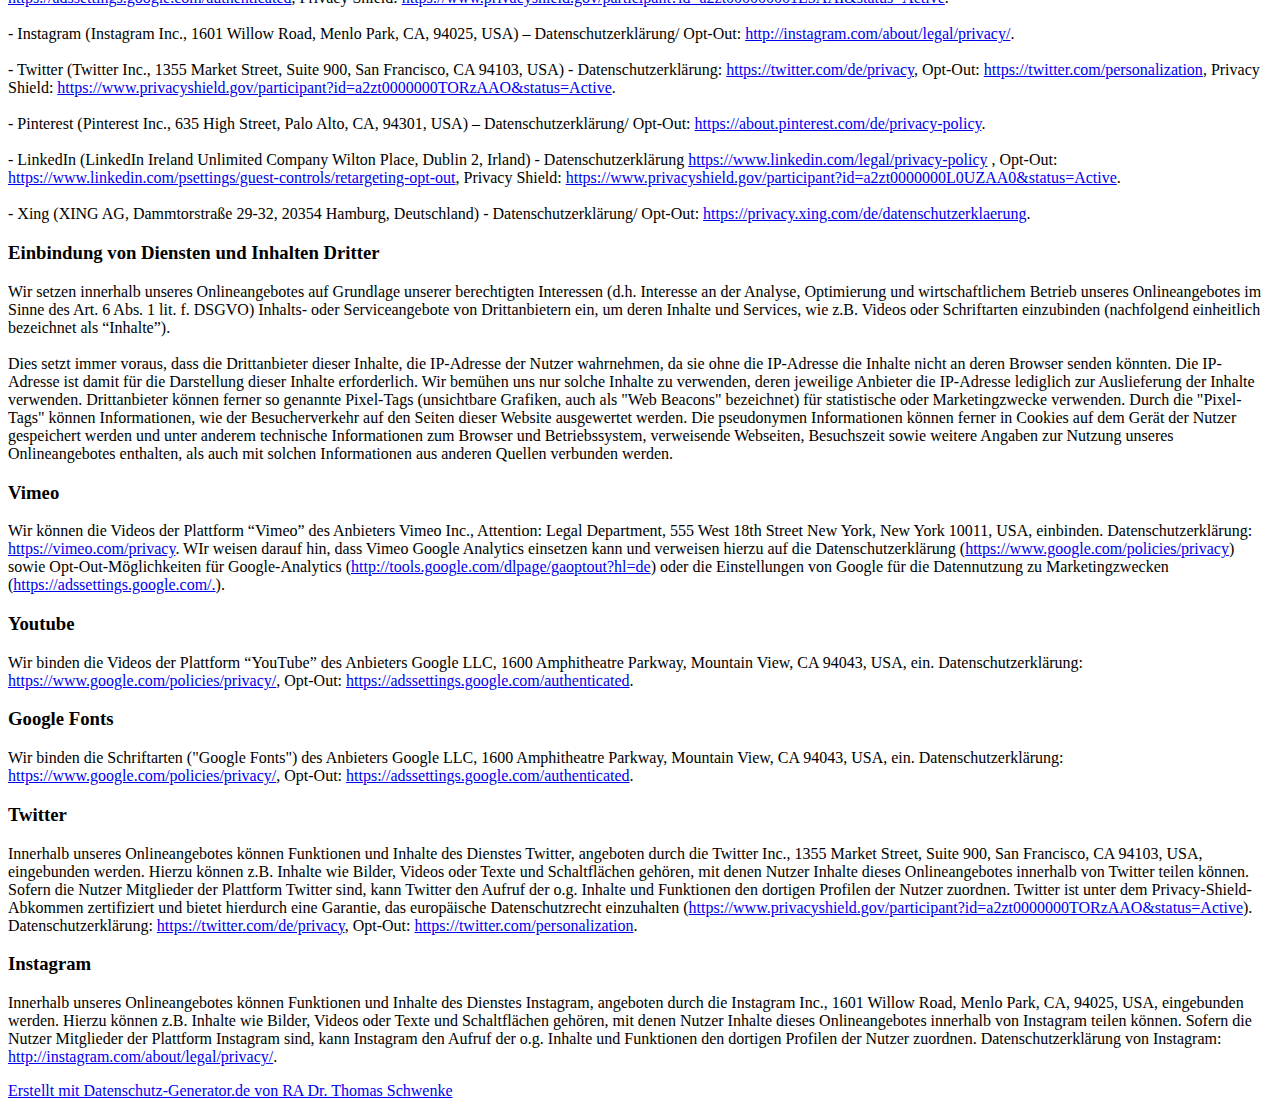
<file: impressum-datenschutz.html>
<!DOCTYPE html>
<html lang="de" prefix="og: http://ogp.me/ns#" dir="auto">

<head>
    <meta charset="utf-8">
    <title>OERhörnchen: Datenschutzerklärung</title>
</head>

<body>

    <h2>Allgemeine Informationen</h2>
    <p>Das OERhörnchen ist ein privates Bildungsprojekt. Es wird derzeit privat und ohne finanzielle Zuschüße oder Einnahmen von Matthias Andrasch in der Freizeit entwickelt.</p>
    
    <h2>Impressum</h2>
    <p>Der Einschätzung vieler Personen nach, benötigt diese Webseite eigentlich kein Impressum gemäß Telemediengesetz §5. Da leider weiterhin aber Abmahnanwälte in Deutschland nicht vom Gesetzgeber gestoppt werden und auch die Landesanstalt für Medien NRW selbst für private Webseiten ein Impressum empfiehlt, erfolgt diese Angabe hier optional. Für mich persönlich ist die Situation weiterhin unbefriedigend, dass kleine Projekte  - wenn sie kein Büro oder eine Geschäftsadresse haben - ihre privaten Wohnadressen offen legen müssen im weltweiten Internet. Wer sich mit mir für eine gesetzliche Änderung einsetzen möchte, kann sich gerne bei mir melden! (Die Angabe der Arbeitsortadresse befindet sich ebenfalls in einem Graubereich, den übrigens aber auch viele Professor*innen gerne in Anspruch nehmen).</p>


    <h3>Angaben gemäß § 5 TMG</h3>
        <p>Matthias Andrasch<br>
        Persönliche anzutreffen während normalen Bürozeiten:<br>
        Innere Kanalstraße 15, Triforum, Raum 02.216<br>
        50823 Köln<br>
        <br>
        Postanschrift:<br>
        Matthias Andrasch<br>
    Universität zu Köln<br>
    Department für Erziehungs- und Sozialwissenschaften <br>
    Juniorprofessur Mediendidaktik<br>
    Gronewaldstraße 2<br>
    D-50931 Köln</span></p>

    <h3>Verantwortlich für den Inhalt nach § 55 Abs. 2 RStV</h3>

    <p>Matthias Andrasch</p>

    <h3>Kontakt</h3>

    <p>info ((((ät)))) matthias-andrasch.de

    <h2>Datenschutzerklärung</h2>
    <p>Stand: 08.06.2018</p>
    <p>Diese Webseite erhebt derzeit keine personenbezogenen Nutzungsdaten, beim Hostinganbieter All-Inkl.com sind die Logdateien vollständig deaktiviert. Falls Sie die Entwicklervorschau von github.com (Github Pages) nutzen, werden hier ebenfalls keine Daten oder Logdateien laut Github Inc erhoben. Mehr Informationen: <a href="https://help.github.com/articles/github-privacy-statement/">Github Privacy Policy</a></p>
    <h3>Verlinkung zu anderen Webseiten</h3>
    <p>Wenn eine Suche mit dem OERhörnchen vorbereitet wird, kann der Besucher / die Besucherin mittels eines Hyperlinks die entsprechende externe Webseite aufrufen, z.B. die Ergebnisseite der Google Suchmaschine. Der eingegebene Suchbegriff sowie Suchparameter wie eine Lizenzauswahl oder die Angabe einer Webseitenadresse im Suchfilter werden hierfür als Vorbereitung in die sogenannten GET-Parameter des Hyperlinks angehängt.
        <br> Beispiel: https://google.de/search?q=<b>EINGEGEBENERSUCHBEGRIFF</b></p>
    <p>Der Aufruf dieses Links muss vorher vom Nutzer / von der Nutzerin bestätigt werden. Wenn Sie dieser Weiterleitung an externe Diensteanbieter nicht zustimmen, bitte ich Sie freundlich vom Benutzen dieser Webseite abzusehen. Es erfolgt zu keinem Zeitpunkt eine automatische Weiterleitung mit Ihren eingegeben Daten an externe Dienstleister oder eine automatische Kommunikation mit den Servern externer Dienstanbieter.</p>
    <p>Die Suchbegriffe werden von mir nicht erhoben.</p>
    <h3>Bildungsteiler</h3>
    <p>Beim OERhörnchen Bildungsteiler werden keine Daten erhoben bzw. gespeichert.</p>
    <h3 id="dsg-general-intro"></h3>
    <p>Diese Datenschutzerklärung klärt Sie über die Art, den Umfang und Zweck der Verarbeitung von personenbezogenen Daten (nachfolgend kurz „Daten“) innerhalb unseres Onlineangebotes und der mit ihm verbundenen Webseiten, Funktionen und Inhalte sowie externen Onlinepräsenzen, wie z.B. unser Social Media Profile auf (nachfolgend gemeinsam bezeichnet als „Onlineangebot“). Im Hinblick auf die verwendeten Begrifflichkeiten, wie z.B. „Verarbeitung“ oder „Verantwortlicher“ verweisen wir auf die Definitionen im Art. 4 der Datenschutzgrundverordnung (DSGVO).
        <br>
        <br>
    </p>
    <h3 id="dsg-general-controller">Verantwortlicher</h3>
    <p><span class="tsmcontroller">Matthias Andrasch<br>
Innere Kanalstraße 15, Triforum, Raum 02.216<br>
50823 Köln<br>
<br>
Postanschrift:<br>
Matthias Andrasch<br>
Universität zu Köln<br>
Department für Erziehungs- und Sozialwissenschaften <br>
Juniorprofessur Mediendidaktik<br>
Gronewaldstraße 2<br>
D-50931 Köln</span></p>
<p>E-Mail: info ////ät//// matthias-andrasch.de
    <h3 id="dsg-general-datatype">Arten der verarbeiteten Daten:</h3>
    <p>- Bestandsdaten (z.B., Namen, Adressen).
        <br> - Kontaktdaten (z.B., E-Mail, Telefonnummern).
        <br> - Inhaltsdaten (z.B., Texteingaben, Fotografien, Videos).
        <br> - Nutzungsdaten (z.B., besuchte Webseiten, Interesse an Inhalten, Zugriffszeiten).
        <br> - Meta-/Kommunikationsdaten (z.B., Geräte-Informationen, IP-Adressen).
        <br>
    </p>
    <h3 id="dsg-general-datasubjects">Kategorien betroffener Personen</h3>
    <p>Besucher und Nutzer des Onlineangebotes (Nachfolgend bezeichnen wir die betroffenen Personen zusammenfassend auch als „Nutzer“).
        <br>
    </p>
    <h3 id="dsg-general-purpose">Zweck der Verarbeitung</h3>
    <p>- Zurverfügungstellung des Onlineangebotes, seiner Funktionen und Inhalte.
        <br> - Beantwortung von Kontaktanfragen und Kommunikation mit Nutzern.
        <br> - Sicherheitsmaßnahmen.
        <br> - Reichweitenmessung/Marketing
        <br>
        <span class="tsmcom"></span></p>
    <h3 id="dsg-general-terms">Verwendete Begrifflichkeiten </h3>
    <p>„Personenbezogene Daten“ sind alle Informationen, die sich auf eine identifizierte oder identifizierbare natürliche Person (im Folgenden „betroffene Person“) beziehen; als identifizierbar wird eine natürliche Person angesehen, die direkt oder indirekt, insbesondere mittels Zuordnung zu einer Kennung wie einem Namen, zu einer Kennnummer, zu Standortdaten, zu einer Online-Kennung (z.B. Cookie) oder zu einem oder mehreren besonderen Merkmalen identifiziert werden kann, die Ausdruck der physischen, physiologischen, genetischen, psychischen, wirtschaftlichen, kulturellen oder sozialen Identität dieser natürlichen Person sind.
        <br>
        <br> „Verarbeitung“ ist jeder mit oder ohne Hilfe automatisierter Verfahren ausgeführte Vorgang oder jede solche Vorgangsreihe im Zusammenhang mit personenbezogenen Daten. Der Begriff reicht weit und umfasst praktisch jeden Umgang mit Daten.
        <br>
        <br> „Pseudonymisierung“ die Verarbeitung personenbezogener Daten in einer Weise, dass die personenbezogenen Daten ohne Hinzuziehung zusätzlicher Informationen nicht mehr einer spezifischen betroffenen Person zugeordnet werden können, sofern diese zusätzlichen Informationen gesondert aufbewahrt werden und technischen und organisatorischen Maßnahmen unterliegen, die gewährleisten, dass die personenbezogenen Daten nicht einer identifizierten oder identifizierbaren natürlichen Person zugewiesen werden.
        <br>
        <br> „Profiling“ jede Art der automatisierten Verarbeitung personenbezogener Daten, die darin besteht, dass diese personenbezogenen Daten verwendet werden, um bestimmte persönliche Aspekte, die sich auf eine natürliche Person beziehen, zu bewerten, insbesondere um Aspekte bezüglich Arbeitsleistung, wirtschaftliche Lage, Gesundheit, persönliche Vorlieben, Interessen, Zuverlässigkeit, Verhalten, Aufenthaltsort oder Ortswechsel dieser natürlichen Person zu analysieren oder vorherzusagen.
        <br>
        <br> Als „Verantwortlicher“ wird die natürliche oder juristische Person, Behörde, Einrichtung oder andere Stelle, die allein oder gemeinsam mit anderen über die Zwecke und Mittel der Verarbeitung von personenbezogenen Daten entscheidet, bezeichnet.
        <br>
        <br> „Auftragsverarbeiter“ eine natürliche oder juristische Person, Behörde, Einrichtung oder andere Stelle, die personenbezogene Daten im Auftrag des Verantwortlichen verarbeitet.
        <br>
    </p>
    <h3 id="dsg-general-legalbasis">Maßgebliche Rechtsgrundlagen</h3>
    <p>Nach Maßgabe des Art. 13 DSGVO teilen wir Ihnen die Rechtsgrundlagen unserer Datenverarbeitungen mit. Sofern die Rechtsgrundlage in der Datenschutzerklärung nicht genannt wird, gilt Folgendes: Die Rechtsgrundlage für die Einholung von Einwilligungen ist Art. 6 Abs. 1 lit. a und Art. 7 DSGVO, die Rechtsgrundlage für die Verarbeitung zur Erfüllung unserer Leistungen und Durchführung vertraglicher Maßnahmen sowie Beantwortung von Anfragen ist Art. 6 Abs. 1 lit. b DSGVO, die Rechtsgrundlage für die Verarbeitung zur Erfüllung unserer rechtlichen Verpflichtungen ist Art. 6 Abs. 1 lit. c DSGVO, und die Rechtsgrundlage für die Verarbeitung zur Wahrung unserer berechtigten Interessen ist Art. 6 Abs. 1 lit. f DSGVO. Für den Fall, dass lebenswichtige Interessen der betroffenen Person oder einer anderen natürlichen Person eine Verarbeitung personenbezogener Daten erforderlich machen, dient Art. 6 Abs. 1 lit. d DSGVO als Rechtsgrundlage.</p>
    <h3 id="dsg-general-securitymeasures">Sicherheitsmaßnahmen</h3>
    <p>Wir treffen nach Maßgabe des Art. 32 DSGVO unter Berücksichtigung des Stands der Technik, der Implementierungskosten und der Art, des Umfangs, der Umstände und der Zwecke der Verarbeitung sowie der unterschiedlichen Eintrittswahrscheinlichkeit und Schwere des Risikos für die Rechte und Freiheiten natürlicher Personen, geeignete technische und organisatorische Maßnahmen, um ein dem Risiko angemessenes Schutzniveau zu gewährleisten.
        <br>
        <br> Zu den Maßnahmen gehören insbesondere die Sicherung der Vertraulichkeit, Integrität und Verfügbarkeit von Daten durch Kontrolle des physischen Zugangs zu den Daten, als auch des sie betreffenden Zugriffs, der Eingabe, Weitergabe, der Sicherung der Verfügbarkeit und ihrer Trennung. Des Weiteren haben wir Verfahren eingerichtet, die eine Wahrnehmung von Betroffenenrechten, Löschung von Daten und Reaktion auf Gefährdung der Daten gewährleisten. Ferner berücksichtigen wir den Schutz personenbezogener Daten bereits bei der Entwicklung, bzw. Auswahl von Hardware, Software sowie Verfahren, entsprechend dem Prinzip des Datenschutzes durch Technikgestaltung und durch datenschutzfreundliche Voreinstellungen (Art. 25 DSGVO).
        <br>
    </p>
    <h3 id="dsg-general-coprocessing">Zusammenarbeit mit Auftragsverarbeitern und Dritten</h3>
    <p>Sofern wir im Rahmen unserer Verarbeitung Daten gegenüber anderen Personen und Unternehmen (Auftragsverarbeitern oder Dritten) offenbaren, sie an diese übermitteln oder ihnen sonst Zugriff auf die Daten gewähren, erfolgt dies nur auf Grundlage einer gesetzlichen Erlaubnis (z.B. wenn eine Übermittlung der Daten an Dritte, wie an Zahlungsdienstleister, gem. Art. 6 Abs. 1 lit. b DSGVO zur Vertragserfüllung erforderlich ist), Sie eingewilligt haben, eine rechtliche Verpflichtung dies vorsieht oder auf Grundlage unserer berechtigten Interessen (z.B. beim Einsatz von Beauftragten, Webhostern, etc.).
        <br>
        <br> Sofern wir Dritte mit der Verarbeitung von Daten auf Grundlage eines sog. „Auftragsverarbeitungsvertrages“ beauftragen, geschieht dies auf Grundlage des Art. 28 DSGVO.</p>
    <h3 id="dsg-general-thirdparty">Übermittlungen in Drittländer</h3>
    <p>Sofern wir Daten in einem Drittland (d.h. außerhalb der Europäischen Union (EU) oder des Europäischen Wirtschaftsraums (EWR)) verarbeiten oder dies im Rahmen der Inanspruchnahme von Diensten Dritter oder Offenlegung, bzw. Übermittlung von Daten an Dritte geschieht, erfolgt dies nur, wenn es zur Erfüllung unserer (vor)vertraglichen Pflichten, auf Grundlage Ihrer Einwilligung, aufgrund einer rechtlichen Verpflichtung oder auf Grundlage unserer berechtigten Interessen geschieht. Vorbehaltlich gesetzlicher oder vertraglicher Erlaubnisse, verarbeiten oder lassen wir die Daten in einem Drittland nur beim Vorliegen der besonderen Voraussetzungen der Art. 44 ff. DSGVO verarbeiten. D.h. die Verarbeitung erfolgt z.B. auf Grundlage besonderer Garantien, wie der offiziell anerkannten Feststellung eines der EU entsprechenden Datenschutzniveaus (z.B. für die USA durch das „Privacy Shield“) oder Beachtung offiziell anerkannter spezieller vertraglicher Verpflichtungen (so genannte „Standardvertragsklauseln“).</p>
    <h3 id="dsg-general-rightssubject">Rechte der betroffenen Personen</h3>
    <p>Sie haben das Recht, eine Bestätigung darüber zu verlangen, ob betreffende Daten verarbeitet werden und auf Auskunft über diese Daten sowie auf weitere Informationen und Kopie der Daten entsprechend Art. 15 DSGVO.
        <br>
        <br> Sie haben entsprechend. Art. 16 DSGVO das Recht, die Vervollständigung der Sie betreffenden Daten oder die Berichtigung der Sie betreffenden unrichtigen Daten zu verlangen.
        <br>
        <br> Sie haben nach Maßgabe des Art. 17 DSGVO das Recht zu verlangen, dass betreffende Daten unverzüglich gelöscht werden, bzw. alternativ nach Maßgabe des Art. 18 DSGVO eine Einschränkung der Verarbeitung der Daten zu verlangen.
        <br>
        <br> Sie haben das Recht zu verlangen, dass die Sie betreffenden Daten, die Sie uns bereitgestellt haben nach Maßgabe des Art. 20 DSGVO zu erhalten und deren Übermittlung an andere Verantwortliche zu fordern.
        <br>
        <br> Sie haben ferner gem. Art. 77 DSGVO das Recht, eine Beschwerde bei der zuständigen Aufsichtsbehörde einzureichen.</p>
    <h3 id="dsg-general-revokeconsent">Widerrufsrecht</h3>
    <p>Sie haben das Recht, erteilte Einwilligungen gem. Art. 7 Abs. 3 DSGVO mit Wirkung für die Zukunft zu widerrufen</p>
    <h3 id="dsg-general-object">Widerspruchsrecht</h3>
    <p>Sie können der künftigen Verarbeitung der Sie betreffenden Daten nach Maßgabe des Art. 21 DSGVO jederzeit widersprechen. Der Widerspruch kann insbesondere gegen die Verarbeitung für Zwecke der Direktwerbung erfolgen.</p>
    <h3 id="dsg-general-cookies">Cookies und Widerspruchsrecht bei Direktwerbung</h3>
    <p>Als „Cookies“ werden kleine Dateien bezeichnet, die auf Rechnern der Nutzer gespeichert werden. Innerhalb der Cookies können unterschiedliche Angaben gespeichert werden. Ein Cookie dient primär dazu, die Angaben zu einem Nutzer (bzw. dem Gerät auf dem das Cookie gespeichert ist) während oder auch nach seinem Besuch innerhalb eines Onlineangebotes zu speichern. Als temporäre Cookies, bzw. „Session-Cookies“ oder „transiente Cookies“, werden Cookies bezeichnet, die gelöscht werden, nachdem ein Nutzer ein Onlineangebot verlässt und seinen Browser schließt. In einem solchen Cookie kann z.B. der Inhalt eines Warenkorbs in einem Onlineshop oder ein Login-Status gespeichert werden. Als „permanent“ oder „persistent“ werden Cookies bezeichnet, die auch nach dem Schließen des Browsers gespeichert bleiben. So kann z.B. der Login-Status gespeichert werden, wenn die Nutzer diese nach mehreren Tagen aufsuchen. Ebenso können in einem solchen Cookie die Interessen der Nutzer gespeichert werden, die für Reichweitenmessung oder Marketingzwecke verwendet werden. Als „Third-Party-Cookie“ werden Cookies bezeichnet, die von anderen Anbietern als dem Verantwortlichen, der das Onlineangebot betreibt, angeboten werden (andernfalls, wenn es nur dessen Cookies sind spricht man von „First-Party Cookies“).
        <br>
        <br> Wir können temporäre und permanente Cookies einsetzen und klären hierüber im Rahmen unserer Datenschutzerklärung auf.
        <br>
        <br> Falls die Nutzer nicht möchten, dass Cookies auf ihrem Rechner gespeichert werden, werden sie gebeten die entsprechende Option in den Systemeinstellungen ihres Browsers zu deaktivieren. Gespeicherte Cookies können in den Systemeinstellungen des Browsers gelöscht werden. Der Ausschluss von Cookies kann zu Funktionseinschränkungen dieses Onlineangebotes führen.
        <br>
        <br> Ein genereller Widerspruch gegen den Einsatz der zu Zwecken des Onlinemarketing eingesetzten Cookies kann bei einer Vielzahl der Dienste, vor allem im Fall des Trackings, über die US-amerikanische Seite <a href="http://www.aboutads.info/choices/">http://www.aboutads.info/choices/</a> oder die EU-Seite <a href="http://www.youronlinechoices.com/">http://www.youronlinechoices.com/</a> erklärt werden. Des Weiteren kann die Speicherung von Cookies mittels deren Abschaltung in den Einstellungen des Browsers erreicht werden. Bitte beachten Sie, dass dann gegebenenfalls nicht alle Funktionen dieses Onlineangebotes genutzt werden können.</p>
    <h3 id="dsg-general-erasure">Löschung von Daten</h3>
    <p>Die von uns verarbeiteten Daten werden nach Maßgabe der Art. 17 und 18 DSGVO gelöscht oder in ihrer Verarbeitung eingeschränkt. Sofern nicht im Rahmen dieser Datenschutzerklärung ausdrücklich angegeben, werden die bei uns gespeicherten Daten gelöscht, sobald sie für ihre Zweckbestimmung nicht mehr erforderlich sind und der Löschung keine gesetzlichen Aufbewahrungspflichten entgegenstehen. Sofern die Daten nicht gelöscht werden, weil sie für andere und gesetzlich zulässige Zwecke erforderlich sind, wird deren Verarbeitung eingeschränkt. D.h. die Daten werden gesperrt und nicht für andere Zwecke verarbeitet. Das gilt z.B. für Daten, die aus handels- oder steuerrechtlichen Gründen aufbewahrt werden müssen.
        <br>
        <br> Nach gesetzlichen Vorgaben in Deutschland, erfolgt die Aufbewahrung insbesondere für 10 Jahre gemäß §§ 147 Abs. 1 AO, 257 Abs. 1 Nr. 1 und 4, Abs. 4 HGB (Bücher, Aufzeichnungen, Lageberichte, Buchungsbelege, Handelsbücher, für Besteuerung relevanter Unterlagen, etc.) und 6 Jahre gemäß § 257 Abs. 1 Nr. 2 und 3, Abs. 4 HGB (Handelsbriefe).
        <br>
        <br> Nach gesetzlichen Vorgaben in Österreich erfolgt die Aufbewahrung insbesondere für 7 J gemäß § 132 Abs. 1 BAO (Buchhaltungsunterlagen, Belege/Rechnungen, Konten, Belege, Geschäftspapiere, Aufstellung der Einnahmen und Ausgaben, etc.), für 22 Jahre im Zusammenhang mit Grundstücken und für 10 Jahre bei Unterlagen im Zusammenhang mit elektronisch erbrachten Leistungen, Telekommunikations-, Rundfunk- und Fernsehleistungen, die an Nichtunternehmer in EU-Mitgliedstaaten erbracht werden und für die der Mini-One-Stop-Shop (MOSS) in Anspruch genommen wird.</p>
    <p></p>
    <h3 id="dsg-hostingprovider">Hosting und E-Mail-Versand</h3>
    <p></p>
    <p><span class="ts-muster-content">Die von uns in Anspruch genommenen Hosting-Leistungen dienen der Zurverfügungstellung der folgenden Leistungen: Infrastruktur- und Plattformdienstleistungen, Rechenkapazität, Speicherplatz und Datenbankdienste, E-Mail-Versand, Sicherheitsleistungen sowie technische Wartungsleistungen, die wir zum Zwecke des Betriebs dieses Onlineangebotes einsetzen. <br>
<br>
Hierbei verarbeiten wir, bzw. unser Hostinganbieter Bestandsdaten, Kontaktdaten, Inhaltsdaten, Vertragsdaten, Nutzungsdaten, Meta- und Kommunikationsdaten von Kunden, Interessenten und Besuchern dieses Onlineangebotes auf Grundlage unserer berechtigten Interessen an einer effizienten und sicheren Zurverfügungstellung dieses Onlineangebotes gem. Art. 6 Abs. 1 lit. f DSGVO i.V.m. Art. 28 DSGVO (Abschluss Auftragsverarbeitungsvertrag).</span></p>
    <p></p>
    <h3 id="dsg-socialmedia">Onlinepräsenzen in sozialen Medien</h3>
    <p></p>
    <p><span class="ts-muster-content">Wir unterhalten Onlinepräsenzen innerhalb sozialer Netzwerke und Plattformen, um mit den dort aktiven Kunden, Interessenten und Nutzern kommunizieren und sie dort über unsere Leistungen informieren zu können.<br>
<br>
Wir weisen darauf hin, dass dabei Daten der Nutzer außerhalb des Raumes der Europäischen Union verarbeitet werden können. Hierdurch können sich für die Nutzer Risiken ergeben, weil so z.B. die Durchsetzung der Rechte der Nutzer erschwert werden könnte. Im Hinblick auf US-Anbieter die unter dem Privacy-Shield zertifiziert sind, weisen wir darauf hin, dass sie sich damit verpflichten, die Datenschutzstandards der EU einzuhalten.<br>
<br>
Ferner werden die Daten der Nutzer im Regelfall für Marktforschungs- und Werbezwecke verarbeitet. So können z.B. aus dem Nutzungsverhalten und sich daraus ergebenden Interessen der Nutzer Nutzungsprofile erstellt werden. Die Nutzungsprofile können wiederum verwendet werden, um z.B. Werbeanzeigen innerhalb und außerhalb der Plattformen zu schalten, die mutmaßlich den Interessen der Nutzer entsprechen. Zu diesen Zwecken werden im Regelfall Cookies auf den Rechnern der Nutzer gespeichert, in denen das Nutzungsverhalten und die Interessen der Nutzer gespeichert werden. Ferner können in den Nutzungsprofilen auch Daten unabhängig der von den Nutzern verwendeten Geräte gespeichert werden (insbesondere wenn die Nutzer Mitglieder der jeweiligen Plattformen sind und bei diesen eingeloggt sind).<br>
<br>
Die Verarbeitung der personenbezogenen Daten der Nutzer erfolgt auf Grundlage unserer berechtigten Interessen an einer effektiven Information der Nutzer und Kommunikation mit den Nutzern gem. Art. 6 Abs. 1 lit. f. DSGVO. Falls die Nutzer von den jeweiligen Anbietern um eine Einwilligung in die Datenverarbeitung gebeten werden (d.h. ihr Einverständnis z.B. über das Anhaken eines Kontrollkästchens oder Bestätigung einer Schaltfläche erklären) ist die Rechtsgrundlage der Verarbeitung Art. 6 Abs. 1 lit. a., Art. 7 DSGVO.<br>
<br>
Für eine detaillierte Darstellung der jeweiligen Verarbeitungen und der Widerspruchsmöglichkeiten (Opt-Out), verweisen wir auf die nachfolgend verlinkten Angaben der Anbieter.<br>
<br>
Auch im Fall von Auskunftsanfragen und der Geltendmachung von Nutzerrechten, weisen wir darauf hin, dass diese am effektivsten bei den Anbietern geltend gemacht werden können. Nur die Anbieter haben jeweils Zugriff auf die Daten der Nutzer und können direkt entsprechende Maßnahmen ergreifen und Auskünfte geben. Sollten Sie dennoch Hilfe benötigen, dann können Sie sich an uns wenden.<br>
<br>
- Facebook (Facebook Ireland Ltd., 4 Grand Canal Square, Grand Canal Harbour, Dublin 2, Irland) - Datenschutzerklärung: <a target="_blank" href="https://www.facebook.com/about/privacy/">https://www.facebook.com/about/privacy/</a>, Opt-Out: <a target="_blank" href="https://www.facebook.com/settings?tab=ads">https://www.facebook.com/settings?tab=ads</a> und <a target="_blank" href="http://www.youronlinechoices.com">http://www.youronlinechoices.com</a>, Privacy Shield: <a target="_blank" href="https://www.privacyshield.gov/participant?id=a2zt0000000GnywAAC&amp;status=Active">https://www.privacyshield.gov/participant?id=a2zt0000000GnywAAC&amp;status=Active</a>.<br>
<br>
- Google/ YouTube (Google LLC, 1600 Amphitheatre Parkway, Mountain View, CA 94043, USA) – Datenschutzerklärung: &nbsp;<a target="_blank" href="https://policies.google.com/privacy">https://policies.google.com/privacy</a>, Opt-Out: <a target="_blank" href="https://adssettings.google.com/authenticated">https://adssettings.google.com/authenticated</a>, Privacy Shield: <a target="_blank" href="https://www.privacyshield.gov/participant?id=a2zt000000001L5AAI&amp;status=Active">https://www.privacyshield.gov/participant?id=a2zt000000001L5AAI&amp;status=Active</a>.<br>
<br>
- Instagram (Instagram Inc., 1601 Willow Road, Menlo Park, CA, 94025, USA) – Datenschutzerklärung/ Opt-Out: <a target="_blank" href="http://instagram.com/about/legal/privacy/">http://instagram.com/about/legal/privacy/</a>.<br>
<br>
- Twitter (Twitter Inc., 1355 Market Street, Suite 900, San Francisco, CA 94103, USA) - Datenschutzerklärung: <a target="_blank" href="https://twitter.com/de/privacy">https://twitter.com/de/privacy</a>, Opt-Out: <a target="_blank" href="https://twitter.com/personalization">https://twitter.com/personalization</a>, Privacy Shield: <a target="_blank" href="https://www.privacyshield.gov/participant?id=a2zt0000000TORzAAO&amp;status=Active">https://www.privacyshield.gov/participant?id=a2zt0000000TORzAAO&amp;status=Active</a>.<br>
<br>
- Pinterest (Pinterest Inc., 635 High Street, Palo Alto, CA, 94301, USA) – Datenschutzerklärung/ Opt-Out: <a target="_blank" href="https://about.pinterest.com/de/privacy-policy">https://about.pinterest.com/de/privacy-policy</a>.<br>
<br>
- LinkedIn (LinkedIn Ireland Unlimited Company Wilton Place, Dublin 2, Irland) - Datenschutzerklärung <a target="_blank" href="https://www.linkedin.com/legal/privacy-policy">https://www.linkedin.com/legal/privacy-policy</a> , Opt-Out: <a target="_blank" href="https://www.linkedin.com/psettings/guest-controls/retargeting-opt-out">https://www.linkedin.com/psettings/guest-controls/retargeting-opt-out</a>, Privacy Shield:&nbsp;<a target="_blank" href="https://www.privacyshield.gov/participant?id=a2zt0000000L0UZAA0&amp;status=Active">https://www.privacyshield.gov/participant?id=a2zt0000000L0UZAA0&amp;status=Active</a>.<br>
<br>
- Xing (XING AG, Dammtorstraße 29-32, 20354 Hamburg, Deutschland) - Datenschutzerklärung/ Opt-Out: <a target="_blank" href="https://privacy.xing.com/de/datenschutzerklaerung">https://privacy.xing.com/de/datenschutzerklaerung</a>.</span></p>
    <p></p>
    <h3 id="dsg-thirdparty-einleitung">Einbindung von Diensten und Inhalten Dritter</h3>
    <p></p>
    <p><span class="ts-muster-content">Wir setzen innerhalb unseres Onlineangebotes auf Grundlage unserer berechtigten Interessen (d.h. Interesse an der Analyse, Optimierung und wirtschaftlichem Betrieb unseres Onlineangebotes im Sinne des Art. 6 Abs. 1 lit. f. DSGVO) Inhalts- oder Serviceangebote von Drittanbietern ein, um deren Inhalte und Services, wie z.B. Videos oder Schriftarten einzubinden (nachfolgend einheitlich bezeichnet als “Inhalte”). <br>
<br>
Dies setzt immer voraus, dass die Drittanbieter dieser Inhalte, die IP-Adresse der Nutzer wahrnehmen, da sie ohne die IP-Adresse die Inhalte nicht an deren Browser senden könnten. Die IP-Adresse ist damit für die Darstellung dieser Inhalte erforderlich. Wir bemühen uns nur solche Inhalte zu verwenden, deren jeweilige Anbieter die IP-Adresse lediglich zur Auslieferung der Inhalte verwenden. Drittanbieter können ferner so genannte Pixel-Tags (unsichtbare Grafiken, auch als "Web Beacons" bezeichnet) für statistische oder Marketingzwecke verwenden. Durch die "Pixel-Tags" können Informationen, wie der Besucherverkehr auf den Seiten dieser Website ausgewertet werden. Die pseudonymen Informationen können ferner in Cookies auf dem Gerät der Nutzer gespeichert werden und unter anderem technische Informationen zum Browser und Betriebssystem, verweisende Webseiten, Besuchszeit sowie weitere Angaben zur Nutzung unseres Onlineangebotes enthalten, als auch mit solchen Informationen aus anderen Quellen verbunden werden.</span></p>
    <p></p>
    <h3 id="dsg-thirdparty-vimeo">Vimeo</h3>
    <p></p>
    <p><span class="ts-muster-content">Wir können die Videos der Plattform “Vimeo” des Anbieters Vimeo Inc., Attention: Legal Department, 555 West 18th Street New York, New York 10011, USA, einbinden. Datenschutzerklärung: <a target="_blank" href="https://vimeo.com/privacy">https://vimeo.com/privacy</a>.  WIr weisen darauf hin, dass Vimeo Google Analytics einsetzen kann und verweisen hierzu auf die Datenschutzerklärung (<a target="_blank" href="https://www.google.com/policies/privacy">https://www.google.com/policies/privacy</a>) sowie Opt-Out-Möglichkeiten für Google-Analytics (<a target="_blank" href="http://tools.google.com/dlpage/gaoptout?hl=de">http://tools.google.com/dlpage/gaoptout?hl=de</a>) oder die Einstellungen von Google für die Datennutzung zu Marketingzwecken (<a target="_blank" href="https://adssettings.google.com/">https://adssettings.google.com/.</a>).</span></p>
    <p></p>
    <h3 id="dsg-thirdparty-youtube">Youtube</h3>
    <p></p>
    <p><span class="ts-muster-content">Wir binden die Videos der Plattform “YouTube” des Anbieters Google LLC, 1600 Amphitheatre Parkway, Mountain View, CA 94043, USA, ein. Datenschutzerklärung: <a target="_blank" href="https://www.google.com/policies/privacy/">https://www.google.com/policies/privacy/</a>, Opt-Out: <a target="_blank" href="https://adssettings.google.com/authenticated">https://adssettings.google.com/authenticated</a>.</span></p>
    <p></p>
    <h3 id="dsg-thirdparty-googlefonts">Google Fonts</h3>
    <p></p>
    <p><span class="ts-muster-content">Wir binden die Schriftarten ("Google Fonts") des Anbieters Google LLC, 1600 Amphitheatre Parkway, Mountain View, CA 94043, USA, ein. Datenschutzerklärung: <a target="_blank" href="https://www.google.com/policies/privacy/">https://www.google.com/policies/privacy/</a>, Opt-Out: <a target="_blank" href="https://adssettings.google.com/authenticated">https://adssettings.google.com/authenticated</a>.</span></p>
    <p></p>
    <h3 id="dsg-thirdparty-twitter">Twitter</h3>
    <p></p>
    <p><span class="ts-muster-content">Innerhalb unseres Onlineangebotes können Funktionen und Inhalte des Dienstes Twitter, angeboten durch die Twitter Inc., 1355 Market Street, Suite 900, San Francisco, CA 94103, USA, eingebunden werden. Hierzu können z.B. Inhalte wie Bilder, Videos oder Texte und Schaltflächen gehören, mit denen Nutzer Inhalte dieses Onlineangebotes innerhalb von Twitter teilen können.<br>
Sofern die Nutzer Mitglieder der Plattform Twitter sind, kann Twitter den Aufruf der o.g. Inhalte und Funktionen den dortigen Profilen der Nutzer zuordnen. Twitter ist unter dem Privacy-Shield-Abkommen zertifiziert und bietet hierdurch eine Garantie, das europäische Datenschutzrecht einzuhalten (<a target="_blank" href="https://www.privacyshield.gov/participant?id=a2zt0000000TORzAAO&amp;status=Active">https://www.privacyshield.gov/participant?id=a2zt0000000TORzAAO&amp;status=Active</a>). Datenschutzerklärung: <a target="_blank" href="https://twitter.com/de/privacy">https://twitter.com/de/privacy</a>, Opt-Out: <a target="_blank" href="https://twitter.com/personalization">https://twitter.com/personalization</a>.</span></p>
    <p></p>
    <h3 id="dsg-thirdparty-instagram">Instagram</h3>
    <p></p>
    <p><span class="ts-muster-content">Innerhalb unseres Onlineangebotes können Funktionen und Inhalte des Dienstes Instagram, angeboten durch die Instagram Inc., 1601 Willow Road, Menlo Park, CA, 94025, USA, eingebunden werden. Hierzu können z.B. Inhalte wie Bilder, Videos oder Texte und Schaltflächen gehören, mit denen Nutzer Inhalte dieses Onlineangebotes innerhalb von Instagram teilen können. Sofern die Nutzer Mitglieder der Plattform Instagram sind, kann Instagram den Aufruf der o.g. Inhalte und Funktionen den dortigen Profilen der Nutzer zuordnen. Datenschutzerklärung von Instagram: <a target="_blank" href="http://instagram.com/about/legal/privacy/">http://instagram.com/about/legal/privacy/</a>.  </span></p><a href="https://datenschutz-generator.de" class="dsg1-5" rel="nofollow" target="_blank">Erstellt mit Datenschutz-Generator.de von RA Dr. Thomas Schwenke</a>
</body>

</html>
</file>
<file: css/oer-squirrel.css>
/* source-sans-pro-300 - latin */
@font-face {
  font-family: 'Source Sans Pro';
  font-style: normal;
  font-weight: 300;
  src: url('../fonts/source-sans-pro-v11-latin-300.eot'); /* IE9 Compat Modes */
  src: local('Source Sans Pro Light'), local('SourceSansPro-Light'),
       url('../fonts/source-sans-pro-v11-latin-300.eot?#iefix') format('embedded-opentype'), /* IE6-IE8 */
       url('../fonts/source-sans-pro-v11-latin-300.woff2') format('woff2'), /* Super Modern Browsers */
       url('../fonts/source-sans-pro-v11-latin-300.woff') format('woff'), /* Modern Browsers */
       url('../fonts/source-sans-pro-v11-latin-300.ttf') format('truetype'), /* Safari, Android, iOS */
       url('../fonts/source-sans-pro-v11-latin-300.svg#SourceSansPro') format('svg'); /* Legacy iOS */
}
/* source-sans-pro-300italic - latin */
@font-face {
  font-family: 'Source Sans Pro';
  font-style: italic;
  font-weight: 300;
  src: url('../fonts/source-sans-pro-v11-latin-300italic.eot'); /* IE9 Compat Modes */
  src: local('Source Sans Pro Light Italic'), local('SourceSansPro-LightItalic'),
       url('../fonts/source-sans-pro-v11-latin-300italic.eot?#iefix') format('embedded-opentype'), /* IE6-IE8 */
       url('../fonts/source-sans-pro-v11-latin-300italic.woff2') format('woff2'), /* Super Modern Browsers */
       url('../fonts/source-sans-pro-v11-latin-300italic.woff') format('woff'), /* Modern Browsers */
       url('../fonts/source-sans-pro-v11-latin-300italic.ttf') format('truetype'), /* Safari, Android, iOS */
       url('../fonts/source-sans-pro-v11-latin-300italic.svg#SourceSansPro') format('svg'); /* Legacy iOS */
}
/* source-sans-pro-italic - latin */
@font-face {
  font-family: 'Source Sans Pro';
  font-style: italic;
  font-weight: 400;
  src: url('../fonts/source-sans-pro-v11-latin-italic.eot'); /* IE9 Compat Modes */
  src: local('Source Sans Pro Italic'), local('SourceSansPro-Italic'),
       url('../fonts/source-sans-pro-v11-latin-italic.eot?#iefix') format('embedded-opentype'), /* IE6-IE8 */
       url('../fonts/source-sans-pro-v11-latin-italic.woff2') format('woff2'), /* Super Modern Browsers */
       url('../fonts/source-sans-pro-v11-latin-italic.woff') format('woff'), /* Modern Browsers */
       url('../fonts/source-sans-pro-v11-latin-italic.ttf') format('truetype'), /* Safari, Android, iOS */
       url('../fonts/source-sans-pro-v11-latin-italic.svg#SourceSansPro') format('svg'); /* Legacy iOS */
}
/* source-sans-pro-regular - latin */
@font-face {
  font-family: 'Source Sans Pro';
  font-style: normal;
  font-weight: 400;
  src: url('../fonts/source-sans-pro-v11-latin-regular.eot'); /* IE9 Compat Modes */
  src: local('Source Sans Pro Regular'), local('SourceSansPro-Regular'),
       url('../fonts/source-sans-pro-v11-latin-regular.eot?#iefix') format('embedded-opentype'), /* IE6-IE8 */
       url('../fonts/source-sans-pro-v11-latin-regular.woff2') format('woff2'), /* Super Modern Browsers */
       url('../fonts/source-sans-pro-v11-latin-regular.woff') format('woff'), /* Modern Browsers */
       url('../fonts/source-sans-pro-v11-latin-regular.ttf') format('truetype'), /* Safari, Android, iOS */
       url('../fonts/source-sans-pro-v11-latin-regular.svg#SourceSansPro') format('svg'); /* Legacy iOS */
}
/* source-sans-pro-600 - latin */
@font-face {
  font-family: 'Source Sans Pro';
  font-style: normal;
  font-weight: 600;
  src: url('../fonts/source-sans-pro-v11-latin-600.eot'); /* IE9 Compat Modes */
  src: local('Source Sans Pro SemiBold'), local('SourceSansPro-SemiBold'),
       url('../fonts/source-sans-pro-v11-latin-600.eot?#iefix') format('embedded-opentype'), /* IE6-IE8 */
       url('../fonts/source-sans-pro-v11-latin-600.woff2') format('woff2'), /* Super Modern Browsers */
       url('../fonts/source-sans-pro-v11-latin-600.woff') format('woff'), /* Modern Browsers */
       url('../fonts/source-sans-pro-v11-latin-600.ttf') format('truetype'), /* Safari, Android, iOS */
       url('../fonts/source-sans-pro-v11-latin-600.svg#SourceSansPro') format('svg'); /* Legacy iOS */
}
/* source-sans-pro-600italic - latin */
@font-face {
  font-family: 'Source Sans Pro';
  font-style: italic;
  font-weight: 600;
  src: url('../fonts/source-sans-pro-v11-latin-600italic.eot'); /* IE9 Compat Modes */
  src: local('Source Sans Pro SemiBold Italic'), local('SourceSansPro-SemiBoldItalic'),
       url('../fonts/source-sans-pro-v11-latin-600italic.eot?#iefix') format('embedded-opentype'), /* IE6-IE8 */
       url('../fonts/source-sans-pro-v11-latin-600italic.woff2') format('woff2'), /* Super Modern Browsers */
       url('../fonts/source-sans-pro-v11-latin-600italic.woff') format('woff'), /* Modern Browsers */
       url('../fonts/source-sans-pro-v11-latin-600italic.ttf') format('truetype'), /* Safari, Android, iOS */
       url('../fonts/source-sans-pro-v11-latin-600italic.svg#SourceSansPro') format('svg'); /* Legacy iOS */
}
/* source-sans-pro-700 - latin */
@font-face {
  font-family: 'Source Sans Pro';
  font-style: normal;
  font-weight: 700;
  src: url('../fonts/source-sans-pro-v11-latin-700.eot'); /* IE9 Compat Modes */
  src: local('Source Sans Pro Bold'), local('SourceSansPro-Bold'),
       url('../fonts/source-sans-pro-v11-latin-700.eot?#iefix') format('embedded-opentype'), /* IE6-IE8 */
       url('../fonts/source-sans-pro-v11-latin-700.woff2') format('woff2'), /* Super Modern Browsers */
       url('../fonts/source-sans-pro-v11-latin-700.woff') format('woff'), /* Modern Browsers */
       url('../fonts/source-sans-pro-v11-latin-700.ttf') format('truetype'), /* Safari, Android, iOS */
       url('../fonts/source-sans-pro-v11-latin-700.svg#SourceSansPro') format('svg'); /* Legacy iOS */
}
/* source-sans-pro-700italic - latin */
@font-face {
  font-family: 'Source Sans Pro';
  font-style: italic;
  font-weight: 700;
  src: url('../fonts/source-sans-pro-v11-latin-700italic.eot'); /* IE9 Compat Modes */
  src: local('Source Sans Pro Bold Italic'), local('SourceSansPro-BoldItalic'),
       url('../fonts/source-sans-pro-v11-latin-700italic.eot?#iefix') format('embedded-opentype'), /* IE6-IE8 */
       url('../fonts/source-sans-pro-v11-latin-700italic.woff2') format('woff2'), /* Super Modern Browsers */
       url('../fonts/source-sans-pro-v11-latin-700italic.woff') format('woff'), /* Modern Browsers */
       url('../fonts/source-sans-pro-v11-latin-700italic.ttf') format('truetype'), /* Safari, Android, iOS */
       url('../fonts/source-sans-pro-v11-latin-700italic.svg#SourceSansPro') format('svg'); /* Legacy iOS */
}


.container{
	max-width:750px;
}

.header{
	/* https://pixabay.com/de/eichh%C3%B6rnchen-winter-schnee-apfel-619966/ */
	background: url('../img/squirrel-619966_1920_cc0_oldiefan.jpg') no-repeat center center scroll;
	-webkit-background-size: cover;
    -moz-background-size: cover;
    -o-background-size: cover;
    background-size: cover;
}

/* adjust to current image */
header .landing-form-container{
	padding-top:60px;
}

.header h1{
	display:none;
	/*background-color:rgba(255, 255, 255, 0.5);*/
}

section {
    padding: 50px 0 10px 0;
}

h4{
	padding:10px 0 5px 0;
}


/* check box styles */
/* see: https://codepen.io/kosukehorai/pen/pRwKjg */

.nopad {
	/*padding-left: 0 !important;
	padding-right: 0 !important;*/
	margin-bottom: 15px;
}
/*image gallery*/
.image-checkbox {
	cursor: pointer;
	box-sizing: border-box;
	-moz-box-sizing: border-box;
	-webkit-box-sizing: border-box;
	border: 3px solid transparent;
	margin-bottom: 0;
	outline: 0;
}
.image-checkbox input[type="checkbox"] {
	display: none;
}

.image-checkbox-checked {
	border-color: #4783B0;
}
.image-checkbox .fa {
  position: absolute;
  color: #4A79A3;
  background-color: #fff;
  padding: 5px;
  top: 0;
  right: 15px;
}
.image-checkbox-checked .fa {
  display: block !important;
}

/* own additions */
/* migrate to bootstrap 4 - other class? */
i.hidden{
	display:none;
}
.btn:hover{
  cursor:pointer;
}
/*#search-filter */
.card{
  margin-bottom:15px;
}
#search-filter div.container{
	max-width:750px;
}

#landing-form div.input-group {
	max-width:75%;
	margin: 30px auto;
}
.select-all{
	margin-top:10px;
}

#not-compatible-provider-list .image-checkbox{
	border:0;
}
#not-compatible-provider-list .image-checkbox-checked .fa{
	display:none !important;
}

#search-filter-intro {
	font-style: italic;
}

footer h4 {
	font-weight: bold;
}

.icon-small {
	height: 18px;
	margin: 0;
	padding: 0;
}

.icon-medium {
	height: 22px;
	margin: 0;
	padding: 0;
}

#language-switch {
	position: absolute;
	top: 10px;
	left: 10px;
	z-index: 1;
}

#modal-text-feedback {
    margin-top: 15px;
}

#github-info{
	max-width:75%;
	display:none;
	margin:0 auto;
}

.cookiebanner{
	    background-color: #343a40 !important;
}

small{
	line-height: 1.2 !important;
}
</file>
<file: css/stylish-portfolio.css>
/*!
 * Start Bootstrap - Stylish Portfolio (http://startbootstrap.com/)
 * Copyright 2013-2017 Start Bootstrap
 * Licensed under MIT (https://github.com/BlackrockDigital/startbootstrap/blob/gh-pages/LICENSE)
 */


/* Global Styles */

html,
body {
    width: 100%;
    height: 100%;
}

body {
    font-family: 'Source Sans Pro', 'Helvetica Neue', Helvetica, Arial, sans-serif;
}

.text-vertical-center {
    display: table-cell;
    text-align: center;
    vertical-align: middle;
}

.text-vertical-center h1 {
    font-size: 4.5em;
    font-weight: 700;
    margin: 0;
    padding: 0;
}


/* Custom Button Styles */

.btn-dark {
    color: #fff;
    border: none;
    border-radius: 0;
    background-color: rgba(0, 0, 0, .4);
}

.btn-dark:hover,
.btn-dark:focus,
.btn-dark:active {
    color: #fff;
    background-color: rgba(0, 0, 0, .7);
}

.btn-light {
    color: #333;
    border: none;
    border-radius: 0;
    background-color: rgb(255, 255, 255);
}

.btn-light:hover,
.btn-light:focus,
.btn-light:active {
    color: #333;
    background-color: rgba(255, 255, 255, .8);
}


/* Custom Horizontal Rule */

hr.small {
    max-width: 100px;
}


/* Side Menu */

#sidebar-wrapper {
    position: fixed;
    z-index: 1000;
    right: 0;
    overflow-y: auto;
    width: 250px;
    height: 100%;
    -webkit-transition: all .4s ease 0s;
    -moz-transition: all .4s ease 0s;
    -ms-transition: all .4s ease 0s;
    -o-transition: all .4s ease 0s;
    transition: all .4s ease 0s;
    transform: translateX(250px);
    background: #222;
}

.sidebar-nav {
    position: absolute;
    top: 0;
    width: 250px;
    margin: 0;
    padding: 0;
    list-style: none;
}

.sidebar-nav li {
    line-height: 40px;
    text-indent: 20px;
}

.sidebar-nav li a {
    display: block;
    text-decoration: none;
    color: #999;
}

.sidebar-nav li a:hover {
    text-decoration: none;
    color: #fff;
    background: rgba(255, 255, 255, .2);
}

.sidebar-nav li a:active,
.sidebar-nav li a:focus {
    text-decoration: none;
}

.sidebar-nav > .sidebar-brand {
    font-size: 18px;
    line-height: 55px;
    height: 55px;
}

.sidebar-nav > .sidebar-brand a {
    color: #999;
}

.sidebar-nav > .sidebar-brand a:hover {
    color: #fff;
    background: none;
}

#menu-toggle {
    position: fixed;
    z-index: 1;
    top: 0;
    right: 0;
}

#sidebar-wrapper.active {
    right: 250px;
    width: 250px;
    -webkit-transition: all .4s ease 0s;
    -moz-transition: all .4s ease 0s;
    -ms-transition: all .4s ease 0s;
    -o-transition: all .4s ease 0s;
    transition: all .4s ease 0s;
}

.toggle {
    font-size: 1em;
    margin: 5px 5px 0 0;
    padding: 15px 20px;
}


/* Header */

.header {
    position: relative;
    display: table;
    width: 100%;
    height: 100%;
    background: url('../img/animal-17854_1920.jpg') no-repeat center center scroll;
    -webkit-background-size: cover;
    -moz-background-size: cover;
    -o-background-size: cover;
    background-size: cover;
}


/* About */

.about {
    padding: 50px 0;
}


/* Services */

.services {
    padding: 50px 0;
}

.service-item {
    margin-bottom: 30px;
}


/* Callout */

.callout {
    display: table;
    width: 100%;
    height: 400px;
    color: #fff;
    background: url(../img/callout.jpg) no-repeat center center scroll;
    -webkit-background-size: cover;
    -moz-background-size: cover;
    -o-background-size: cover;
    background-size: cover;
}


/* Portfolio */

.portfolio {
    padding: 50px 0;
}

.portfolio-item {
    margin-bottom: 30px;
}

.img-portfolio {
    margin: 0 auto;
}

.img-portfolio:hover {
    opacity: .8;
}


/* Call to Action */

.call-to-action {
    padding: 50px 0;
}

.call-to-action .btn {
    margin: 10px;
}


/* Map */

.map {
    height: 500px;
}

@media(max-width:768px) {
    .map {
        height: 75%;
    }
}

.map iframe {
    pointer-events: none;
}


/* Footer */

footer {
    padding: 100px 0;
}

#to-top {
    font-size: 1em;
    position: fixed;
    right: 5px;
    bottom: 5px;
    display: none;
    padding: 15px 20px;
}
</file>
<file: bildungsteiler/css/clean-blog.min.css>
/*!
 * Start Bootstrap - Clean Blog v4.0.0-beta.2 (https://startbootstrap.com/template-overviews/clean-blog)
 * Copyright 2013-2017 Start Bootstrap
 * Licensed under MIT (https://github.com/BlackrockDigital/startbootstrap-clean-blog/blob/master/LICENSE)
 */body{font-size:20px;color:#212529;font-family:Lora,'Times New Roman',serif}p{line-height:1.5;margin:30px 0}p a{text-decoration:underline}h1,h2,h3,h4,h5,h6{font-weight:800;font-family:'Open Sans','Helvetica Neue',Helvetica,Arial,sans-serif}a{color:#212529;-webkit-transition:all .2s;-moz-transition:all .2s;transition:all .2s}a:focus,a:hover{color:#0085a1}blockquote{font-style:italic;color:#868e96}.section-heading{font-size:36px;font-weight:700;margin-top:60px}.caption{font-size:14px;font-style:italic;display:block;margin:0;padding:10px;text-align:center;border-bottom-right-radius:5px;border-bottom-left-radius:5px}::-moz-selection{color:#fff;background:#0085a1;text-shadow:none}::selection{color:#fff;background:#0085a1;text-shadow:none}img::selection{color:#fff;background:0 0}img::-moz-selection{color:#fff;background:0 0}body{-webkit-tap-highlight-color:#0085a1}#mainNav{position:absolute;border-bottom:1px solid #e9ecef;background-color:#fff;font-family:'Open Sans','Helvetica Neue',Helvetica,Arial,sans-serif}#mainNav .navbar-brand{font-weight:800;color:#343a40}#mainNav .navbar-toggler{font-size:12px;font-weight:800;padding:13px;text-transform:uppercase;color:#343a40}#mainNav .navbar-nav>li.nav-item>a{font-size:12px;font-weight:800;letter-spacing:1px;text-transform:uppercase}@media only screen and (min-width:992px){#mainNav{border-bottom:1px solid transparent;background:0 0}#mainNav .navbar-brand{padding:10px 20px;color:#fff}#mainNav .navbar-brand:focus,#mainNav .navbar-brand:hover{color:rgba(255,255,255,.8)}#mainNav .navbar-nav>li.nav-item>a{padding:10px 20px;color:#fff}#mainNav .navbar-nav>li.nav-item>a:focus,#mainNav .navbar-nav>li.nav-item>a:hover{color:rgba(255,255,255,.8)}}@media only screen and (min-width:992px){#mainNav{-webkit-transition:background-color .2s;-moz-transition:background-color .2s;transition:background-color .2s;-webkit-transform:translate3d(0,0,0);-moz-transform:translate3d(0,0,0);-ms-transform:translate3d(0,0,0);-o-transform:translate3d(0,0,0);transform:translate3d(0,0,0);-webkit-backface-visibility:hidden}#mainNav.is-fixed{position:fixed;top:-67px;-webkit-transition:-webkit-transform .2s;-moz-transition:-moz-transform .2s;transition:transform .2s;border-bottom:1px solid #fff;background-color:rgba(255,255,255,.9)}#mainNav.is-fixed .navbar-brand{color:#212529}#mainNav.is-fixed .navbar-brand:focus,#mainNav.is-fixed .navbar-brand:hover{color:#0085a1}#mainNav.is-fixed .navbar-nav>li.nav-item>a{color:#212529}#mainNav.is-fixed .navbar-nav>li.nav-item>a:focus,#mainNav.is-fixed .navbar-nav>li.nav-item>a:hover{color:#0085a1}#mainNav.is-visible{-webkit-transform:translate3d(0,100%,0);-moz-transform:translate3d(0,100%,0);-ms-transform:translate3d(0,100%,0);-o-transform:translate3d(0,100%,0);transform:translate3d(0,100%,0)}}header.masthead{margin-bottom:50px;background:no-repeat center center;background-color:#868e96;background-attachment:scroll;position:relative;-webkit-background-size:cover;-moz-background-size:cover;-o-background-size:cover;background-size:cover}header.masthead .overlay{position:absolute;top:0;left:0;height:100%;width:100%;background-color:#212529;opacity:.5}header.masthead .page-heading,header.masthead .post-heading,header.masthead .site-heading{padding:200px 0 150px;color:#fff}@media only screen and (min-width:768px){header.masthead .page-heading,header.masthead .post-heading,header.masthead .site-heading{padding:200px 0}}header.masthead .page-heading,header.masthead .site-heading{text-align:center}header.masthead .page-heading h1,header.masthead .site-heading h1{font-size:50px;margin-top:0}header.masthead .page-heading .subheading,header.masthead .site-heading .subheading{font-size:24px;font-weight:300;line-height:1.1;display:block;margin:10px 0 0;font-family:'Open Sans','Helvetica Neue',Helvetica,Arial,sans-serif}@media only screen and (min-width:768px){header.masthead .page-heading h1,header.masthead .site-heading h1{font-size:80px}}header.masthead .post-heading h1{font-size:35px}header.masthead .post-heading .meta,header.masthead .post-heading .subheading{line-height:1.1;display:block}header.masthead .post-heading .subheading{font-size:24px;font-weight:600;margin:10px 0 30px;font-family:'Open Sans','Helvetica Neue',Helvetica,Arial,sans-serif}header.masthead .post-heading .meta{font-size:20px;font-weight:300;font-style:italic;font-family:Lora,'Times New Roman',serif}header.masthead .post-heading .meta a{color:#fff}@media only screen and (min-width:768px){header.masthead .post-heading h1{font-size:55px}header.masthead .post-heading .subheading{font-size:30px}}.post-preview>a{color:#212529}.post-preview>a:focus,.post-preview>a:hover{text-decoration:none;color:#0085a1}.post-preview>a>.post-title{font-size:30px;margin-top:30px;margin-bottom:10px}.post-preview>a>.post-subtitle{font-weight:300;margin:0 0 10px}.post-preview>.post-meta{font-size:18px;font-style:italic;margin-top:0;color:#868e96}.post-preview>.post-meta>a{text-decoration:none;color:#212529}.post-preview>.post-meta>a:focus,.post-preview>.post-meta>a:hover{text-decoration:underline;color:#0085a1}@media only screen and (min-width:768px){.post-preview>a>.post-title{font-size:36px}}.floating-label-form-group{font-size:14px;position:relative;margin-bottom:0;padding-bottom:.5em;border-bottom:1px solid #dee2e6}.floating-label-form-group input,.floating-label-form-group textarea{font-size:1.5em;position:relative;z-index:1;padding:0;resize:none;border:none;border-radius:0;background:0 0;box-shadow:none!important;font-family:Lora,'Times New Roman',serif}.floating-label-form-group input::-webkit-input-placeholder,.floating-label-form-group textarea::-webkit-input-placeholder{color:#868e96;font-family:Lora,'Times New Roman',serif}.floating-label-form-group label{font-size:.85em;line-height:1.764705882em;position:relative;z-index:0;top:2em;display:block;margin:0;-webkit-transition:top .3s ease,opacity .3s ease;-moz-transition:top .3s ease,opacity .3s ease;-ms-transition:top .3s ease,opacity .3s ease;transition:top .3s ease,opacity .3s ease;vertical-align:middle;vertical-align:baseline;opacity:0}.floating-label-form-group .help-block{margin:15px 0}.floating-label-form-group-with-value label{top:0;opacity:1}.floating-label-form-group-with-focus label{color:#0085a1}form .form-group:first-child .floating-label-form-group{border-top:1px solid #dee2e6}footer{padding:50px 0 65px}footer .list-inline{margin:0;padding:0}footer .copyright{font-size:14px;margin-bottom:0;text-align:center}.btn{font-size:14px;font-weight:800;padding:15px 25px;letter-spacing:1px;text-transform:uppercase;border-radius:0;font-family:'Open Sans','Helvetica Neue',Helvetica,Arial,sans-serif}.btn-primary{background-color:#0085a1;border-color:#0085a1}.btn-primary:active,.btn-primary:focus,.btn-primary:hover{color:#fff;background-color:#00657b!important;border-color:#00657b!important}.btn-lg{font-size:16px;padding:25px 35px}
</file>
